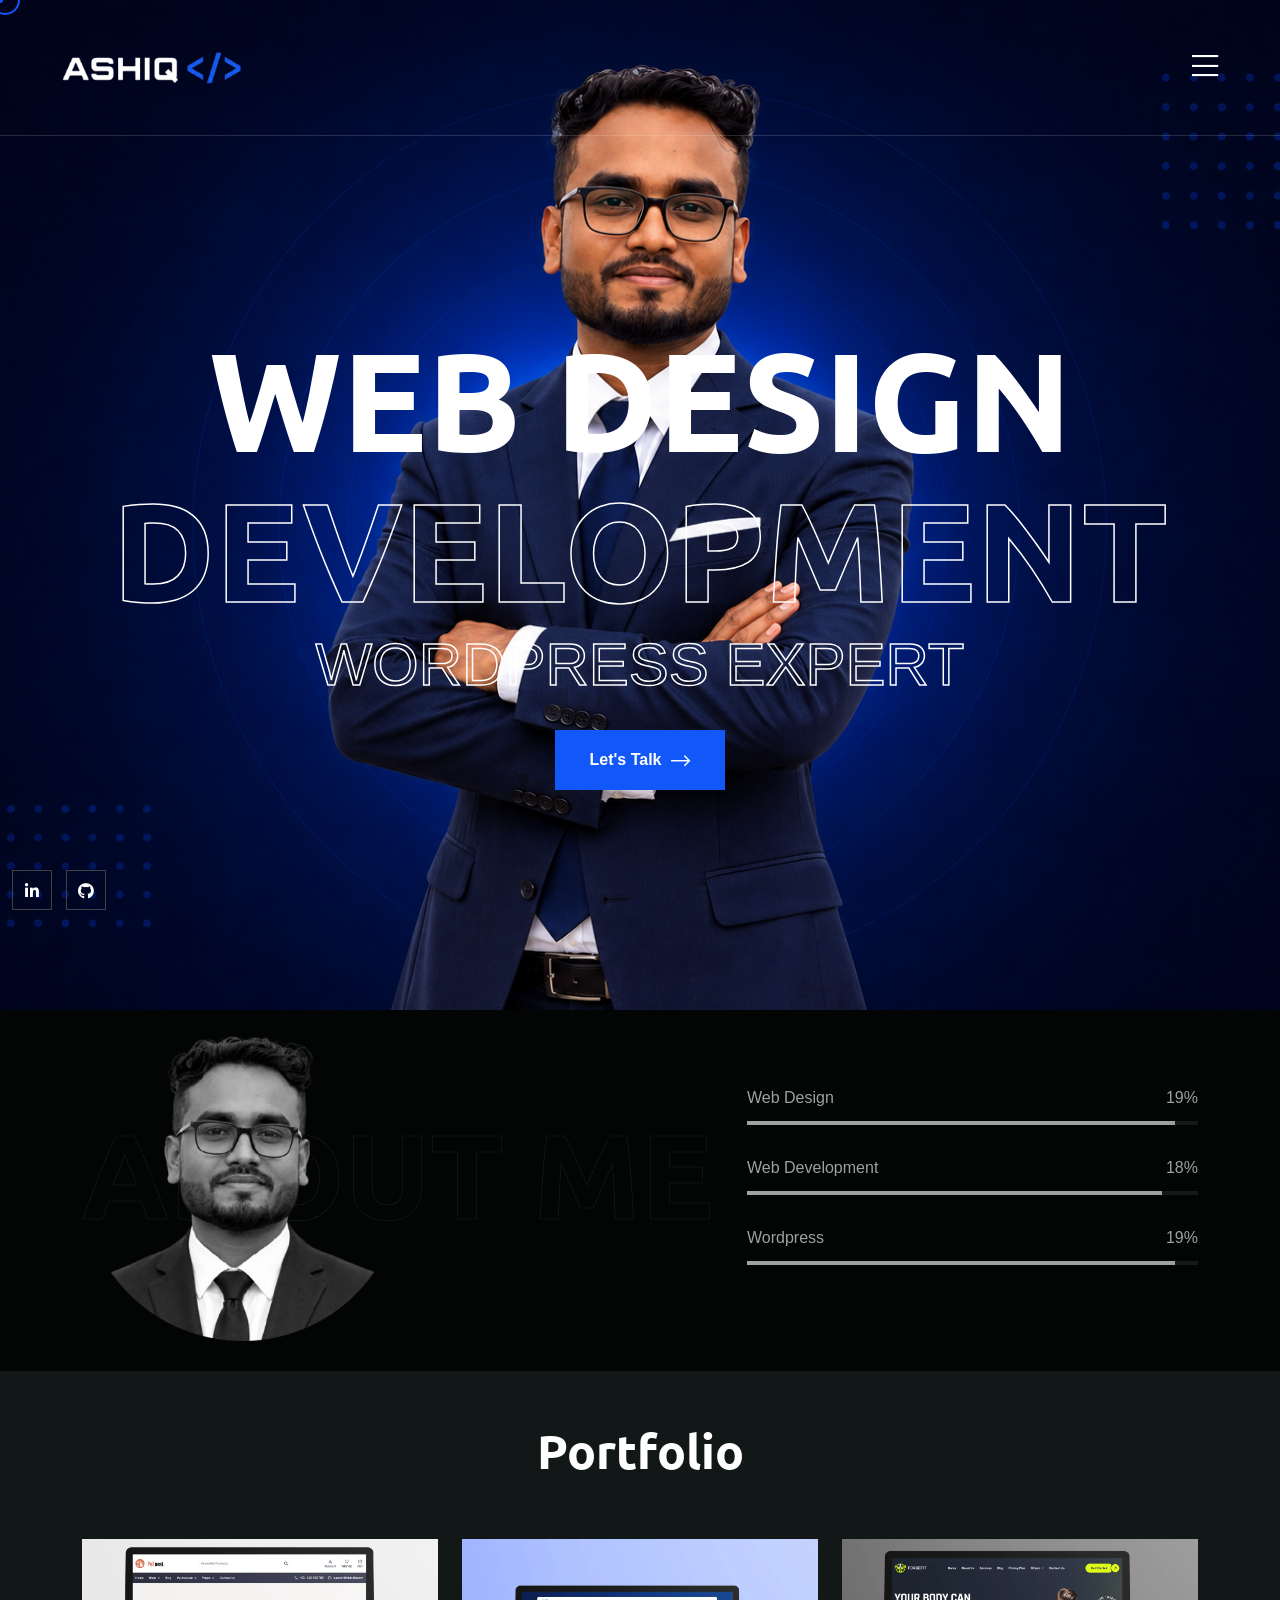
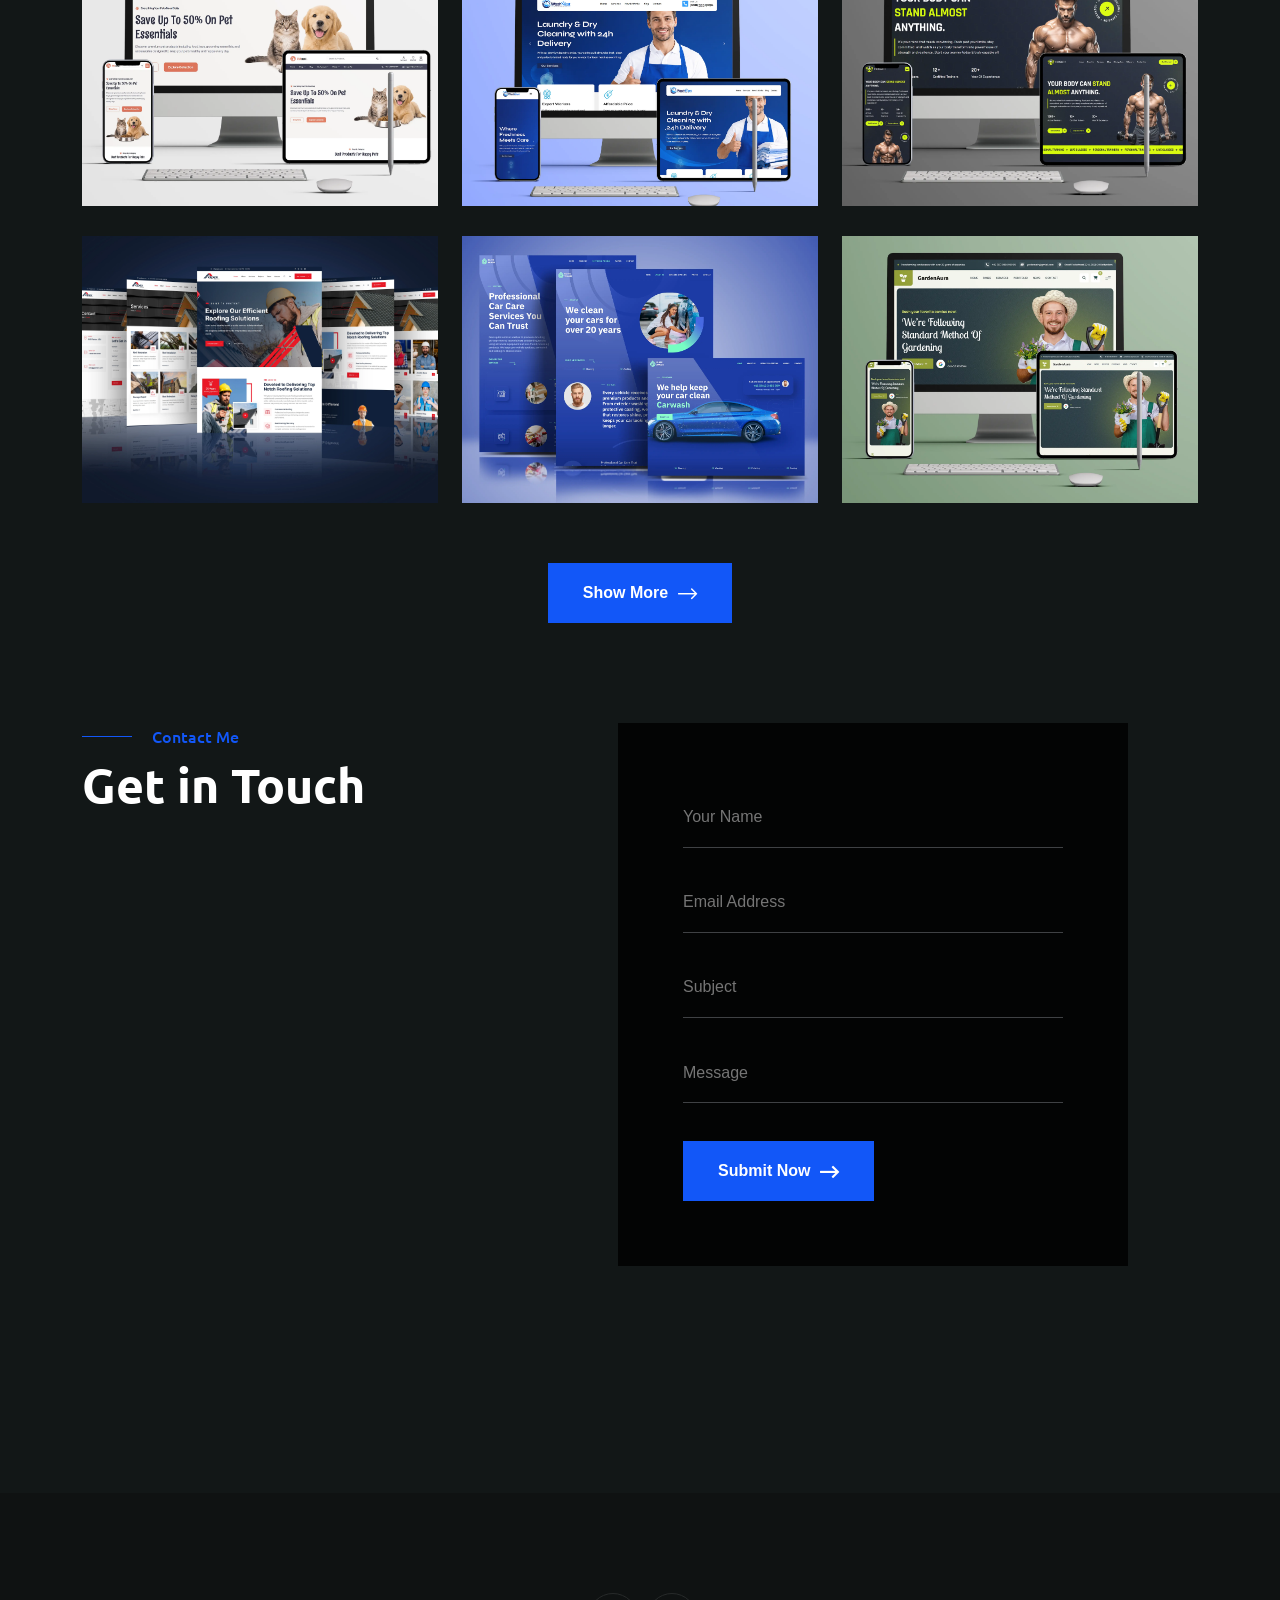
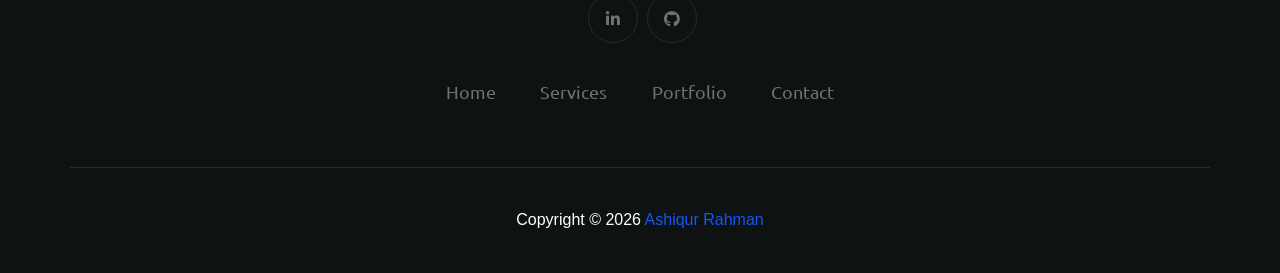
<file: index.html>
<!DOCTYPE html>
<html lang="en">
  <head>
    <!-- Start Meta -->
    <meta charset="UTF-8" />
    <meta http-equiv="X-UA-Compatible" content="IE=edge" />
    <meta name="description" content="Ashiqur Rahman - Portfolio" />
    <meta
      name="keywords"
      content="Ashiqur Rahman, Web Designer, Web Developer, Wordpress, Wordpress Developer, Creative, Digital, multipage, landing, freelancer"
    />
    <meta name="author" content="Ashiqur-Rahman" />
    <meta name="viewport" content="width=device-width, initial-scale=1" />
    <!-- Title of Site -->
    <title>Ashiqur Rahman - Portfolio</title>
    <!-- Favicons -->
    <link rel="icon" type="image/png" href="assets/img/favicon.png" />
    <!-- Bootstrap CSS -->
    <link rel="stylesheet" href="assets/css/bootstrap.min.css" />
    <!-- font awesome -->
    <link rel="stylesheet" href="assets/css/all.css" />
    <!-- Animate CSS -->
    <link rel="stylesheet" href="assets/css/animate.css" />
    <!-- Swiper -->
    <link rel="stylesheet" href="assets/css/swiper-bundle.min.css" />
    <!-- Magnific -->
    <link rel="stylesheet" href="assets/css/magnific-popup.css" />
    <!-- Mean menu -->
    <link rel="stylesheet" href="assets/css/meanmenu.min.css" />
    <!-- Custom CSS -->
    <link rel="stylesheet" href="assets/sass/style.css" />
  </head>

  <body class="custom__cursor">
    <div class="custom__cursor-one"></div>
    <div class="custom__cursor-two"></div>
    <!-- Preloader start -->
    <div class="theme-loader">
      <div class="spinner">
        <div class="double-bounce1"></div>
        <div class="double-bounce2"></div>
      </div>
    </div>
    <!-- Preloader end -->
    <!-- Header Area Start -->
    <div class="header__area three">
      <div class="container custom-container">
        <div class="header__area-box">
          <div class="header__area-box-logo">
            <a href="index.html">
              <img src="assets/img/logo-2.png" alt="" />
            </a>
          </div>
          <div class="header__area-box-sidebar d-block">
            <div class="header__area-box-sidebar-popup-icon">
              <a href="#"><i class="fal fa-bars"></i></a>
            </div>
          </div>
          <!-- sidebar Menu Start -->
          <div class="header__area-box-sidebar-popup">
            <div class="sidebar-close-btn">
              <a href="#"><i class="fal fa-times"></i></a>
            </div>
            <div class="header__area-box-sidebar-popup-logo">
              <a href="index.html">
                <img src="assets/img/logo-2.png" alt="" />
              </a>
            </div>
            <div class="header__area-box-sidebar-popup-menu">
              <ul>
                <li class="toggle-menu active">
                  <a href="index.html">Home</a>
                </li>
                <li><a href="about.html">About</a></li>
                <li><a href="services.html">Services</a></li>
                <li><a href="portfolio.html">Portfolio</a></li>
                <!-- <li><a href="blog.html">News</a></li> -->
                <li><a href="contact.html">Contact</a></li>
              </ul>
            </div>
            <div class="contact__info">
              <h4 class="mb-25">Contact Info</h4>
              <div class="contact__info-list">
                <a href="tel:+8801319420515"
                  ><i class="fal fa-phone-alt"></i>+880131-9420515</a
                >
                <a href="mailto:ashiqurdev85@gmail.com">
                      <i class="fal fa-envelope-open-text"></i> ashiqurdev85@gmail.com</a>
                <a href="#"
                  ><i class="fal fa-map-marker-alt"></i>Dhaka, Bangladesh</a
                >
              </div>
            </div>
          </div>
          <div class="sidebar-overlay"></div>
          <!-- sidebar Menu Start -->
        </div>
      </div>
    </div>
    <!-- Header Area End -->
    <!-- Banner Area Start -->
    <div class="banner__area-three" data-background="assets/img/banner-3.jpg">
      <div class="container">
        <div class="row">
          <div class="col-xl-12">
            <div class="banner__area-three-content">
  <h1>
    Web Design
    <span>Development</span>
</h1>

<p class="hero-expert">WordPress Expert</p>
              <a style="margin-top: 30px;" class="theme-btn-1" href="contact.html"
                >Let's Talk <i class="fal fa-long-arrow-right"></i
              ></a>
            </div>
          </div>
        </div>
      </div>
      <div class="banner__area-three-bottom">
        <div class="container custom-container">
          <div class="banner__area-three-bottom-icon">
            <ul>
              <li>
                <a href="https://www.linkedin.com/in/ashiqur-rahman-webdev/" target="_blank">
                  <i class="fab fa-linkedin-in"></i>
                </a>
              </li>

              <li>
                <a href="https://github.com/webDeveloperAshiq" target="_blank">
                  <i class="fab fa-github"></i>
                </a>
              </li>
            </ul>
          </div>
        </div>
      </div>
    </div>
    <!-- Banner Area End -->
    <!-- Skill Area Start -->
    <div class="skill__area-two">
      <div class="container">
        <div class="row align-items-center">
          <div class="col-xl-7 col-lg-7 lg-mb-30">
            <div class="skill__area-two-left">
              <span>About Me</span> <img style="width: 50%;" src="assets/img/skills.png" alt="" />
            </div>
          </div>
          <div class="col-xl-5 col-lg-5">
            <div class="skill__area-two-right">
              <div class="skill__area-two-right-skill">
                <div class="skill__area-two-right-skill-item">
                  <div class="skill__area-two-right-skill-item-content">
                    <h6>Web Design</h6>
                    <span class="skill__area-two-right-skill-item-count">
                      <span class="counter">95</span>%</span
                    >
                  </div>
                  <div class="skill__area-two-right-skill-item-inner">
                    <div
                      class="skill__area-two-right-skill-item-bar"
                      data-width="95"
                    ></div>
                  </div>
                </div>
              </div>
              <div class="skill__area-two-right-skill mt-30">
                <div class="skill__area-two-right-skill-item">
                  <div class="skill__area-two-right-skill-item-content">
                    <h6>Web Development</h6>
                    <span class="skill__area-two-right-skill-item-count">
                      <span class="counter">92</span>%</span
                    >
                  </div>
                  <div class="skill__area-two-right-skill-item-inner">
                    <div
                      class="skill__area-two-right-skill-item-bar"
                      data-width="92"
                    ></div>
                  </div>
                </div>
              </div>
              <div class="skill__area-two-right-skill mt-30">
                <div class="skill__area-two-right-skill-item">
                  <div class="skill__area-two-right-skill-item-content">
                    <h6>Wordpress</h6>
                    <span class="skill__area-two-right-skill-item-count">
                      <span class="counter">95</span>%</span
                    >
                  </div>
                  <div class="skill__area-two-right-skill-item-inner">
                    <div
                      class="skill__area-two-right-skill-item-bar"
                      data-width="95"
                    ></div>
                  </div>
                </div>
              </div>
            </div>
          </div>
        </div>
      </div>
    </div>
    <!-- Skill Area End -->
    <!-- Portfolio Area Start -->
    <div class="portfolio__area-two section-padding">
      <div class="container">
        <div class="row">
          <div class="col-xl-12 mb-60">
            <div class="portfolio__area-two-title">
              <h2>Portfolio</h2>
            </div>
          </div>
        </div>
        <div class="row portfolio__area-two-active">
<!-- Portfolio-1 Start -->
          <div class="col-xl-4 col-lg-4 col-md-6 portfolio-item webapplication mb-30">
            <div class="portfolio__area-two-item">
              <img class="img__full"
                  src="assets/img/portfolio-main/petmart.png"
                  alt="Web Application">
              <div class="portfolio-overlay">
                  <div class="portfolio-overlay-content">
                      <div class="portfolio-buttons">
                          <a href="petnest.html" class="portfolio-btn">
                              Details
                          </a>
                          <a href="https://webdeveloperashiq.github.io/petnest/"
                             target="_blank"
                             rel="noopener noreferrer"
                             class="portfolio-btn">
                              Live Preview
                          </a>
                      </div>
                  </div>
              </div>
          </div>
          </div>
<!-- Portfolio-1 End -->

<!-- Portfolio-2 Start -->
          <div class="col-xl-4 col-lg-4 col-md-6 portfolio-item webapplication mb-30">
            <div class="portfolio__area-two-item">
              <img class="img__full"
                  src="assets/img/portfolio-main/washnest.png"
                  alt="Web Application">
              <div class="portfolio-overlay">
                  <div class="portfolio-overlay-content">
                      <div class="portfolio-buttons">
                          <a href="washnest.html" class="portfolio-btn">
                              Details
                          </a>
                          <a href="https://webdeveloperashiq.github.io/WashNestLaundryservice/"
                             target="_blank"
                             rel="noopener noreferrer"
                             class="portfolio-btn">
                              Live Preview
                          </a>
                      </div>
                  </div>
              </div>
          </div>
          </div>
<!-- Portfolio-2 End -->

<!-- Portfolio-3 Start -->
          <div class="col-xl-4 col-lg-4 col-md-6 portfolio-item webapplication mb-30">
            <div class="portfolio__area-two-item">
              <img class="img__full"
                  src="assets/img/portfolio-main/forgefit.png"
                  alt="Web Application">
              <div class="portfolio-overlay">
                  <div class="portfolio-overlay-content">
                      <div class="portfolio-buttons">
                          <a href="forgefit.html" class="portfolio-btn">
                              Details
                          </a>
                          <a href="https://webdeveloperashiq.github.io/ForgeFit/"
                             target="_blank"
                             rel="noopener noreferrer"
                             class="portfolio-btn">
                              Live Preview
                          </a>
                      </div>
                  </div>
              </div>
          </div>
          </div>
<!-- Portfolio-3 End -->

<!-- Portfolio-4 Start -->
          <div class="col-xl-4 col-lg-4 col-md-6 portfolio-item webapplication mb-30">
            <div class="portfolio__area-two-item">
              <img class="img__full"
                  src="assets/img/portfolio-main/apexroofing.png"
                  alt="Web Application">
              <div class="portfolio-overlay">
                  <div class="portfolio-overlay-content">
                      <div class="portfolio-buttons">
                          <a href="apex-roofing.html" class="portfolio-btn">
                              Details
                          </a>
                          <a href="https://webdeveloperashiq.github.io/ApexRoofingService/index.html"
                             target="_blank"
                             rel="noopener noreferrer"
                             class="portfolio-btn">
                              Live Preview
                          </a>
                      </div>
                  </div>
              </div>
          </div>
          </div>
<!-- Portfolio-4 End -->

<!-- Portfolio-5 Start -->
          <div class="col-xl-4 col-lg-4 col-md-6 portfolio-item webapplication mb-30">
            <div class="portfolio__area-two-item">
              <img class="img__full"
                  src="assets/img/portfolio-main/elitewash.png"
                  alt="Web Application">
              <div class="portfolio-overlay">
                  <div class="portfolio-overlay-content">
                      <div class="portfolio-buttons">
                          <a href="elitewash.html" class="portfolio-btn">
                              Details
                          </a>
                          <a href="https://webdeveloperashiq.github.io/carwash3/"
                             target="_blank"
                             rel="noopener noreferrer"
                             class="portfolio-btn">
                              Live Preview
                          </a>
                      </div>
                  </div>
              </div>
          </div>
          </div>
<!-- Portfolio-5 End -->

<!-- Portfolio-6 Start -->
          <div class="col-xl-4 col-lg-4 col-md-6 portfolio-item webapplication mb-30">
            <div class="portfolio__area-two-item">
              <img class="img__full"
                  src="assets/img/portfolio-main/gardenaura.png"
                  alt="Web Application">
              <div class="portfolio-overlay">
                  <div class="portfolio-overlay-content">
                      <div class="portfolio-buttons">
                          <a href="gardenaura.html" class="portfolio-btn">
                              Details
                          </a>
                          <a href="https://webdeveloperashiq.github.io/gardenAura-gardening-service/index.html"
                             target="_blank"
                             rel="noopener noreferrer"
                             class="portfolio-btn">
                              Live Preview
                          </a>
                      </div>
                  </div>
              </div>
          </div>
          </div>
<!-- Portfolio-6 End -->
<div class="portfolio-show-more">
             <a class="theme-btn-1" href="portfolio.html">
                Show More <i class="fal fa-long-arrow-right"></i>
              </a>
           </div>
        </div>
      </div>
    </div>

          <!-- 
      
        </div>
      </div>
    </div> -->
    <!-- Portfolio Area End -->



    <!-- Sponsors Area Start -->
   <!--  <div class="sponsors__area">
      <div class="container">
        <div class="row">
          <div class="col-xl-6"></div>
          <div class="col-xl-6">
            <div class="swiper sponsors-slider">
              <div class="swiper-wrapper">
                <div class="sponsors__area-brand swiper-slide">
                  <a href="#"><img src="assets/img/brand-1.png" alt="" /></a>
                </div>
                <div class="sponsors__area-brand swiper-slide">
                  <a href="#"><img src="assets/img/brand-2.png" alt="" /></a>
                </div>
                <div class="sponsors__area-brand swiper-slide">
                  <a href="#"><img src="assets/img/brand-3.png" alt="" /></a>
                </div>
                <div class="sponsors__area-brand swiper-slide">
                  <a href="#"><img src="assets/img/brand-4.png" alt="" /></a>
                </div>
              </div>
            </div>
          </div>
        </div>
      </div>
    </div> -->
    <!-- Sponsors Area End -->
    <!-- Reviews Area Start -->
    <!-- <div class="reviews__area" data-background="assets/img/reviews.jpg">
      <div class="container">
        <div class="row">
          <div class="col-xl-6 col-lg-8">
            <div class="reviews__area-left">
              <div class="reviews__area-left-title">
                <h2>Client Reviews</h2>
              </div>
              <div class="swiper reviews">
                <div class="swiper-wrapper">
                  <div class="reviews__area-left-item swiper-slide">
                    <p>
                      "Ashiq delivered an outstanding WordPress website that exceeded our expectations. The design is clean, modern, and fully responsive across all devices. Communication was excellent throughout the project, and every requested revision was completed quickly. I highly recommend him to anyone looking for a reliable and skilled WordPress developer."
                    </p>
                    <div class="reviews__area-left-item-client">
                      <div class="reviews__area-left-item-client-avatar">
                        <img src="assets/img/avatar/client.jpg" alt="" />
                      </div>
                      <div class="reviews__area-left-item-client-content">
                        <h5>Daniel Carter</h5>
                        <span>Founder, Carter Commerce 🇬🇧</span>
                      </div>
                    </div>
                  </div>
                  <div class="reviews__area-left-item swiper-slide">
                    <p>
                      "Working with Ashiq was a fantastic experience. He transformed our Figma design into a pixel-perfect WordPress website with impressive speed and attention to detail. The website loads fast, looks professional, and is very easy to manage. We'll definitely work with him again."
                    </p>
                    <div class="reviews__area-left-item-client">
                      <div class="reviews__area-left-item-client-avatar">
                        <img src="assets/img/avatar/client-1.jpg" alt="" />
                      </div>
                      <div class="reviews__area-left-item-client-content">
                        <h5>Sarah Williams</h5>
                        <span>Marketing Manager, NovaTech Solutions 🇨🇦</span>
                      </div>
                    </div>
                  </div>
                  <div class="reviews__area-left-item swiper-slide">
                    <p>
                      "Working with Ashiq was an excellent experience from start to finish. He built our WordPress website exactly to our requirements, delivering a clean, responsive, and fast-loading site. His communication was clear, deadlines were met, and every detail was handled with care. We’re extremely happy with the final result and would confidently recommend him for any WordPress project."
                    </p>
                    <div class="reviews__area-left-item-client">
                      <div class="reviews__area-left-item-client-avatar">
                        <img src="assets/img/avatar/client-2.jpg" alt="" />
                      </div>
                      <div class="reviews__area-left-item-client-content">
                        <h5>James Anderson</h5>
                        <span>Director, Anderson Digital Studio 🇦🇺</span>
                      </div>
                    </div>
                  </div>
                </div>
              </div>
              <div class="reviews__area-left-dots">
                <div class="reviews-pagination"></div>
              </div>
              <div class="reviews__area-left-quote">
                <img src="assets/img/icon/quote.png" alt="" />
              </div>
            </div>
          </div>
        </div>
      </div>
    </div> -->
    <!-- Reviews Area End -->
    <!-- Contact Area Start -->
    <div class="contact__area section-padding">
      <div class="container">
        <div class="row mb-60">
          <div class="col-xl-12">
            <div class="contact__area-title lg-t-center">
              <span class="subtitle">Contact Me</span>
              <h2>Get in Touch</h2>
            </div>
          </div>
        </div>
        <div class="row">
          <div class="col-xl-12">
            <div class="contact__area-bottom">
              <div class="contact__area-bottom-form">
                 <form id="contact-form" 
                      action="https://api.web3forms.com/submit" 
                      method="POST">
                  <!-- Web3Forms Access Key -->
                  <input
                    type="hidden"
                    name="access_key"
                    value="137bc694-3d95-448f-88bc-c1fafa0acda3"/>
                  <!-- Email Subject -->
                  <input
                    type="hidden"
                    name="subject"
                    value="New Message From Ashiq Portfolio"/>
                  <div class="row">
                    <!-- Name -->
                    <div class="col-sm-12 mb-25">
                      <div class="contact__area-bottom-form-item">
                        <input
                          type="text"
                          name="name"
                          placeholder="Your Name"
                          required
                          minlength="2"
                          maxlength="50"
                          autocomplete="name"
                        />
                      </div>
                    </div>
                    <!-- Email -->
                    <div class="col-sm-12 mb-25">
                      <div class="contact__area-bottom-form-item">
                        <input
                          type="email"
                          name="email"
                          placeholder="Email Address"
                          required
                          autocomplete="email"
                        />
                      </div>
                    </div>
                    <!-- Subject -->
                    <div class="col-sm-12 mb-25">
                      <div class="contact__area-bottom-form-item">
                        <input
                          type="text"
                          name="user_subject"
                          placeholder="Subject"
                          required
                          minlength="3"
                          maxlength="100"
                        />
                      </div>
                    </div>
                    <!-- Message -->
                    <div class="col-sm-12 mb-30">
                      <div class="contact__area-bottom-form-item">
                        <textarea
                          name="message"
                          rows="5"
                          placeholder="Message"
                          required
                          minlength="10"
                          maxlength="1000"
                        ></textarea>
                      </div>
                    </div>
                    <!-- Submit -->
                    <div class="col-sm-12">
                      <div class="contact__area-bottom-form-item">
                        <button class="theme-btn-1" type="submit">
                          Submit Now
                          <i class="far fa-long-arrow-right"></i>
                        </button>
                      </div>
                    </div>
                  </div>
                </form>
              </div>
              <div class="contact__area-bottom-map">
                <iframe src="https://www.google.com/maps/embed?pb=!1m18!1m12!1m3!1d3747017.370244542!2d87.70239785129296!3d23.489425343264124!2m3!1f0!2f0!3f0!3m2!1i1024!2i768!4f13.1!3m3!1m2!1s0x30adaaed80e18ba7%3A0xf2d28e0c4e1fc6b!2sBangladesh!5e0!3m2!1sen!2sbd!4v1783237589223!5m2!1sen!2sbd"loading="lazy"></iframe>
              </div>
            </div>
          </div>
        </div>
      </div>
    </div>
    <!-- Contact Area End -->
    <!-- Footer Area Start -->
    <div class="footer__area pt-60 pb-60">
      <div class="container">
        <div class="row align-items-center">
          <div class="col-xl-12">
            <div class="footer__area-widget t-center">
              <div class="footer__area-widget-about">
                <div class="footer__area-widget-about-social three">
                  <ul>
                    <li>
                      <a href="https://www.linkedin.com/in/ashiqur-rahman-webdev/" target="_blank">
                        <i class="fab fa-linkedin-in"></i>
                      </a>
                    </li>

                    <li>
                      <a href="https://github.com/webDeveloperAshiq" target="_blank">
                        <i class="fab fa-github"></i>
                      </a>
                    </li>
                </ul>
                </div>
                <div class="footer__area-widget-about-menu three">
                  <ul>
                    <li><a href="index.html">Home</a></li>
                    <li><a href="services.html">Services</a></li>
                    <!-- <li><a href="blog-standard.html">News</a></li> -->
                    <li><a href="portfolio-1.html">Portfolio</a></li>
                    <li><a href="contact.html">Contact</a></li>
                  </ul>
                </div>
              </div>
            </div>
          </div>
        </div>
      </div>
    </div>
    <!-- Footer Area End -->
    <!-- Copyright Area Start -->
    <div class="copyright__area">
      <div class="container">
        <div class="row align-items-center copyright__area-border">
          <div class="col-xl-12">
            <div class="copyright__area-left t-center">
              <p>
                Copyright © 2026<a href="index.html"> Ashiqur Rahman</a>
              </p>
            </div>
          </div>
        </div>
      </div>
    </div>
    <!-- Copyright Area End -->
    <!-- Scroll Btn Start -->
    <div class="scroll-up">
      <svg
        class="scroll-circle svg-content"
        width="100%"
        height="100%"
        viewBox="-1 -1 102 102"
      >
        <path d="M50,1 a49,49 0 0,1 0,98 a49,49 0 0,1 0,-98" />
      </svg>
    </div>
    <!-- Scroll Btn End -->
    <!-- Main JS -->
    <script src="assets/js/jquery-3.6.0.min.js"></script>
    <!-- Bootstrap JS -->
    <script src="assets/js/bootstrap.min.js"></script>
    <!-- Counter up -->
    <script src="assets/js/jquery.counterup.min.js"></script>
    <!-- Popper JS -->
    <script src="assets/js/popper.min.js"></script>
    <!-- Progressbar JS -->
    <script src="assets/js/progressbar.min.js"></script>
    <!-- Magnific JS -->
    <script src="assets/js/jquery.magnific-popup.min.js"></script>
    <!-- Swiper JS -->
    <script src="assets/js/swiper-bundle.min.js"></script>
    <!-- Waypoints JS -->
    <script src="assets/js/jquery.waypoints.min.js"></script>
    <!-- Isotope JS -->
    <script src="assets/js/isotope.pkgd.min.js"></script>
    <!-- Mean menu -->
    <script src="assets/js/jquery.meanmenu.min.js"></script>
    <!-- Custom JS -->
    <script src="assets/js/custom.js"></script>

    <!-- Messgase JS -->
    <script>
        document.addEventListener("DOMContentLoaded", function () {

            const form = document.getElementById("contact-form");
            const button = form.querySelector('button[type="submit"]');

            const messageBox = document.createElement("div");

            messageBox.id = "contact-form-message";
            messageBox.style.display = "none";
            messageBox.style.marginTop = "20px";
            messageBox.style.padding = "14px 18px";
            messageBox.style.fontSize = "16px";
            messageBox.style.border = "1px solid";

            form.appendChild(messageBox);

            form.addEventListener("submit", async function (e) {

                e.preventDefault();

                const originalButton = button.innerHTML;

                // Loading
                button.disabled = true;
                button.innerHTML =
                    'Sending... <i class="fal fa-spinner fa-spin"></i>';

                messageBox.style.display = "none";

                try {

                    const formData = new FormData(form);

                    // Web3Forms official JSON method
                    const object = Object.fromEntries(formData);
                    const json = JSON.stringify(object);

                    const response = await fetch(
                        "https://api.web3forms.com/submit",
                        {
                            method: "POST",

                            headers: {
                                "Content-Type": "application/json",
                                "Accept": "application/json"
                            },

                            body: json
                        }
                    );

                    const data = await response.json();

                    console.log("Web3Forms response:", data);

                    if (response.status === 200 && data.success) {

                        messageBox.style.display = "block";
                        messageBox.style.color = "#00c853";
                        messageBox.style.borderColor = "#00c853";

                        messageBox.innerHTML =
                            '<i class="fal fa-check-circle"></i> ' +
                            'Message sent successfully!';

                        form.reset();

                    } else {

                        messageBox.style.display = "block";
                        messageBox.style.color = "#ff4444";
                        messageBox.style.borderColor = "#ff4444";

                        messageBox.innerHTML =
                            '<i class="fal fa-times-circle"></i> ' +
                            (data.message || "Something went wrong.");

                        console.log("Web3Forms error:", data);
                    }

                } catch (error) {

                    console.error("Form error:", error);

                    messageBox.style.display = "block";
                    messageBox.style.color = "#ff4444";
                    messageBox.style.borderColor = "#ff4444";

                    messageBox.innerHTML =
                        '<i class="fal fa-times-circle"></i> ' +
                        'Unable to send your message. Please try again.';

                }

                // Button restore
                button.disabled = false;
                button.innerHTML = originalButton;
            });
        });
    </script>
  </body>
</html>
</file>
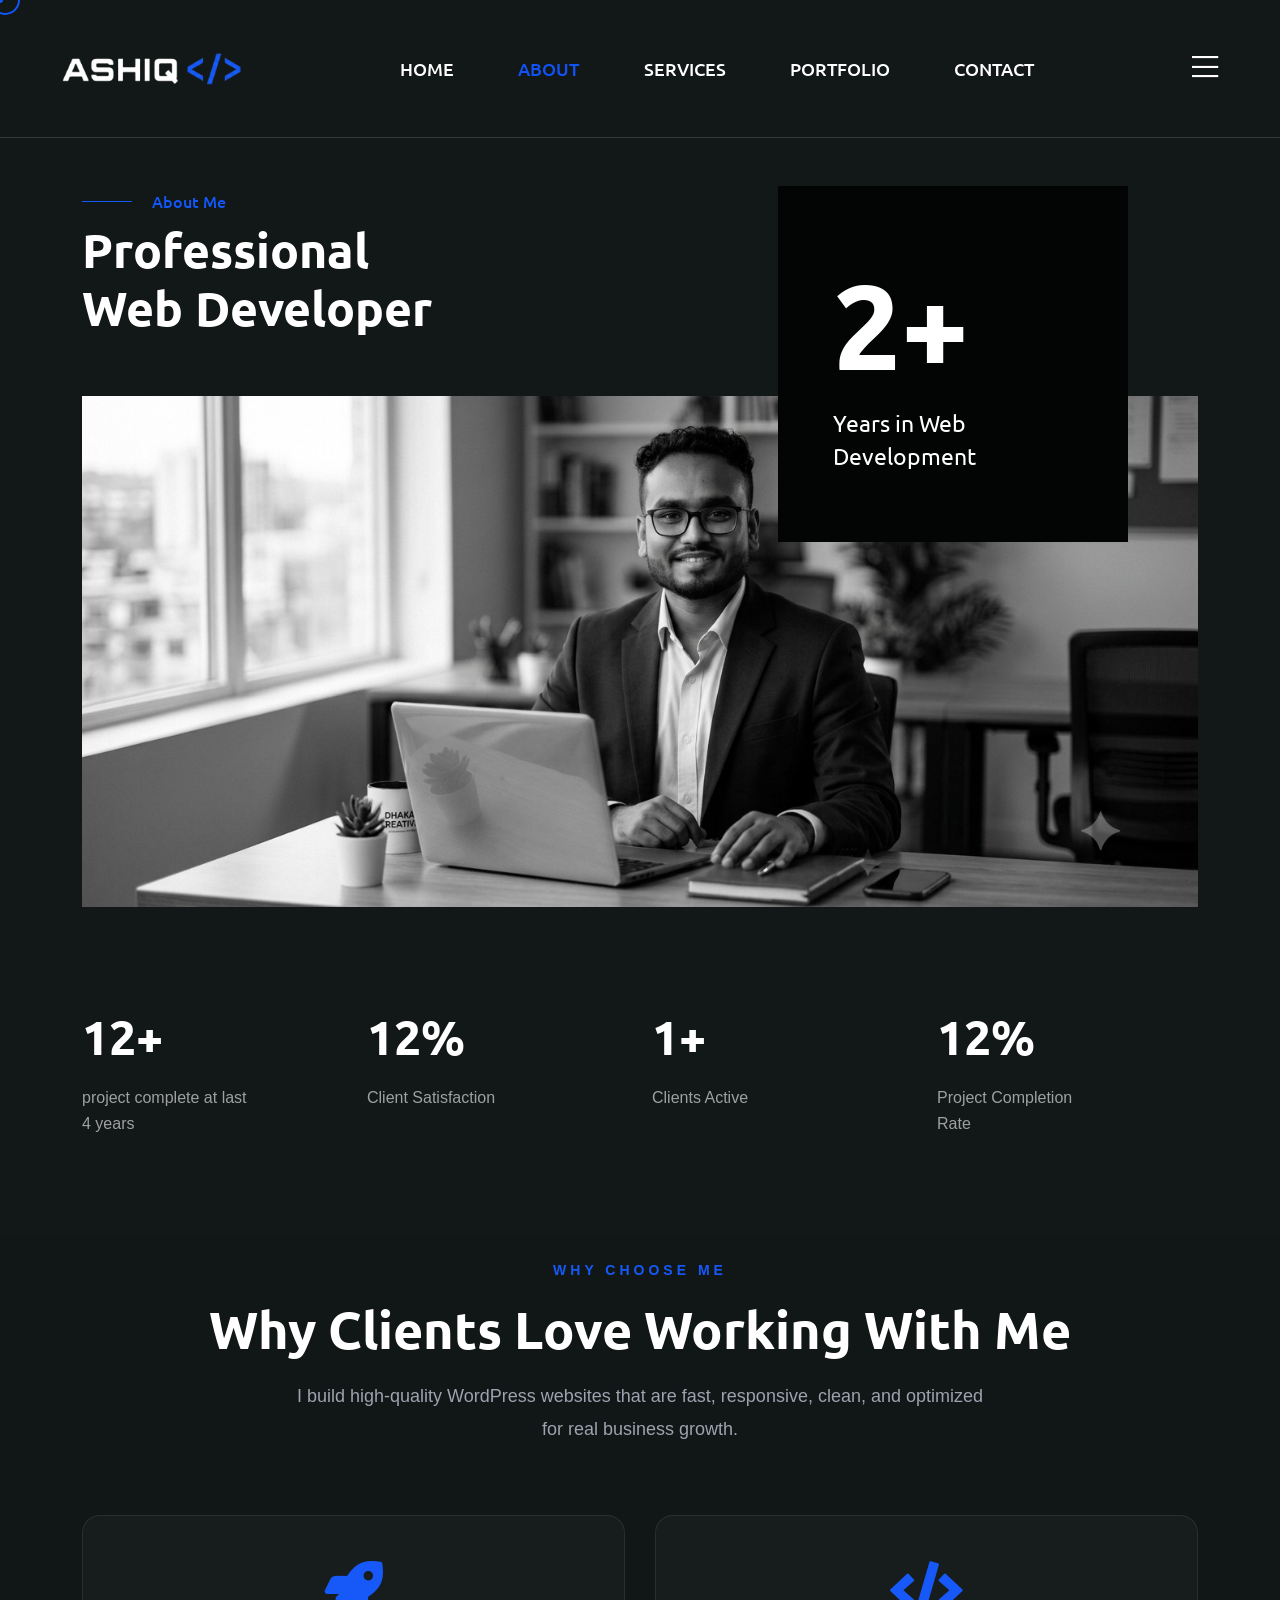
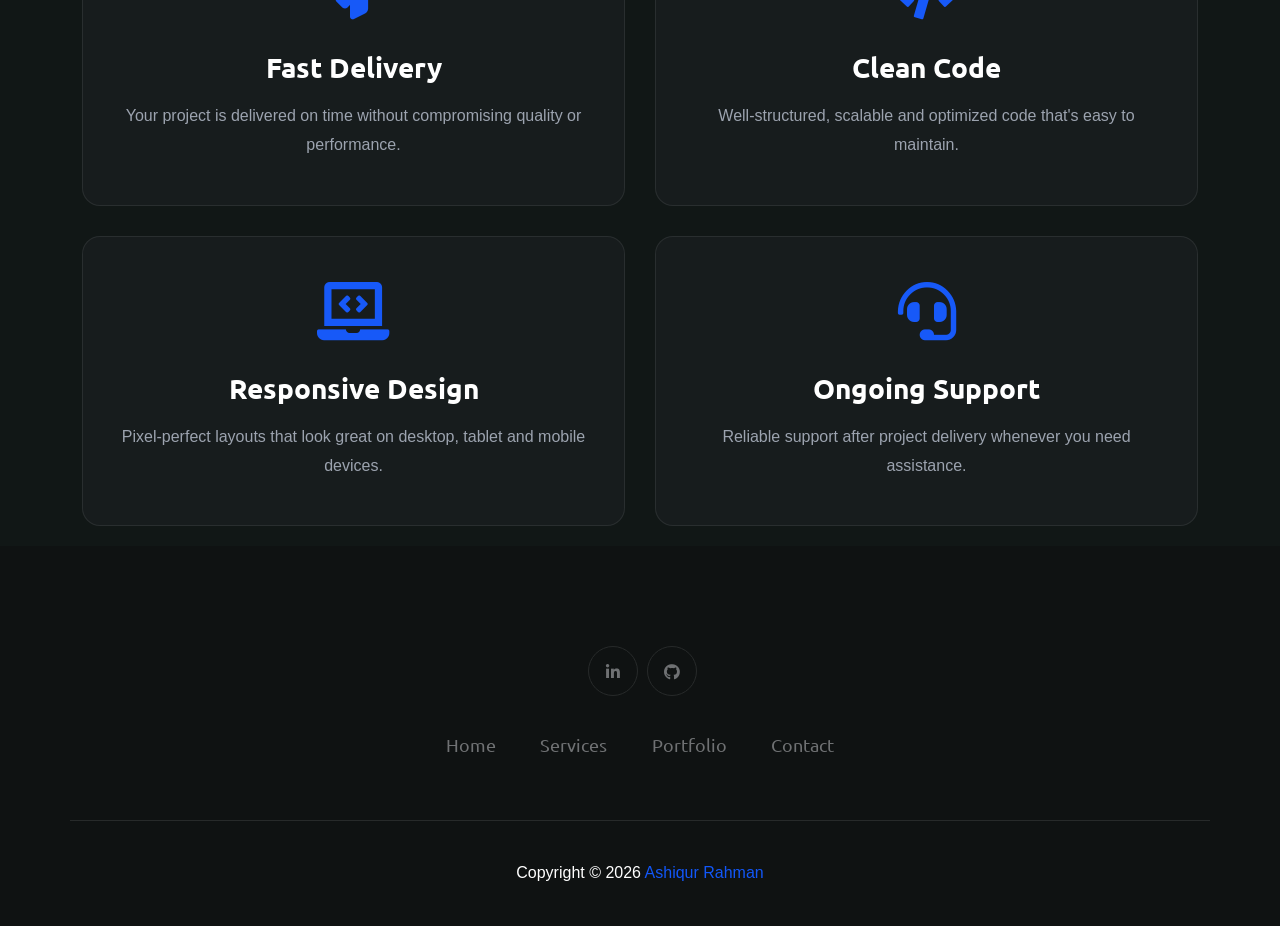
<file: about.html>
<!DOCTYPE html>
<html lang="en">
  <head>
    <!-- Start Meta -->
    <meta charset="UTF-8" />
    <meta http-equiv="X-UA-Compatible" content="IE=edge" />
    <meta name="description" content="Ashiqur-Rahman  - Portfolio HTML5 Template" />
    <meta
      name="keywords"
      content="Creative, Digital, multipage, landing, freelancer template"
    />
    <meta name="author" content="Ashiqur-Rahman" />
    <meta name="viewport" content="width=device-width, initial-scale=1" />
    <!-- Title of Site -->
    <title>Ashiqur Rahman - Portfolio</title>
    <!-- Favicons -->
    <link rel="icon" type="image/png" href="assets/img/favicon.png" />
    <!-- Bootstrap CSS -->
    <link rel="stylesheet" href="assets/css/bootstrap.min.css" />
    <!-- font awesome -->
    <link rel="stylesheet" href="assets/css/all.css" />
    <!-- Animate CSS -->
    <link rel="stylesheet" href="assets/css/animate.css" />
    <!-- Swiper -->
    <link rel="stylesheet" href="assets/css/swiper-bundle.min.css" />
    <!-- Magnific -->
    <link rel="stylesheet" href="assets/css/magnific-popup.css" />
    <!-- Mean menu -->
    <link rel="stylesheet" href="assets/css/meanmenu.min.css" />
    <!-- Custom CSS -->
    <link rel="stylesheet" href="assets/sass/style.css" />
  </head>

  <body class="custom__cursor">
    <div class="custom__cursor-one"></div>
    <div class="custom__cursor-two"></div>
    <!-- Preloader start -->
    <div class="theme-loader">
      <div class="spinner">
        <div class="double-bounce1"></div>
        <div class="double-bounce2"></div>
      </div>
    </div>
    <!-- Preloader end -->
    <!-- Header Area Start -->
    <div class="header__area all-page">
      <div class="container custom-container">
        <div class="header__area-box">
          <div class="header__area-box-logo two">
            <a href="index.html">
              <img src="assets/img/logo-2.png" alt="" />
            </a>
            <div class="responsive-menu"></div>
          </div>
          <div class="header__area-box-main-menu meanmenu-responsive">
            <ul id="mobilemenu">
              <li class="menu-item-has-children">
                <a href="index.html">Home</a>
              </li>
              <li class="active"><a href="about.html">About</a></li>
              <li><a href="services.html">Services</a></li>
              <li><a href="portfolio.html">Portfolio</a></li>
              <li><a href="contact.html">Contact</a></li>
            </ul>
          </div>
          <div class="header__area-box-sidebar">
            <div class="header__area-box-sidebar-popup-icon">
              <a href="#"><i class="fal fa-bars"></i></a>
            </div>
          </div>
          <!-- sidebar Menu Start -->
          <div class="header__area-box-sidebar-popup">
            <div class="sidebar-close-btn">
              <a href="#"><i class="fal fa-times"></i></a>
            </div>
            <div class="header__area-box-sidebar-popup-logo">
              <a href="index.html">
                <img src="assets/img/logo-2.png" alt="" />
              </a>
            </div>
            <div class="header__area-box-sidebar-popup-contact">
              <h4 class="mb-25">Contact Me</h4>
              <!-- Form start -->
              <form id="contact-form" 
                      action="https://api.web3forms.com/submit" 
                      method="POST">
                  <!-- Web3Forms Access Key -->
                  <input
                    type="hidden"
                    name="access_key"
                    value="137bc694-3d95-448f-88bc-c1fafa0acda3"/>
                  <!-- Email Subject -->
                  <input
                    type="hidden"
                    name="subject"
                    value="New Message From Ashiq Portfolio"/>

                <div class="row">

                  <div class="col-sm-12 mb-30">
                    <div
                      class="header__area-box-sidebar-popup-contact-form-item two"
                    >
                      <i class="far fa-user"></i>

                      <input
                        type="text"
                        name="name"
                        placeholder="Your Name"
                        required
                      />
                    </div>
                  </div>


                  <div class="col-sm-12 mb-30">
                    <div
                      class="header__area-box-sidebar-popup-contact-form-item two"
                    >
                      <i class="far fa-envelope-open"></i>

                      <input
                        type="email"
                        name="email"
                        placeholder="Email Address"
                        required
                      />
                    </div>
                  </div>


                  <div class="col-sm-12 mb-30">
                    <div
                      class="header__area-box-sidebar-popup-contact-form-item two"
                    >
                      <i class="fal fa-pen"></i>

                      <textarea
                        name="message"
                        rows="5"
                        placeholder="Message"
                        required
                      ></textarea>
                    </div>
                  </div>


                  <div class="col-sm-12">
                    <div
                      class="header__area-box-sidebar-popup-contact-form-item"
                    >
                      <button class="theme-btn-1" type="submit">
                        Submit Now
                        <i class="fal fa-long-arrow-right"></i>
                      </button>
                    </div>
                  </div>
                </div>
              </form>
  <!-- Form End -->
            </div>
          </div>
          <div class="sidebar-overlay"></div>
          <!-- sidebar Menu Start -->
        </div>
      </div>
    </div>
    <!-- Header Area End -->
    <!-- About Area Start -->
    <div class="about__page section-padding pb-100">
      <div class="container">
        <div class="row mb-60">
          <div class="col-xl-6 col-lg-8">
            <div class="about__page-title">
              <span class="subtitle">About Me</span>
              <h2>Professional <br> Web Developer</h2>
            </div>
          </div>
        </div>
        <div class="row mb-100">
          <div class="col-xl-12">
            <div class="about__page-area">
              <div class="about__page-area-experience">
                <h3><span class="counter">4</span>+</h3>
                <p>Years in Web Development</p>
              </div>
              <img src="assets/img/about.jpg" alt="" />
            </div>
          </div>
        </div>
        <div class="row">
          <div class="col-xl-3 col-lg-3 col-md-4 col-sm-6 lg-mb-30">
            <div class="about__page-area-item">
              <h2><span class="counter">100</span>+</h2>
              <p>project complete at last 4 years</p>
            </div>
          </div>
          <div class="col-xl-3 col-lg-3 col-md-4 col-sm-6 sm-mb-30">
            <div class="about__page-area-item">
              <h2><span class="counter">100</span>%</h2>
              <p>Client Satisfaction</p>
            </div>
          </div>
          <div class="col-xl-3 col-lg-3 col-md-4 col-sm-6 sm-mb-30">
            <div class="about__page-area-item">
              <h2><span class="counter">5</span>+</h2>
              <p>Clients Active</p>
            </div>
          </div>
          <div class="col-xl-3 col-lg-3 col-md-4 col-sm-6">
            <div class="about__page-area-item">
              <h2><span class="counter">100</span>%</h2>
              <p>Project Completion Rate</p>
            </div>
          </div>
        </div>
      </div>
    </div>
    <section class="why-choose-area">

    <div class="container">
        <div class="why-title text-center">
            <span>WHY CHOOSE ME</span>
            <h2>Why Clients Love Working With Me</h2>
            <p>
                I build high-quality WordPress websites that are fast, responsive,
                clean, and optimized for real business growth.
            </p>
        </div>

        <div class="why-grid">
            <div class="why-card">
                <i class="fas fa-rocket why-icon"></i>
                <h3>Fast Delivery</h3>
                <p>
                    Your project is delivered on time without compromising quality or performance.
                </p>
            </div>

            <div class="why-card">
                <i class="fas fa-code why-icon"></i>
                <h3>Clean Code</h3>
                <p>
                    Well-structured, scalable and optimized code that's easy to maintain.
                </p>
            </div>
            <div class="why-card">
                <i class="fas fa-laptop-code why-icon"></i>
                <h3>Responsive Design</h3>
                <p>
                    Pixel-perfect layouts that look great on desktop, tablet and mobile devices.
                </p>
            </div>

            <div class="why-card">
                <i class="fas fa-headset why-icon"></i>
                <h3>Ongoing Support</h3>
                <p>
                    Reliable support after project delivery whenever you need assistance.
                </p>

            </div>

        </div>

    </div>

</section>
    <!-- Team Area End -->
    <!-- Client Area Start -->
<!--     <div class="client__area">
      <div class="container">
        <div class="row mb-60">
          <div class="col-xl-12">
            <div class="client__area-title">
              <span class="subtitle-one">Trusted Clients</span>
              <h2>Companies I've Worked With</h2>
            </div>
          </div>
        </div>
        <div class="row">
          <div class="col-xl-3 col-lg-3 col-md-6 col-sm-6 mb-30">
            <div class="client__area-item">
              <img src="assets/img/brand/brand-1.png" alt="" />
            </div>
          </div>
          <div class="col-xl-3 col-lg-3 col-md-6 col-sm-6 sm-mb-30">
            <div class="client__area-item">
              <img src="assets/img/brand/brand-2.png" alt="" />
            </div>
          </div>
          <div class="col-xl-3 col-lg-3 col-md-6 col-sm-6 lg-mb-30">
            <div class="client__area-item">
              <img src="assets/img/brand/brand-3.png" alt="" />
            </div>
          </div>
          <div class="col-xl-3 col-lg-3 col-md-6 col-sm-6 sm-mb-30">
            <div class="client__area-item">
              <img src="assets/img/brand/brand-4.png" alt="" />
            </div>
          </div>
          <div class="col-xl-3 col-lg-3 col-md-6 col-sm-6 lg-mb-30">
            <div class="client__area-item">
              <img src="assets/img/brand/brand-5.png" alt="" />
            </div>
          </div>
          <div class="col-xl-3 col-lg-3 col-md-6 col-sm-6 sm-mb-30">
            <div class="client__area-item">
              <img src="assets/img/brand/brand-6.png" alt="" />
            </div>
          </div>
          <div class="col-xl-3 col-lg-3 col-md-6 col-sm-6 sm-mb-30">
            <div class="client__area-item">
              <img src="assets/img/brand/brand-7.png" alt="" />
            </div>
          </div>
          <div class="col-xl-3 col-lg-3 col-md-6 col-sm-6">
            <div class="client__area-item">
              <img src="assets/img/brand/brand-8.png" alt="" />
            </div>
          </div>
        </div>
      </div>
    </div> -->
    <!-- Client Area End -->
    <!-- Footer Area Start -->
    <div class="footer__area pt-60 pb-60">
      <div class="container">
        <div class="row align-items-center">
          <div class="col-xl-12">
            <div class="footer__area-widget t-center">
              <div class="footer__area-widget-about">
                <div class="footer__area-widget-about-social three">
                  <ul>
                    <li>
                      <a href="https://www.linkedin.com/in/ashiqur-rahman-webdev/" target="_blank">
                        <i class="fab fa-linkedin-in"></i>
                      </a>
                    </li>

                    <li>
                      <a href="https://github.com/webDeveloperAshiq" target="_blank">
                        <i class="fab fa-github"></i>
                      </a>
                    </li>
                </ul>
                </div>
                <div class="footer__area-widget-about-menu three">
                  <ul>
                    <li><a href="index.html">Home</a></li>
                    <li><a href="services.html">Services</a></li>
                    <!-- <li><a href="blog-standard.html">News</a></li> -->
                    <li><a href="portfolio-1.html">Portfolio</a></li>
                    <li><a href="contact.html">Contact</a></li>
                  </ul>
                </div>
              </div>
            </div>
          </div>
        </div>
      </div>
    </div>
    <!-- Footer Area End -->
    <!-- Copyright Area Start -->
    <div class="copyright__area">
      <div class="container">
        <div class="row align-items-center copyright__area-border">
          <div class="col-xl-12">
            <div class="copyright__area-left t-center">
              <p>
                Copyright © 2026<a href="index.html"> Ashiqur Rahman</a>
              </p>
            </div>
          </div>
        </div>
      </div>
    </div>
    <!-- Copyright Area End -->
    <!-- Scroll Btn Start -->
    <div class="scroll-up">
      <svg
        class="scroll-circle svg-content"
        width="100%"
        height="100%"
        viewBox="-1 -1 102 102"
      >
        <path d="M50,1 a49,49 0 0,1 0,98 a49,49 0 0,1 0,-98" />
      </svg>
    </div>
    <!-- Scroll Btn End -->
    <!-- Main JS -->
    <script src="assets/js/jquery-3.6.0.min.js"></script>
    <!-- Bootstrap JS -->
    <script src="assets/js/bootstrap.min.js"></script>
    <!-- Counter up -->
    <script src="assets/js/jquery.counterup.min.js"></script>
    <!-- Popper JS -->
    <script src="assets/js/popper.min.js"></script>
    <!-- Progressbar JS -->
    <script src="assets/js/progressbar.min.js"></script>
    <!-- Magnific JS -->
    <script src="assets/js/jquery.magnific-popup.min.js"></script>
    <!-- Swiper JS -->
    <script src="assets/js/swiper-bundle.min.js"></script>
    <!-- Waypoints JS -->
    <script src="assets/js/jquery.waypoints.min.js"></script>
    <!-- Isotope JS -->
    <script src="assets/js/isotope.pkgd.min.js"></script>
    <!-- Mean menu -->
    <script src="assets/js/jquery.meanmenu.min.js"></script>
    <!-- Custom JS -->
    <script src="assets/js/custom.js"></script>



    <!-- Messgase JS -->
    <script>
        document.addEventListener("DOMContentLoaded", function () {

            const form = document.getElementById("contact-form");
            const button = form.querySelector('button[type="submit"]');

            const messageBox = document.createElement("div");

            messageBox.id = "contact-form-message";
            messageBox.style.display = "none";
            messageBox.style.marginTop = "20px";
            messageBox.style.padding = "14px 18px";
            messageBox.style.fontSize = "16px";
            messageBox.style.border = "1px solid";

            form.appendChild(messageBox);

            form.addEventListener("submit", async function (e) {

                e.preventDefault();

                const originalButton = button.innerHTML;

                // Loading
                button.disabled = true;
                button.innerHTML =
                    'Sending... <i class="fal fa-spinner fa-spin"></i>';

                messageBox.style.display = "none";

                try {

                    const formData = new FormData(form);

                    // Web3Forms official JSON method
                    const object = Object.fromEntries(formData);
                    const json = JSON.stringify(object);

                    const response = await fetch(
                        "https://api.web3forms.com/submit",
                        {
                            method: "POST",

                            headers: {
                                "Content-Type": "application/json",
                                "Accept": "application/json"
                            },

                            body: json
                        }
                    );

                    const data = await response.json();

                    console.log("Web3Forms response:", data);

                    if (response.status === 200 && data.success) {

                        messageBox.style.display = "block";
                        messageBox.style.color = "#00c853";
                        messageBox.style.borderColor = "#00c853";

                        messageBox.innerHTML =
                            '<i class="fal fa-check-circle"></i> ' +
                            'Message sent successfully!';

                        form.reset();

                    } else {

                        messageBox.style.display = "block";
                        messageBox.style.color = "#ff4444";
                        messageBox.style.borderColor = "#ff4444";

                        messageBox.innerHTML =
                            '<i class="fal fa-times-circle"></i> ' +
                            (data.message || "Something went wrong.");

                        console.log("Web3Forms error:", data);
                    }

                } catch (error) {

                    console.error("Form error:", error);

                    messageBox.style.display = "block";
                    messageBox.style.color = "#ff4444";
                    messageBox.style.borderColor = "#ff4444";

                    messageBox.innerHTML =
                        '<i class="fal fa-times-circle"></i> ' +
                        'Unable to send your message. Please try again.';

                }

                // Button restore
                button.disabled = false;
                button.innerHTML = originalButton;
            });
        });
    </script>
  </body>
</html>
</file>
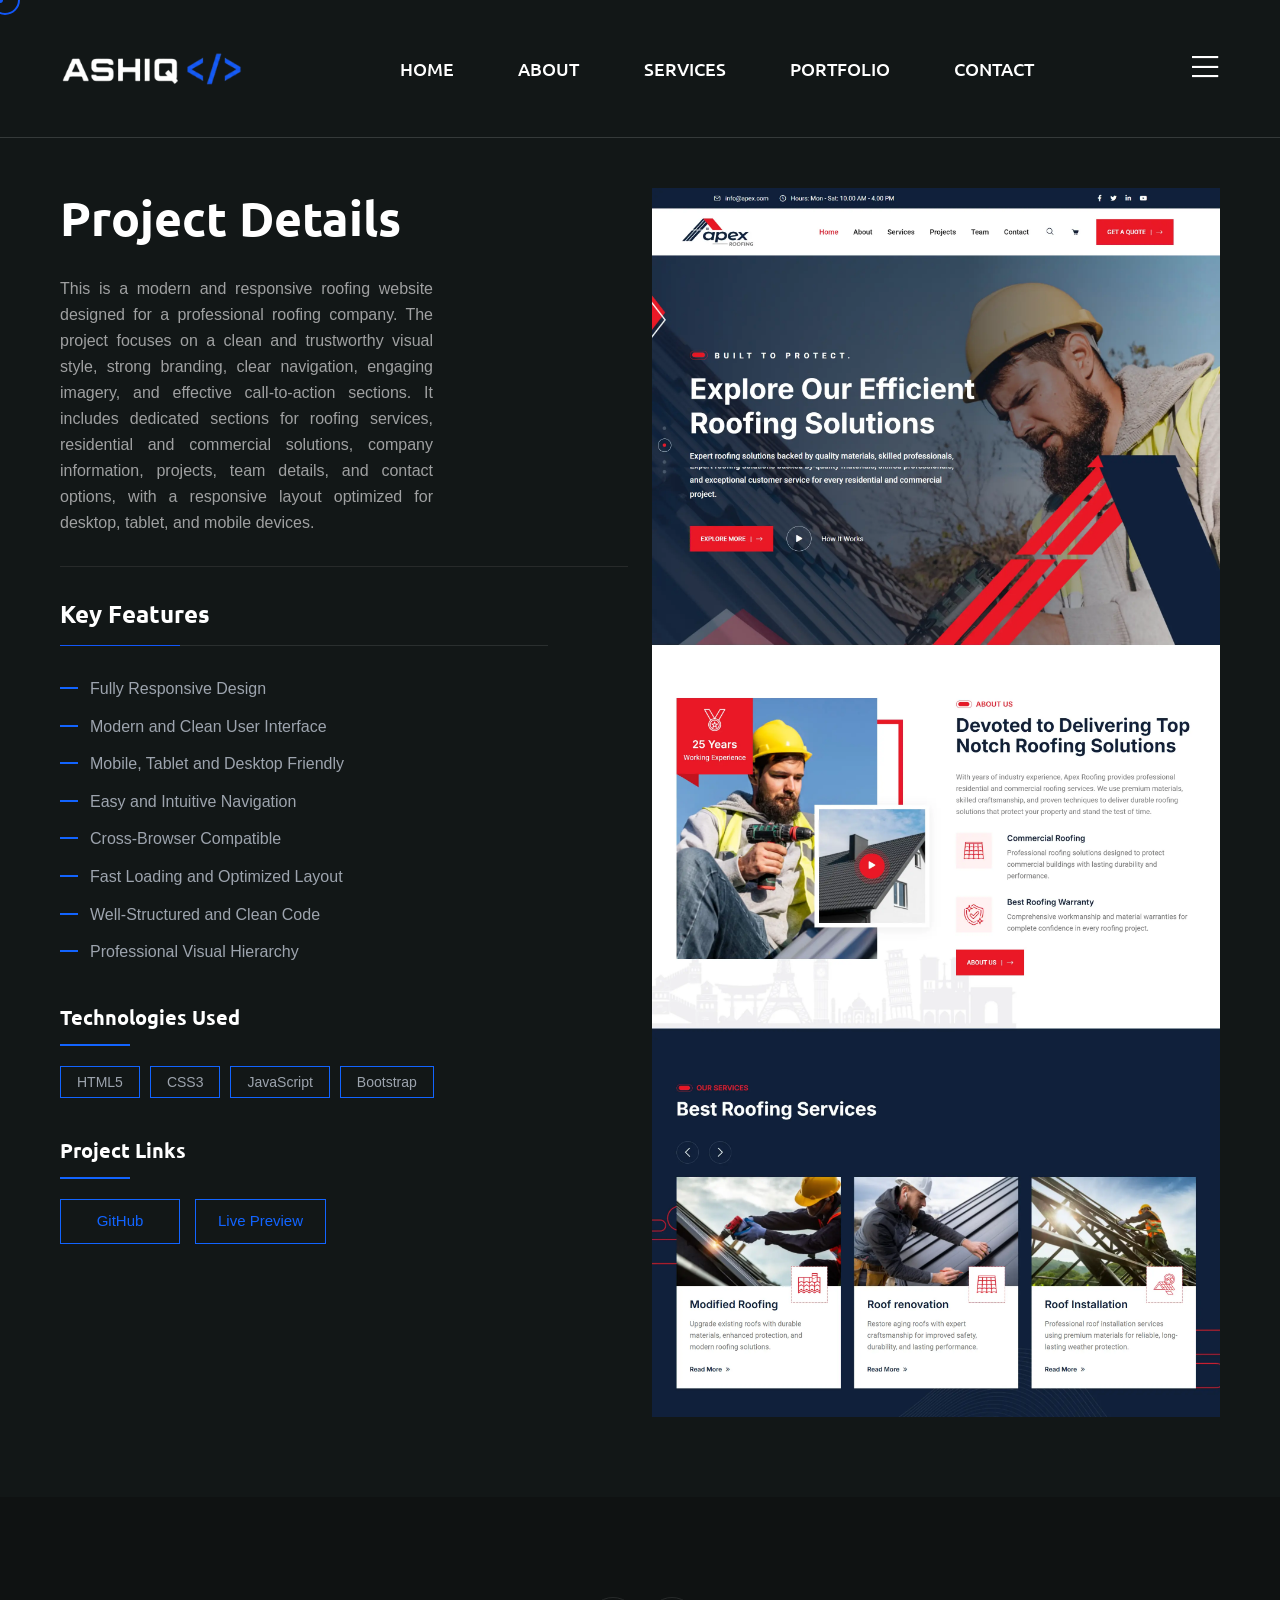
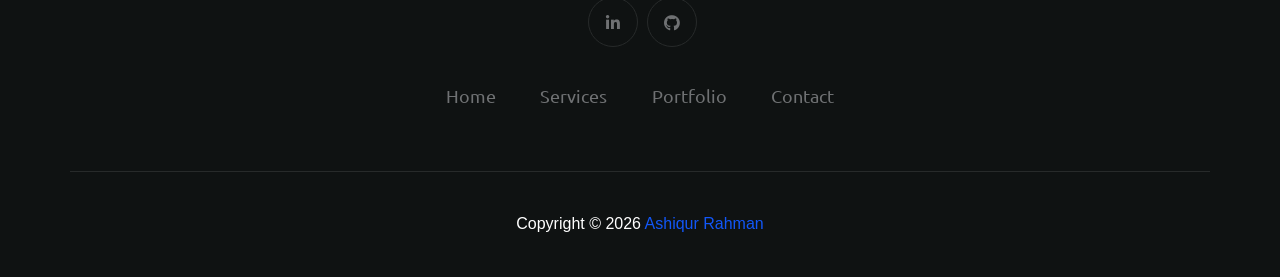
<file: apex-roofing.html>
<!DOCTYPE html>
<html lang="en">
  <head>
    <!-- Start Meta -->
    <meta charset="UTF-8" />
    <meta http-equiv="X-UA-Compatible" content="IE=edge" />
    <meta name="description" content="Ashiqur Rahman - Portfolio" />
    <meta
      name="keywords"
      content="Ashiqur Rahman, Web Designer, Web Developer, Wordpress, Wordpress Developer, Creative, Digital, multipage, landing, freelancer"
    />
    <meta name="author" content="Ashiqur-Rahman" />
    <meta name="viewport" content="width=device-width, initial-scale=1" />
    <!-- Title of Site -->
    <title>Ashiqur Rahman - Portfolio</title>
    <!-- Favicons -->
    <link rel="icon" type="image/png" href="assets/img/favicon.png" />
    <!-- Bootstrap CSS -->
    <link rel="stylesheet" href="assets/css/bootstrap.min.css" />
    <!-- font awesome -->
    <link rel="stylesheet" href="assets/css/all.css" />
    <!-- Animate CSS -->
    <link rel="stylesheet" href="assets/css/animate.css" />
    <!-- Swiper -->
    <link rel="stylesheet" href="assets/css/swiper-bundle.min.css" />
    <!-- Magnific -->
    <link rel="stylesheet" href="assets/css/magnific-popup.css" />
    <!-- Mean menu -->
    <link rel="stylesheet" href="assets/css/meanmenu.min.css" />
    <!-- Custom CSS -->
    <link rel="stylesheet" href="assets/sass/style.css" />
  </head>

  <body class="custom__cursor">
    <div class="custom__cursor-one"></div>
    <div class="custom__cursor-two"></div>
    <!-- Preloader start -->
    <div class="theme-loader">
      <div class="spinner">
        <div class="double-bounce1"></div>
        <div class="double-bounce2"></div>
      </div>
    </div>
    <!-- Preloader end -->
    <!-- Header Area Start -->
    <div class="header__area all-page">
      <div class="container custom-container">
        <div class="header__area-box">
          <div class="header__area-box-logo two">
            <a href="index.html">
              <img src="assets/img/logo-2.png" alt="" />
            </a>
            <div class="responsive-menu"></div>
          </div>
          <div class="header__area-box-main-menu meanmenu-responsive">
            <ul id="mobilemenu">
                <li class="menu-item-has-children">
                <a href="index.html">Home</a></li>
                <li><a href="about.html">About</a></li>
                <li><a href="services.html">Services</a></li>
                <li class="menu-item-has-children"><a href="portfolio.html">Portfolio</a></li>
                <li><a href="contact.html">Contact</a></li>
            </ul>
          </div>
          <div class="header__area-box-sidebar">
            <div class="header__area-box-sidebar-popup-icon">
              <a href="#"><i class="fal fa-bars"></i></a>
            </div>
          </div>
          <!-- sidebar Menu Start -->
          <div class="header__area-box-sidebar-popup">
            <div class="sidebar-close-btn">
              <a href="#"><i class="fal fa-times"></i></a>
            </div>
            <div class="header__area-box-sidebar-popup-logo">
              <a href="index.html">
                <img src="assets/img/logo-2.png" alt="" />
              </a>
            </div>
            <div class="header__area-box-sidebar-popup-contact">
              <h4 class="mb-25">Contact Me</h4>
   <!-- Form start -->
              <form id="contact-form" 
                      action="https://api.web3forms.com/submit" 
                      method="POST">
                  <!-- Web3Forms Access Key -->
                  <input
                    type="hidden"
                    name="access_key"
                    value="137bc694-3d95-448f-88bc-c1fafa0acda3"/>
                  <!-- Email Subject -->
                  <input
                    type="hidden"
                    name="subject"
                    value="New Message From Ashiq Portfolio"/>

                <div class="row">

                  <div class="col-sm-12 mb-30">
                    <div
                      class="header__area-box-sidebar-popup-contact-form-item two"
                    >
                      <i class="far fa-user"></i>

                      <input
                        type="text"
                        name="name"
                        placeholder="Your Name"
                        required
                      />
                    </div>
                  </div>


                  <div class="col-sm-12 mb-30">
                    <div
                      class="header__area-box-sidebar-popup-contact-form-item two"
                    >
                      <i class="far fa-envelope-open"></i>

                      <input
                        type="email"
                        name="email"
                        placeholder="Email Address"
                        required
                      />
                    </div>
                  </div>


                  <div class="col-sm-12 mb-30">
                    <div
                      class="header__area-box-sidebar-popup-contact-form-item two"
                    >
                      <i class="fal fa-pen"></i>

                      <textarea
                        name="message"
                        rows="5"
                        placeholder="Message"
                        required
                      ></textarea>
                    </div>
                  </div>


                  <div class="col-sm-12">
                    <div
                      class="header__area-box-sidebar-popup-contact-form-item"
                    >
                      <button class="theme-btn-1" type="submit">
                        Submit Now
                        <i class="fal fa-long-arrow-right"></i>
                      </button>
                    </div>
                  </div>
                </div>
              </form>
  <!-- Form End -->

            </div>
          </div>
          <div class="sidebar-overlay"></div>
          <!-- sidebar Menu Start -->
        </div>
      </div>
    </div>
    <!-- Header Area End -->
    <!-- Portfolio Details Start -->
    <div class="portfolio__details-two section-padding">
      <div class="container-fluit">
        <div class="row">
          <div class="col-xl-6 col-lg-6 lg-mb-30 project-left">
            <div class="portfolio__details-two-left">
              <div class="portfolio__details-two-left-content">
                <h2 class="mb-30">Project Details</h2>
                <p class="mb-20">
                  This is a modern and responsive roofing website designed for a professional roofing company. The project focuses on a clean and trustworthy visual style, strong branding, clear navigation, engaging imagery, and effective call-to-action sections. It includes dedicated sections for roofing services, residential and commercial solutions, company information, projects, team details, and contact options, with a responsive layout optimized for desktop, tablet, and mobile devices.
                </p>
              </div>
              <div class="all__sidebar">
                <div class="all__sidebar-item details one">
                    <h4>Key Features</h4>

                    <div class="project-features">
                        <ul>
                            <li>Fully Responsive Design</li>
                            <li>Modern and Clean User Interface</li>
                            <li>Mobile, Tablet and Desktop Friendly</li>
                            <li>Easy and Intuitive Navigation</li>
                            <li>Cross-Browser Compatible</li>
                            <li>Fast Loading and Optimized Layout</li>
                            <li>Well-Structured and Clean Code</li>
                            <li>Professional Visual Hierarchy</li>
                        </ul>
                    </div>
                </div>
                <div class="technology-used">
                      <h4>Technologies Used</h4>
                      <div class="technology-list">
                          <span>HTML5</span>
                          <span>CSS3</span>
                          <span>JavaScript</span>
                          <span>Bootstrap</span>
                      </div>
                  </div>
                  <div class="project-links-section">
                    <h4>Project Links</h4>
                    <div class="project-links">
                        <a href="https://github.com/webDeveloperAshiq/ApexRoofingService" class="project-btn" target="_blank">
                            GitHub
                        </a>
                        <a href="https://webdeveloperashiq.github.io/ApexRoofingService/index.html" class="project-btn" target="_blank">
                            Live Preview
                        </a>
                    </div>
                </div>
              </div>
            </div>
          </div>
          <div class="col-xl-6 col-lg-6 project-right">
            <div class="row mb-30">
              <div class="col-sm-6 sm-mb-30">
                <!-- Portfolio Image -->
                <img
                  class="img__full"
                  src="assets/img/portfolio/apex-roofing-home.png"
                  alt=""
                />
              </div>
            </div>
          </div>
        </div>
      </div>
    </div>
    <!-- Portfolio Details End -->
    <!-- Footer Area Start -->
     <div class="footer__area pt-60 pb-60">
      <div class="container">
        <div class="row align-items-center">
          <div class="col-xl-12">
            <div class="footer__area-widget t-center">
              <div class="footer__area-widget-about">
                <div class="footer__area-widget-about-social three">
                  <ul>
                    <li>
                      <a href="https://www.linkedin.com/in/ashiqur-rahman-webdev/" target="_blank">
                        <i class="fab fa-linkedin-in"></i>
                      </a>
                    </li>

                    <li>
                      <a href="https://github.com/webDeveloperAshiq" target="_blank">
                        <i class="fab fa-github"></i>
                      </a>
                    </li>
                </ul>
                </div>
                <div class="footer__area-widget-about-menu three">
                  <ul>
                    <li><a href="index.html">Home</a></li>
                    <li><a href="services.html">Services</a></li>
                    <!-- <li><a href="blog-standard.html">News</a></li> -->
                    <li><a href="portfolio-1.html">Portfolio</a></li>
                    <li><a href="contact.html">Contact</a></li>
                  </ul>
                </div>
              </div>
            </div>
          </div>
        </div>
      </div>
    </div>
    <!-- Footer Area End -->
    <!-- Copyright Area Start -->
    <div class="copyright__area">
      <div class="container">
        <div class="row align-items-center copyright__area-border">
          <div class="col-xl-12">
            <div class="copyright__area-left t-center">
              <p>
                Copyright © 2026<a href="index.html"> Ashiqur Rahman</a>
              </p>
            </div>
          </div>
        </div>
      </div>
    </div>
    <!-- Copyright Area End -->
    <!-- Scroll Btn Start -->
    <div class="scroll-up">
      <svg
        class="scroll-circle svg-content"
        width="100%"
        height="100%"
        viewBox="-1 -1 102 102"
      >
        <path d="M50,1 a49,49 0 0,1 0,98 a49,49 0 0,1 0,-98" />
      </svg>
    </div>
    <!-- Scroll Btn End -->
    <!-- Main JS -->
    <script src="assets/js/jquery-3.6.0.min.js"></script>
    <!-- Bootstrap JS -->
    <script src="assets/js/bootstrap.min.js"></script>
    <!-- Counter up -->
    <script src="assets/js/jquery.counterup.min.js"></script>
    <!-- Popper JS -->
    <script src="assets/js/popper.min.js"></script>
    <!-- Progressbar JS -->
    <script src="assets/js/progressbar.min.js"></script>
    <!-- Magnific JS -->
    <script src="assets/js/jquery.magnific-popup.min.js"></script>
    <!-- Swiper JS -->
    <script src="assets/js/swiper-bundle.min.js"></script>
    <!-- Waypoints JS -->
    <script src="assets/js/jquery.waypoints.min.js"></script>
    <!-- Isotope JS -->
    <script src="assets/js/isotope.pkgd.min.js"></script>
    <!-- Mean menu -->
    <script src="assets/js/jquery.meanmenu.min.js"></script>
    <!-- Custom JS -->
    <script src="assets/js/custom.js"></script>




    <!-- Messgase JS -->
      



<script>
document.addEventListener("DOMContentLoaded", function () {

    const form = document.getElementById("contact-form");
    const button = form.querySelector('button[type="submit"]');

    // Form-এর নিচে message box তৈরি হবে
    const messageBox = document.createElement("div");

    messageBox.id = "contact-form-message";
    messageBox.style.display = "none";
    messageBox.style.marginTop = "20px";
    messageBox.style.padding = "14px 18px";
    messageBox.style.fontSize = "16px";
    messageBox.style.border = "1px solid";

    form.appendChild(messageBox);


    form.addEventListener("submit", async function (e) {

        e.preventDefault();

        const originalButton = button.innerHTML;

        // Loading
        button.disabled = true;
        button.innerHTML =
            'Sending... <i class="fal fa-spinner fa-spin"></i>';

        messageBox.style.display = "none";


        try {

            const formData = new FormData(form);

            // Web3Forms official JSON method
            const object = Object.fromEntries(formData);
            const json = JSON.stringify(object);


            const response = await fetch(
                "https://api.web3forms.com/submit",
                {
                    method: "POST",

                    headers: {
                        "Content-Type": "application/json",
                        "Accept": "application/json"
                    },

                    body: json
                }
            );


            const data = await response.json();


            console.log("Web3Forms response:", data);


            if (response.status === 200 && data.success) {

                messageBox.style.display = "block";
                messageBox.style.color = "#00c853";
                messageBox.style.borderColor = "#00c853";

                messageBox.innerHTML =
                    '<i class="fal fa-check-circle"></i> ' +
                    'Message sent successfully!';

                form.reset();

            } else {

                messageBox.style.display = "block";
                messageBox.style.color = "#ff4444";
                messageBox.style.borderColor = "#ff4444";

                messageBox.innerHTML =
                    '<i class="fal fa-times-circle"></i> ' +
                    (data.message || "Something went wrong.");

                console.log("Web3Forms error:", data);
            }


        } catch (error) {

            console.error("Form error:", error);

            messageBox.style.display = "block";
            messageBox.style.color = "#ff4444";
            messageBox.style.borderColor = "#ff4444";

            messageBox.innerHTML =
                '<i class="fal fa-times-circle"></i> ' +
                'Unable to send your message. Please try again.';

        }


        // Button restore
        button.disabled = false;
        button.innerHTML = originalButton;

    });

});
</script>





  </body>
</html>
</file>
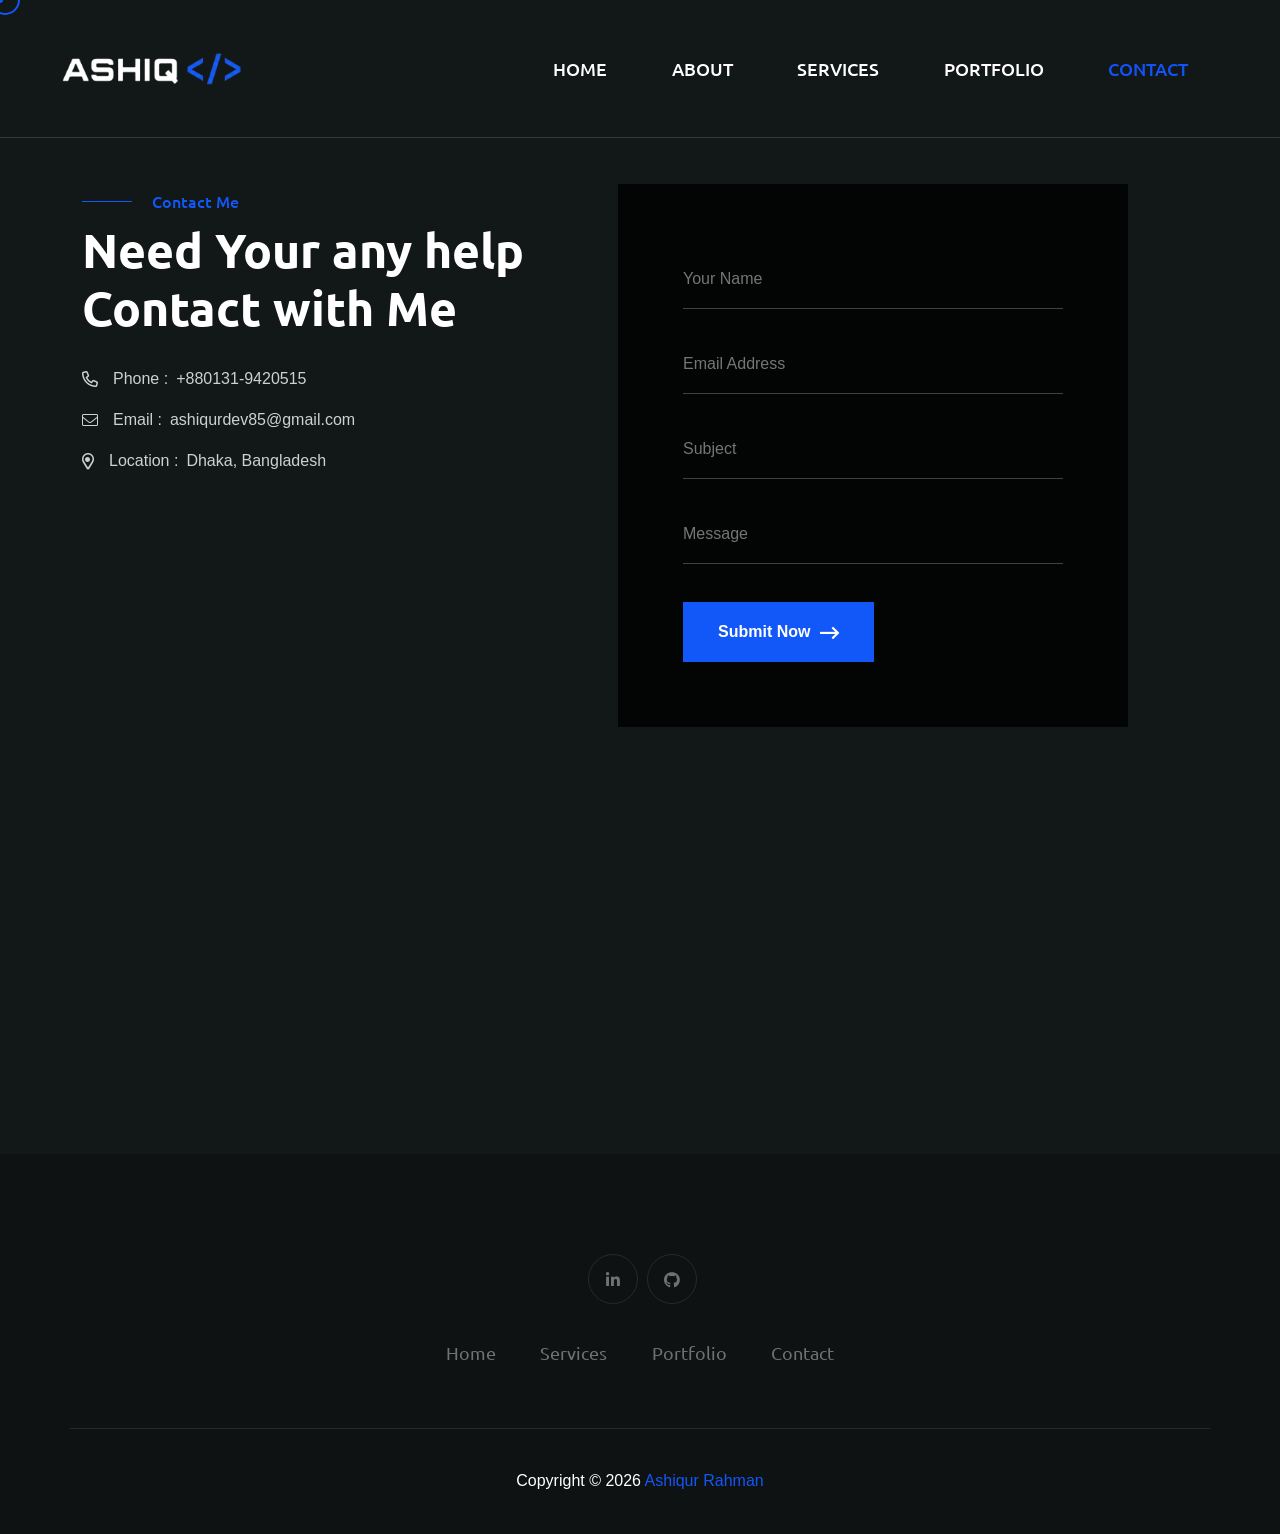
<file: contact.html>
<!DOCTYPE html>
<html lang="en">
  <head>
    <!-- Start Meta -->
    <meta charset="UTF-8" />
    <meta http-equiv="X-UA-Compatible" content="IE=edge" />
    <meta name="description" content="Ashiqur Rahman - Portfolio HTML5" />
    <meta
      name="keywords"
      content="Web developer, Web Designer, Wordpress, Creative, Digital, multipage, landing, freelancer"
    />
    <meta name="author" content="Ashiqur-Rahman" />
    <meta name="viewport" content="width=device-width, initial-scale=1" />
    <!-- Title of Site -->
    <title>Ashiqur Rahman - Portfolio</title>
    <!-- Favicons -->
    <link rel="icon" type="image/png" href="assets/img/favicon.png" />
    <!-- Bootstrap CSS -->
    <link rel="stylesheet" href="assets/css/bootstrap.min.css" />
    <!-- font awesome -->
    <link rel="stylesheet" href="assets/css/all.css" />
    <!-- Animate CSS -->
    <link rel="stylesheet" href="assets/css/animate.css" />
    <!-- Swiper -->
    <link rel="stylesheet" href="assets/css/swiper-bundle.min.css" />
    <!-- Magnific -->
    <link rel="stylesheet" href="assets/css/magnific-popup.css" />
    <!-- Mean menu -->
    <link rel="stylesheet" href="assets/css/meanmenu.min.css" />
    <!-- Custom CSS -->
    <link rel="stylesheet" href="assets/sass/style.css" />
  </head>

  <body class="custom__cursor">
    <div class="custom__cursor-one"></div>
    <div class="custom__cursor-two"></div>
    <!-- Preloader start -->
    <div class="theme-loader">
      <div class="spinner">
        <div class="double-bounce1"></div>
        <div class="double-bounce2"></div>
      </div>
    </div>
    <!-- Preloader end -->
    <!-- Header Area Start -->
    <div class="header__area all-page">
      <div class="container custom-container">
        <div class="header__area-box">
          <div class="header__area-box-logo two">
            <a href="index.html">
              <img src="assets/img/logo-2.png" alt="" />
            </a>
            <div class="responsive-menu"></div>
          </div>
          <div class="header__area-box-main-menu meanmenu-responsive">
            <ul id="mobilemenu">
              <li class="menu-item-has-children">
                <a href="index.html">Home</a></li>
              <li><a href="about.html">About</a></li>
              <li><a href="services.html">Services</a></li>
              <li><a href="portfolio.html">Portfolio</a></li>
              <li class="active"><a href="contact.html">Contact</a></li>
            </ul>
          </div>
        </div>
      </div>
    </div>
    <!-- Header Area End -->
    <!-- Contact Area Start -->
    <div class="contact__area section-padding">
      <div class="container">
        <div class="row mb-60">
          <div class="col-xl-5 col-lg-6">
            <div class="contact__area-title">
              <span class="subtitle">Contact Me</span>
              <h2>Need Your any help Contact with Me</h2>
            </div>
            <div class="contact__area-info">
              <div class="contact__area-info-item">
                <div class="contact__area-info-item-icon">
                  <i class="far fa-phone-alt"></i>
                  <span>Phone :</span>
                </div>
                <div class="contact__area-info-item-content">
                  <a href="tel:+8801319420515">+880131-9420515</a>
                </div>
              </div>
              <div class="contact__area-info-item">
                <div class="contact__area-info-item-icon">
                  <i class="fal fa-envelope"></i>
                  <span>Email :</span>
                </div>
                <div class="contact__area-info-item-content">
                  <a href="mailto:ashiqurdev85@gmail.com">
                      ashiqurdev85@gmail.com
                  </a>
              </div>
              </div>
              <div class="contact__area-info-item">
                <div class="contact__area-info-item-icon">
                  <i class="far fa-map-marker-alt"></i>
                  <span>Location :</span>
                </div>
                <div class="contact__area-info-item-content">
                  <a href="#">Dhaka, Bangladesh</a>
                </div>
              </div>
            </div>
          </div>
        </div>
        <div class="row">
          <div class="col-xl-12">
            <div class="contact__area-bottom">
              <div class="contact__area-bottom-form page">
                <form id="contact-form" 
                      action="https://api.web3forms.com/submit" 
                      method="POST">
                  <!-- Web3Forms Access Key -->
                  <input
                    type="hidden"
                    name="access_key"
                    value="137bc694-3d95-448f-88bc-c1fafa0acda3"/>
                  <!-- Email Subject -->
                  <input
                    type="hidden"
                    name="subject"
                    value="New Message From Ashiq Portfolio"/>
                  <div class="row">
                    <!-- Name -->
                    <div class="col-sm-12 mb-25">
                      <div class="contact__area-bottom-form-item">
                        <input
                          type="text"
                          name="name"
                          placeholder="Your Name"
                          required
                          minlength="2"
                          maxlength="50"
                          autocomplete="name"
                        />
                      </div>
                    </div>
                    <!-- Email -->
                    <div class="col-sm-12 mb-25">
                      <div class="contact__area-bottom-form-item">
                        <input
                          type="email"
                          name="email"
                          placeholder="Email Address"
                          required
                          autocomplete="email"
                        />
                      </div>
                    </div>
                    <!-- Subject -->
                    <div class="col-sm-12 mb-25">
                      <div class="contact__area-bottom-form-item">
                        <input
                          type="text"
                          name="user_subject"
                          placeholder="Subject"
                          required
                          minlength="3"
                          maxlength="100"
                        />
                      </div>
                    </div>
                    <!-- Message -->
                    <div class="col-sm-12 mb-30">
                      <div class="contact__area-bottom-form-item">
                        <textarea
                          name="message"
                          rows="5"
                          placeholder="Message"
                          required
                          minlength="10"
                          maxlength="1000"
                        ></textarea>
                      </div>
                    </div>
                    <!-- Submit -->
                    <div class="col-sm-12">
                      <div class="contact__area-bottom-form-item">
                        <button class="theme-btn-1" type="submit">
                          Submit Now
                          <i class="far fa-long-arrow-right"></i>
                        </button>
                      </div>
                    </div>
                  </div>
                </form>
              </div>
              <div class="contact__area-bottom-map">
              
                <iframe src="https://www.google.com/maps/embed?pb=!1m18!1m12!1m3!1d3747017.370244542!2d87.70239785129296!3d23.489425343264124!2m3!1f0!2f0!3f0!3m2!1i1024!2i768!4f13.1!3m3!1m2!1s0x30adaaed80e18ba7%3A0xf2d28e0c4e1fc6b!2sBangladesh!5e0!3m2!1sen!2sbd!4v1783237589223!5m2!1sen!2sbd"loading="lazy"></iframe>

              </div>
            </div>
          </div>
        </div>
      </div>
    </div>
    <!-- Contact Area End -->
    <!-- Footer Area Start -->
     <div class="footer__area pt-60 pb-60">
      <div class="container">
        <div class="row align-items-center">
          <div class="col-xl-12">
            <div class="footer__area-widget t-center">
              <div class="footer__area-widget-about">
                <div class="footer__area-widget-about-social three">
                  <ul>
                    <li>
                      <a href="https://www.linkedin.com/in/ashiqur-rahman-webdev/" target="_blank">
                        <i class="fab fa-linkedin-in"></i>
                      </a>
                    </li>

                    <li>
                      <a href="https://github.com/webDeveloperAshiq" target="_blank">
                        <i class="fab fa-github"></i>
                      </a>
                    </li>
                </ul>
                </div>
                <div class="footer__area-widget-about-menu three">
                  <ul>
                    <li><a href="index.html">Home</a></li>
                    <li><a href="services.html">Services</a></li>
                    <!-- <li><a href="blog-standard.html">News</a></li> -->
                    <li><a href="portfolio-1.html">Portfolio</a></li>
                    <li><a href="contact.html">Contact</a></li>
                  </ul>
                </div>
              </div>
            </div>
          </div>
        </div>
      </div>
    </div>
    <!-- Footer Area End -->
    <!-- Copyright Area Start -->
    <div class="copyright__area">
      <div class="container">
        <div class="row align-items-center copyright__area-border">
          <div class="col-xl-12">
            <div class="copyright__area-left t-center">
              <p>
                Copyright © 2026<a href="index.html"> Ashiqur Rahman</a>
              </p>
            </div>
          </div>
        </div>
      </div>
    </div>
    <!-- Copyright Area End -->
    <!-- Scroll Btn Start -->
    <div class="scroll-up">
      <svg
        class="scroll-circle svg-content"
        width="100%"
        height="100%"
        viewBox="-1 -1 102 102"
      >
        <path d="M50,1 a49,49 0 0,1 0,98 a49,49 0 0,1 0,-98" />
      </svg>
    </div>
    <!-- Scroll Btn End -->
    <!-- Main JS -->
    <script src="assets/js/jquery-3.6.0.min.js"></script>
    <!-- Bootstrap JS -->
    <script src="assets/js/bootstrap.min.js"></script>
    <!-- Counter up -->
    <script src="assets/js/jquery.counterup.min.js"></script>
    <!-- Popper JS -->
    <script src="assets/js/popper.min.js"></script>
    <!-- Progressbar JS -->
    <script src="assets/js/progressbar.min.js"></script>
    <!-- Magnific JS -->
    <script src="assets/js/jquery.magnific-popup.min.js"></script>
    <!-- Swiper JS -->
    <script src="assets/js/swiper-bundle.min.js"></script>
    <!-- Waypoints JS -->
    <script src="assets/js/jquery.waypoints.min.js"></script>
    <!-- Isotope JS -->
    <script src="assets/js/isotope.pkgd.min.js"></script>
    <!-- Mean menu -->
    <script src="assets/js/jquery.meanmenu.min.js"></script>
    <!-- Custom JS -->
    <script src="assets/js/custom.js"></script>

    <!-- Messgase JS -->
    <script>
        document.addEventListener("DOMContentLoaded", function () {

            const form = document.getElementById("contact-form");
            const button = form.querySelector('button[type="submit"]');

            const messageBox = document.createElement("div");

            messageBox.id = "contact-form-message";
            messageBox.style.display = "none";
            messageBox.style.marginTop = "20px";
            messageBox.style.padding = "14px 18px";
            messageBox.style.fontSize = "16px";
            messageBox.style.border = "1px solid";

            form.appendChild(messageBox);

            form.addEventListener("submit", async function (e) {

                e.preventDefault();

                const originalButton = button.innerHTML;

                // Loading
                button.disabled = true;
                button.innerHTML =
                    'Sending... <i class="fal fa-spinner fa-spin"></i>';

                messageBox.style.display = "none";

                try {

                    const formData = new FormData(form);

                    // Web3Forms official JSON method
                    const object = Object.fromEntries(formData);
                    const json = JSON.stringify(object);

                    const response = await fetch(
                        "https://api.web3forms.com/submit",
                        {
                            method: "POST",

                            headers: {
                                "Content-Type": "application/json",
                                "Accept": "application/json"
                            },

                            body: json
                        }
                    );

                    const data = await response.json();

                    console.log("Web3Forms response:", data);

                    if (response.status === 200 && data.success) {

                        messageBox.style.display = "block";
                        messageBox.style.color = "#00c853";
                        messageBox.style.borderColor = "#00c853";

                        messageBox.innerHTML =
                            '<i class="fal fa-check-circle"></i> ' +
                            'Message sent successfully!';

                        form.reset();

                    } else {

                        messageBox.style.display = "block";
                        messageBox.style.color = "#ff4444";
                        messageBox.style.borderColor = "#ff4444";

                        messageBox.innerHTML =
                            '<i class="fal fa-times-circle"></i> ' +
                            (data.message || "Something went wrong.");

                        console.log("Web3Forms error:", data);
                    }

                } catch (error) {

                    console.error("Form error:", error);

                    messageBox.style.display = "block";
                    messageBox.style.color = "#ff4444";
                    messageBox.style.borderColor = "#ff4444";

                    messageBox.innerHTML =
                        '<i class="fal fa-times-circle"></i> ' +
                        'Unable to send your message. Please try again.';

                }

                // Button restore
                button.disabled = false;
                button.innerHTML = originalButton;
            });
        });
    </script>
  </body>
</html>
</file>
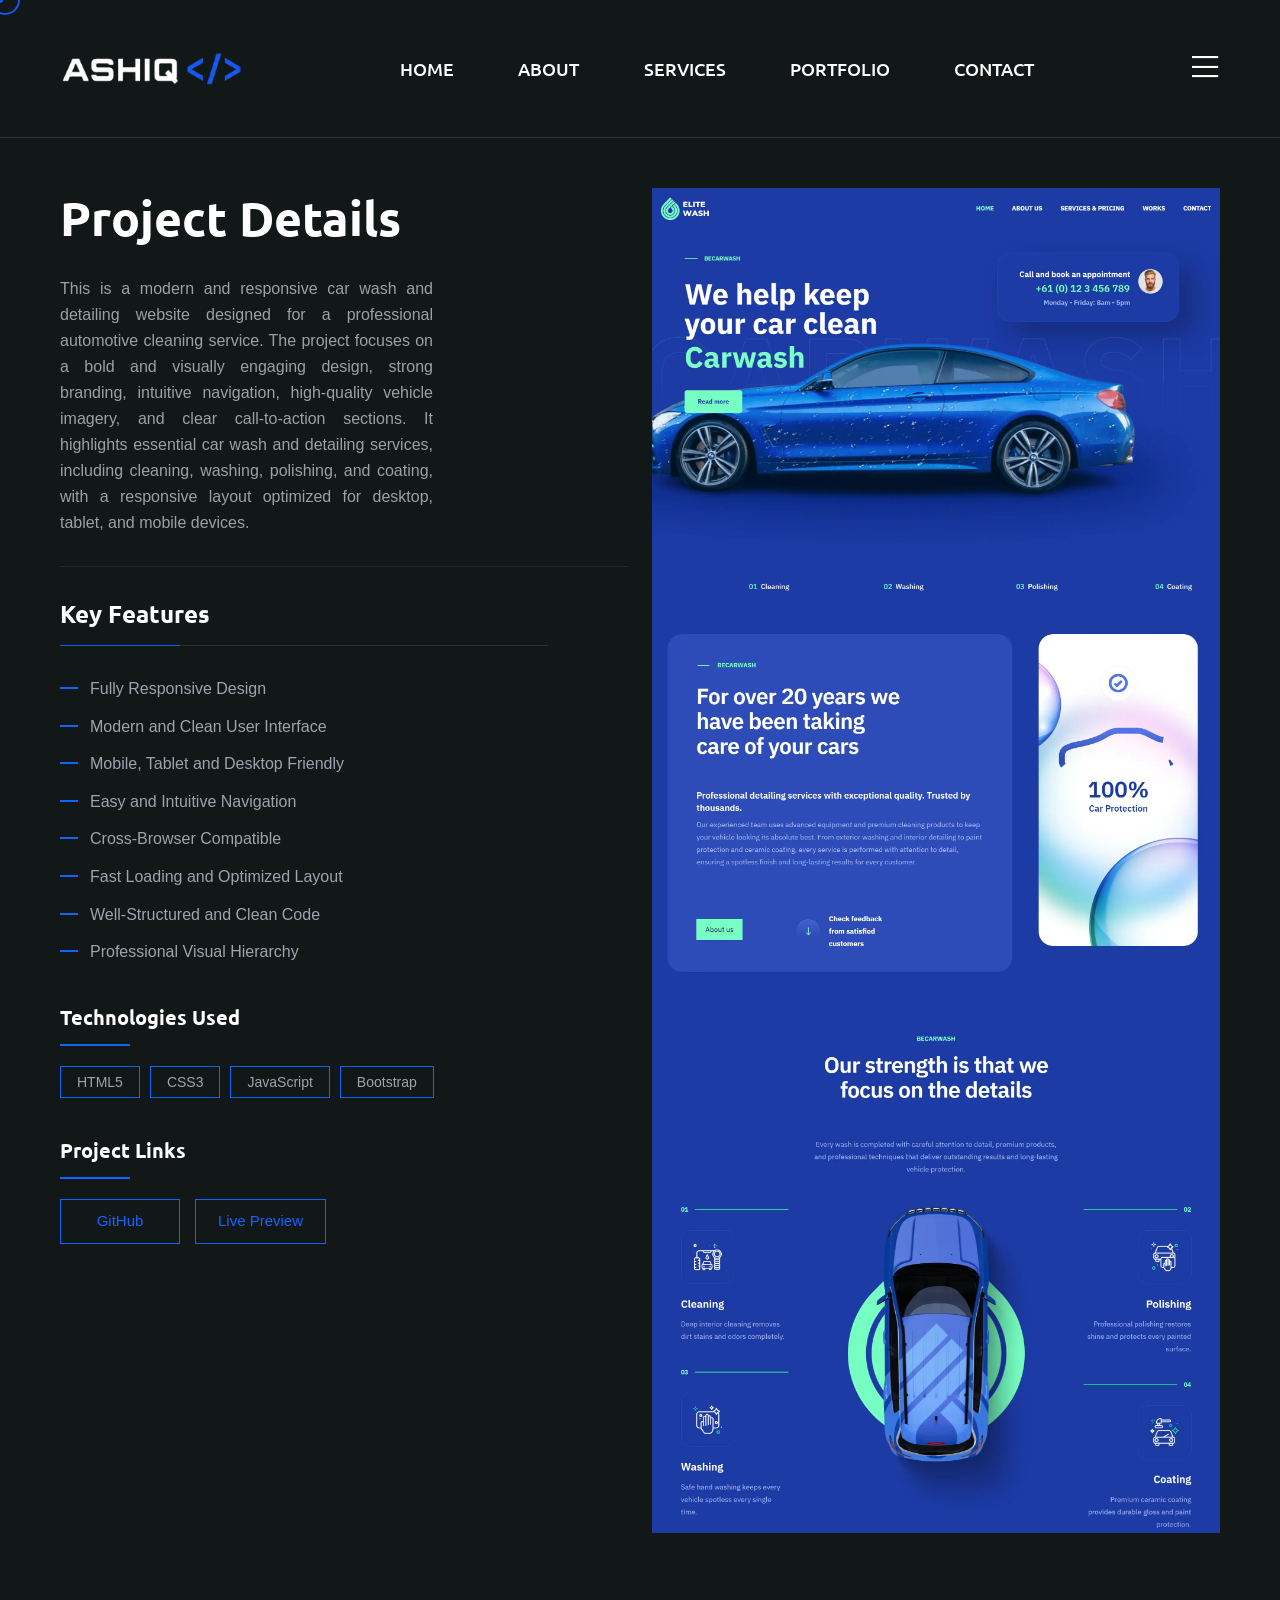
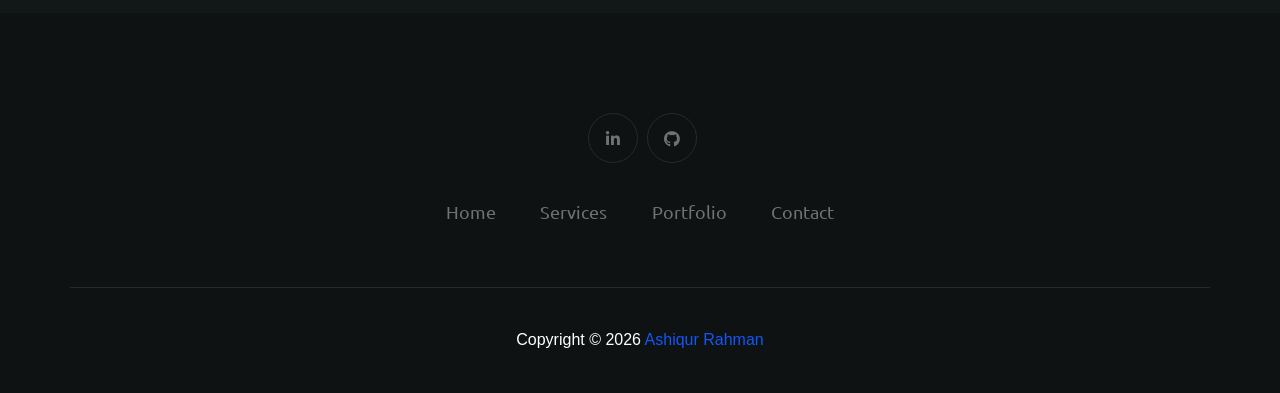
<file: elitewash.html>
<!DOCTYPE html>
<html lang="en">
  <head>
    <!-- Start Meta -->
    <meta charset="UTF-8" />
    <meta http-equiv="X-UA-Compatible" content="IE=edge" />
    <meta name="description" content="Ashiqur Rahman - Portfolio" />
    <meta
      name="keywords"
      content="Ashiqur Rahman, Web Designer, Web Developer, Wordpress, Wordpress Developer, Creative, Digital, multipage, landing, freelancer"
    />
    <meta name="author" content="Ashiqur-Rahman" />
    <meta name="viewport" content="width=device-width, initial-scale=1" />
    <!-- Title of Site -->
    <title>Ashiqur Rahman - Portfolio</title>
    <!-- Favicons -->
    <link rel="icon" type="image/png" href="assets/img/favicon.png" />
    <!-- Bootstrap CSS -->
    <link rel="stylesheet" href="assets/css/bootstrap.min.css" />
    <!-- font awesome -->
    <link rel="stylesheet" href="assets/css/all.css" />
    <!-- Animate CSS -->
    <link rel="stylesheet" href="assets/css/animate.css" />
    <!-- Swiper -->
    <link rel="stylesheet" href="assets/css/swiper-bundle.min.css" />
    <!-- Magnific -->
    <link rel="stylesheet" href="assets/css/magnific-popup.css" />
    <!-- Mean menu -->
    <link rel="stylesheet" href="assets/css/meanmenu.min.css" />
    <!-- Custom CSS -->
    <link rel="stylesheet" href="assets/sass/style.css" />
  </head>

  <body class="custom__cursor">
    <div class="custom__cursor-one"></div>
    <div class="custom__cursor-two"></div>
    <!-- Preloader start -->
    <div class="theme-loader">
      <div class="spinner">
        <div class="double-bounce1"></div>
        <div class="double-bounce2"></div>
      </div>
    </div>
    <!-- Preloader end -->
    <!-- Header Area Start -->
    <div class="header__area all-page">
      <div class="container custom-container">
        <div class="header__area-box">
          <div class="header__area-box-logo two">
            <a href="index.html">
              <img src="assets/img/logo-2.png" alt="" />
            </a>
            <div class="responsive-menu"></div>
          </div>
          <div class="header__area-box-main-menu meanmenu-responsive">
            <ul id="mobilemenu">
                <li class="menu-item-has-children">
                <a href="index.html">Home</a></li>
                <li><a href="about.html">About</a></li>
                <li><a href="services.html">Services</a></li>
                <li class="menu-item-has-children"><a href="portfolio.html">Portfolio</a></li>
                <li><a href="contact.html">Contact</a></li>
            </ul>
          </div>
          <div class="header__area-box-sidebar">
            <div class="header__area-box-sidebar-popup-icon">
              <a href="#"><i class="fal fa-bars"></i></a>
            </div>
          </div>
          <!-- sidebar Menu Start -->
          <div class="header__area-box-sidebar-popup">
            <div class="sidebar-close-btn">
              <a href="#"><i class="fal fa-times"></i></a>
            </div>
            <div class="header__area-box-sidebar-popup-logo">
              <a href="index.html">
                <img src="assets/img/logo-2.png" alt="" />
              </a>
            </div>
            <div class="header__area-box-sidebar-popup-contact">
              <h4 class="mb-25">Contact Me</h4>
   <!-- Form start -->
              <form id="contact-form" 
                      action="https://api.web3forms.com/submit" 
                      method="POST">
                  <!-- Web3Forms Access Key -->
                  <input
                    type="hidden"
                    name="access_key"
                    value="137bc694-3d95-448f-88bc-c1fafa0acda3"/>
                  <!-- Email Subject -->
                  <input
                    type="hidden"
                    name="subject"
                    value="New Message From Ashiq Portfolio"/>

                <div class="row">

                  <div class="col-sm-12 mb-30">
                    <div
                      class="header__area-box-sidebar-popup-contact-form-item two"
                    >
                      <i class="far fa-user"></i>

                      <input
                        type="text"
                        name="name"
                        placeholder="Your Name"
                        required
                      />
                    </div>
                  </div>


                  <div class="col-sm-12 mb-30">
                    <div
                      class="header__area-box-sidebar-popup-contact-form-item two"
                    >
                      <i class="far fa-envelope-open"></i>

                      <input
                        type="email"
                        name="email"
                        placeholder="Email Address"
                        required
                      />
                    </div>
                  </div>


                  <div class="col-sm-12 mb-30">
                    <div
                      class="header__area-box-sidebar-popup-contact-form-item two"
                    >
                      <i class="fal fa-pen"></i>

                      <textarea
                        name="message"
                        rows="5"
                        placeholder="Message"
                        required
                      ></textarea>
                    </div>
                  </div>


                  <div class="col-sm-12">
                    <div
                      class="header__area-box-sidebar-popup-contact-form-item"
                    >
                      <button class="theme-btn-1" type="submit">
                        Submit Now
                        <i class="fal fa-long-arrow-right"></i>
                      </button>
                    </div>
                  </div>
                </div>
              </form>
  <!-- Form End -->

            </div>
          </div>
          <div class="sidebar-overlay"></div>
          <!-- sidebar Menu Start -->
        </div>
      </div>
    </div>
    <!-- Header Area End -->
    <!-- Portfolio Details Start -->
    <div class="portfolio__details-two section-padding">
      <div class="container-fluit">
        <div class="row">
          <div class="col-xl-6 col-lg-6 lg-mb-30 project-left">
            <div class="portfolio__details-two-left">
              <div class="portfolio__details-two-left-content">
                <h2 class="mb-30">Project Details</h2>
                <p class="mb-20">
                  This is a modern and responsive car wash and detailing website designed for a professional automotive cleaning service. The project focuses on a bold and visually engaging design, strong branding, intuitive navigation, high-quality vehicle imagery, and clear call-to-action sections. It highlights essential car wash and detailing services, including cleaning, washing, polishing, and coating, with a responsive layout optimized for desktop, tablet, and mobile devices.
                </p>
              </div>
              <div class="all__sidebar">
                <div class="all__sidebar-item details one">
                    <h4>Key Features</h4>

                    <div class="project-features">
                        <ul>
                            <li>Fully Responsive Design</li>
                            <li>Modern and Clean User Interface</li>
                            <li>Mobile, Tablet and Desktop Friendly</li>
                            <li>Easy and Intuitive Navigation</li>
                            <li>Cross-Browser Compatible</li>
                            <li>Fast Loading and Optimized Layout</li>
                            <li>Well-Structured and Clean Code</li>
                            <li>Professional Visual Hierarchy</li>
                        </ul>
                    </div>
                </div>
                <div class="technology-used">
                      <h4>Technologies Used</h4>
                      <div class="technology-list">
                          <span>HTML5</span>
                          <span>CSS3</span>
                          <span>JavaScript</span>
                          <span>Bootstrap</span>
                      </div>
                  </div>
                  <div class="project-links-section">
                    <h4>Project Links</h4>
                    <div class="project-links">
                        <a href="https://github.com/webDeveloperAshiq/carwash3" class="project-btn" target="_blank">
                            GitHub
                        </a>
                        <a href="https://webdeveloperashiq.github.io/carwash3/" class="project-btn" target="_blank">
                            Live Preview
                        </a>
                    </div>
                </div>
              </div>
            </div>
          </div>
          <div class="col-xl-6 col-lg-6 project-right">
            <div class="row mb-30">
              <div class="col-sm-6 sm-mb-30">
                <!-- Portfolio Image -->
                <img
                  class="img__full"
                  src="assets/img/portfolio/elitewash-home.png"
                  alt=""
                />
              </div>
            </div>
          </div>
        </div>
      </div>
    </div>
    <!-- Portfolio Details End -->
    <!-- Footer Area Start -->
     <div class="footer__area pt-60 pb-60">
      <div class="container">
        <div class="row align-items-center">
          <div class="col-xl-12">
            <div class="footer__area-widget t-center">
              <div class="footer__area-widget-about">
                <div class="footer__area-widget-about-social three">
                  <ul>
                    <li>
                      <a href="https://www.linkedin.com/in/ashiqur-rahman-webdev/" target="_blank">
                        <i class="fab fa-linkedin-in"></i>
                      </a>
                    </li>

                    <li>
                      <a href="https://github.com/webDeveloperAshiq" target="_blank">
                        <i class="fab fa-github"></i>
                      </a>
                    </li>
                </ul>
                </div>
                <div class="footer__area-widget-about-menu three">
                  <ul>
                    <li><a href="index.html">Home</a></li>
                    <li><a href="services.html">Services</a></li>
                    <!-- <li><a href="blog-standard.html">News</a></li> -->
                    <li><a href="portfolio-1.html">Portfolio</a></li>
                    <li><a href="contact.html">Contact</a></li>
                  </ul>
                </div>
              </div>
            </div>
          </div>
        </div>
      </div>
    </div>
    <!-- Footer Area End -->
    <!-- Copyright Area Start -->
    <div class="copyright__area">
      <div class="container">
        <div class="row align-items-center copyright__area-border">
          <div class="col-xl-12">
            <div class="copyright__area-left t-center">
              <p>
                Copyright © 2026<a href="index.html"> Ashiqur Rahman</a>
              </p>
            </div>
          </div>
        </div>
      </div>
    </div>
    <!-- Copyright Area End -->
    <!-- Scroll Btn Start -->
    <div class="scroll-up">
      <svg
        class="scroll-circle svg-content"
        width="100%"
        height="100%"
        viewBox="-1 -1 102 102"
      >
        <path d="M50,1 a49,49 0 0,1 0,98 a49,49 0 0,1 0,-98" />
      </svg>
    </div>
    <!-- Scroll Btn End -->
    <!-- Main JS -->
    <script src="assets/js/jquery-3.6.0.min.js"></script>
    <!-- Bootstrap JS -->
    <script src="assets/js/bootstrap.min.js"></script>
    <!-- Counter up -->
    <script src="assets/js/jquery.counterup.min.js"></script>
    <!-- Popper JS -->
    <script src="assets/js/popper.min.js"></script>
    <!-- Progressbar JS -->
    <script src="assets/js/progressbar.min.js"></script>
    <!-- Magnific JS -->
    <script src="assets/js/jquery.magnific-popup.min.js"></script>
    <!-- Swiper JS -->
    <script src="assets/js/swiper-bundle.min.js"></script>
    <!-- Waypoints JS -->
    <script src="assets/js/jquery.waypoints.min.js"></script>
    <!-- Isotope JS -->
    <script src="assets/js/isotope.pkgd.min.js"></script>
    <!-- Mean menu -->
    <script src="assets/js/jquery.meanmenu.min.js"></script>
    <!-- Custom JS -->
    <script src="assets/js/custom.js"></script>




    <!-- Messgase JS -->
      



<script>
document.addEventListener("DOMContentLoaded", function () {

    const form = document.getElementById("contact-form");
    const button = form.querySelector('button[type="submit"]');

    // Form-এর নিচে message box তৈরি হবে
    const messageBox = document.createElement("div");

    messageBox.id = "contact-form-message";
    messageBox.style.display = "none";
    messageBox.style.marginTop = "20px";
    messageBox.style.padding = "14px 18px";
    messageBox.style.fontSize = "16px";
    messageBox.style.border = "1px solid";

    form.appendChild(messageBox);


    form.addEventListener("submit", async function (e) {

        e.preventDefault();

        const originalButton = button.innerHTML;

        // Loading
        button.disabled = true;
        button.innerHTML =
            'Sending... <i class="fal fa-spinner fa-spin"></i>';

        messageBox.style.display = "none";


        try {

            const formData = new FormData(form);

            // Web3Forms official JSON method
            const object = Object.fromEntries(formData);
            const json = JSON.stringify(object);


            const response = await fetch(
                "https://api.web3forms.com/submit",
                {
                    method: "POST",

                    headers: {
                        "Content-Type": "application/json",
                        "Accept": "application/json"
                    },

                    body: json
                }
            );


            const data = await response.json();


            console.log("Web3Forms response:", data);


            if (response.status === 200 && data.success) {

                messageBox.style.display = "block";
                messageBox.style.color = "#00c853";
                messageBox.style.borderColor = "#00c853";

                messageBox.innerHTML =
                    '<i class="fal fa-check-circle"></i> ' +
                    'Message sent successfully!';

                form.reset();

            } else {

                messageBox.style.display = "block";
                messageBox.style.color = "#ff4444";
                messageBox.style.borderColor = "#ff4444";

                messageBox.innerHTML =
                    '<i class="fal fa-times-circle"></i> ' +
                    (data.message || "Something went wrong.");

                console.log("Web3Forms error:", data);
            }


        } catch (error) {

            console.error("Form error:", error);

            messageBox.style.display = "block";
            messageBox.style.color = "#ff4444";
            messageBox.style.borderColor = "#ff4444";

            messageBox.innerHTML =
                '<i class="fal fa-times-circle"></i> ' +
                'Unable to send your message. Please try again.';

        }


        // Button restore
        button.disabled = false;
        button.innerHTML = originalButton;

    });

});
</script>





  </body>
</html>
</file>
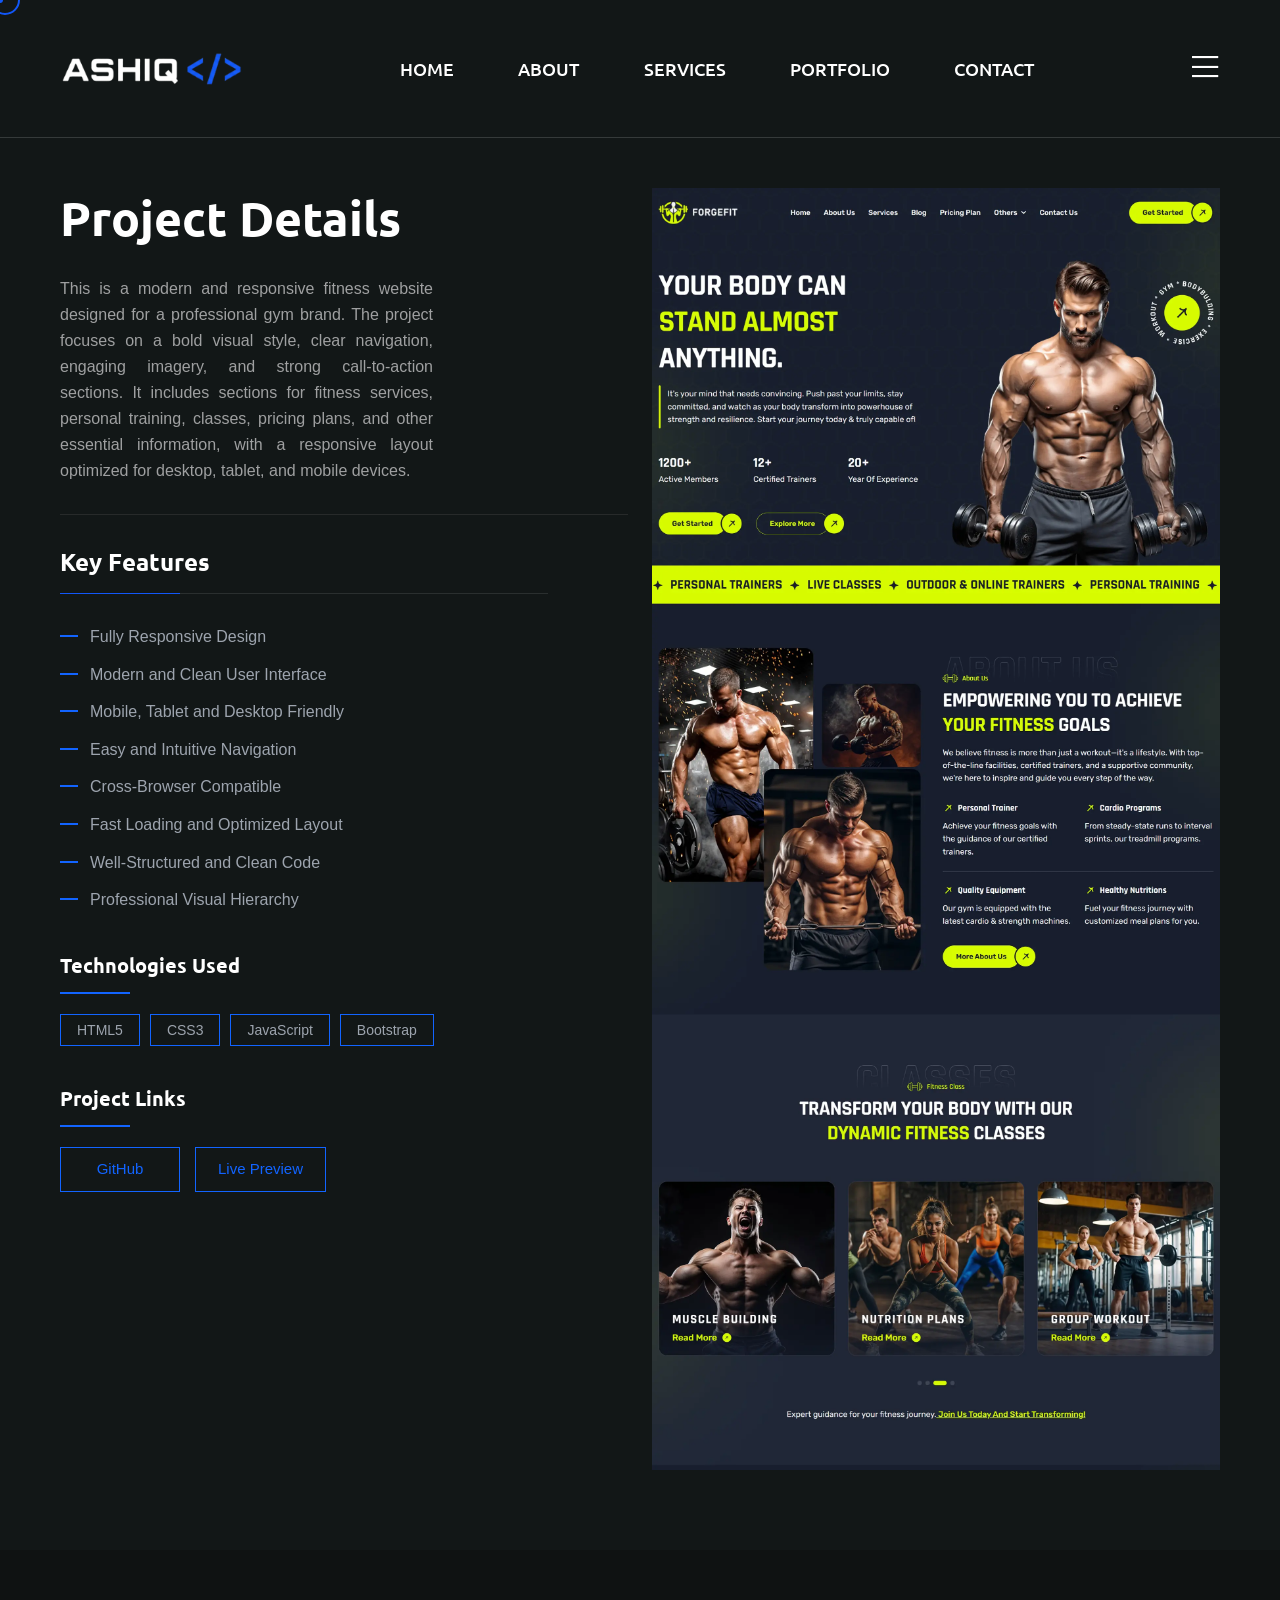
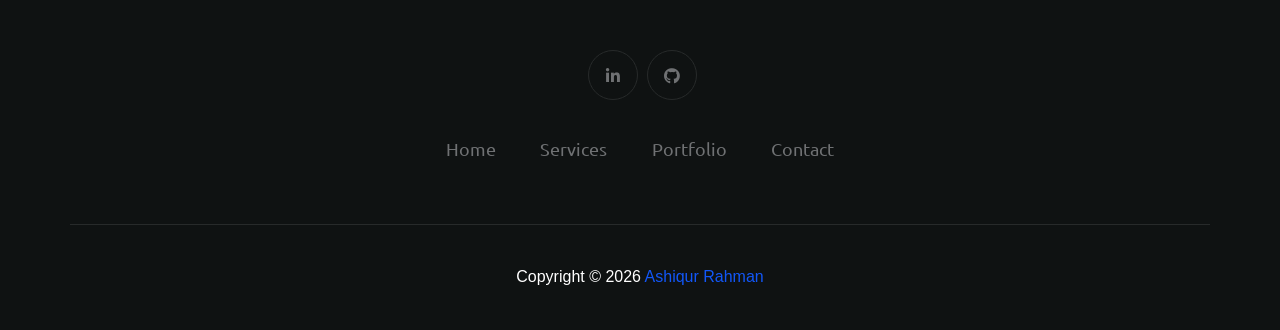
<file: forgefit.html>
<!DOCTYPE html>
<html lang="en">
  <head>
    <!-- Start Meta -->
    <meta charset="UTF-8" />
    <meta http-equiv="X-UA-Compatible" content="IE=edge" />
    <meta name="description" content="Ashiqur Rahman - Portfolio" />
    <meta
      name="keywords"
      content="Ashiqur Rahman, Web Designer, Web Developer, Wordpress, Wordpress Developer, Creative, Digital, multipage, landing, freelancer"
    />
    <meta name="author" content="Ashiqur-Rahman" />
    <meta name="viewport" content="width=device-width, initial-scale=1" />
    <!-- Title of Site -->
    <title>Ashiqur Rahman - Portfolio</title>
    <!-- Favicons -->
    <link rel="icon" type="image/png" href="assets/img/favicon.png" />
    <!-- Bootstrap CSS -->
    <link rel="stylesheet" href="assets/css/bootstrap.min.css" />
    <!-- font awesome -->
    <link rel="stylesheet" href="assets/css/all.css" />
    <!-- Animate CSS -->
    <link rel="stylesheet" href="assets/css/animate.css" />
    <!-- Swiper -->
    <link rel="stylesheet" href="assets/css/swiper-bundle.min.css" />
    <!-- Magnific -->
    <link rel="stylesheet" href="assets/css/magnific-popup.css" />
    <!-- Mean menu -->
    <link rel="stylesheet" href="assets/css/meanmenu.min.css" />
    <!-- Custom CSS -->
    <link rel="stylesheet" href="assets/sass/style.css" />
  </head>

  <body class="custom__cursor">
    <div class="custom__cursor-one"></div>
    <div class="custom__cursor-two"></div>
    <!-- Preloader start -->
    <div class="theme-loader">
      <div class="spinner">
        <div class="double-bounce1"></div>
        <div class="double-bounce2"></div>
      </div>
    </div>
    <!-- Preloader end -->
    <!-- Header Area Start -->
    <div class="header__area all-page">
      <div class="container custom-container">
        <div class="header__area-box">
          <div class="header__area-box-logo two">
            <a href="index.html">
              <img src="assets/img/logo-2.png" alt="" />
            </a>
            <div class="responsive-menu"></div>
          </div>
          <div class="header__area-box-main-menu meanmenu-responsive">
            <ul id="mobilemenu">
                <li class="menu-item-has-children">
                <a href="index.html">Home</a></li>
                <li><a href="about.html">About</a></li>
                <li><a href="services.html">Services</a></li>
                <li class="menu-item-has-children"><a href="portfolio.html">Portfolio</a></li>
                <li><a href="contact.html">Contact</a></li>
            </ul>
          </div>
          <div class="header__area-box-sidebar">
            <div class="header__area-box-sidebar-popup-icon">
              <a href="#"><i class="fal fa-bars"></i></a>
            </div>
          </div>
          <!-- sidebar Menu Start -->
          <div class="header__area-box-sidebar-popup">
            <div class="sidebar-close-btn">
              <a href="#"><i class="fal fa-times"></i></a>
            </div>
            <div class="header__area-box-sidebar-popup-logo">
              <a href="index.html">
                <img src="assets/img/logo-2.png" alt="" />
              </a>
            </div>
            <div class="header__area-box-sidebar-popup-contact">
              <h4 class="mb-25">Contact Me</h4>
   <!-- Form start -->
              <form id="contact-form" 
                      action="https://api.web3forms.com/submit" 
                      method="POST">
                  <!-- Web3Forms Access Key -->
                  <input
                    type="hidden"
                    name="access_key"
                    value="137bc694-3d95-448f-88bc-c1fafa0acda3"/>
                  <!-- Email Subject -->
                  <input
                    type="hidden"
                    name="subject"
                    value="New Message From Ashiq Portfolio"/>

                <div class="row">

                  <div class="col-sm-12 mb-30">
                    <div
                      class="header__area-box-sidebar-popup-contact-form-item two"
                    >
                      <i class="far fa-user"></i>

                      <input
                        type="text"
                        name="name"
                        placeholder="Your Name"
                        required
                      />
                    </div>
                  </div>


                  <div class="col-sm-12 mb-30">
                    <div
                      class="header__area-box-sidebar-popup-contact-form-item two"
                    >
                      <i class="far fa-envelope-open"></i>

                      <input
                        type="email"
                        name="email"
                        placeholder="Email Address"
                        required
                      />
                    </div>
                  </div>


                  <div class="col-sm-12 mb-30">
                    <div
                      class="header__area-box-sidebar-popup-contact-form-item two"
                    >
                      <i class="fal fa-pen"></i>

                      <textarea
                        name="message"
                        rows="5"
                        placeholder="Message"
                        required
                      ></textarea>
                    </div>
                  </div>


                  <div class="col-sm-12">
                    <div
                      class="header__area-box-sidebar-popup-contact-form-item"
                    >
                      <button class="theme-btn-1" type="submit">
                        Submit Now
                        <i class="fal fa-long-arrow-right"></i>
                      </button>
                    </div>
                  </div>
                </div>
              </form>
  <!-- Form End -->

            </div>
          </div>
          <div class="sidebar-overlay"></div>
          <!-- sidebar Menu Start -->
        </div>
      </div>
    </div>
    <!-- Header Area End -->
    <!-- Portfolio Details Start -->
    <div class="portfolio__details-two section-padding">
      <div class="container-fluit">
        <div class="row">
          <div class="col-xl-6 col-lg-6 lg-mb-30 project-left">
            <div class="portfolio__details-two-left">
              <div class="portfolio__details-two-left-content">
                <h2 class="mb-30">Project Details</h2>
                <p class="mb-20">
                  This is a modern and responsive fitness website designed for a professional gym brand. The project focuses on a bold visual style, clear navigation, engaging imagery, and strong call-to-action sections. It includes sections for fitness services, personal training, classes, pricing plans, and other essential information, with a responsive layout optimized for desktop, tablet, and mobile devices.
                </p>
              </div>
              <div class="all__sidebar">
                <div class="all__sidebar-item details one">
                    <h4>Key Features</h4>

                    <div class="project-features">
                        <ul>
                            <li>Fully Responsive Design</li>
                            <li>Modern and Clean User Interface</li>
                            <li>Mobile, Tablet and Desktop Friendly</li>
                            <li>Easy and Intuitive Navigation</li>
                            <li>Cross-Browser Compatible</li>
                            <li>Fast Loading and Optimized Layout</li>
                            <li>Well-Structured and Clean Code</li>
                            <li>Professional Visual Hierarchy</li>
                        </ul>
                    </div>
                </div>
                <div class="technology-used">
                      <h4>Technologies Used</h4>
                      <div class="technology-list">
                          <span>HTML5</span>
                          <span>CSS3</span>
                          <span>JavaScript</span>
                          <span>Bootstrap</span>
                      </div>
                  </div>
                  <div class="project-links-section">
                    <h4>Project Links</h4>
                    <div class="project-links">
                        <a href="https://github.com/webDeveloperAshiq/ForgeFit" class="project-btn" target="_blank">
                            GitHub
                        </a>
                        <a href="https://webdeveloperashiq.github.io/ForgeFit/" class="project-btn" target="_blank">
                            Live Preview
                        </a>
                    </div>
                </div>
              </div>
            </div>
          </div>
          <div class="col-xl-6 col-lg-6 project-right">
            <div class="row mb-30">
              <div class="col-sm-6 sm-mb-30">
                <img
                  class="img__full"
                  src="assets/img/portfolio/forge-fit-homepage.png"
                  alt=""
                />
              </div>
            </div>
          </div>
        </div>
      </div>
    </div>
    <!-- Portfolio Details End -->
    <!-- Footer Area Start -->
     <div class="footer__area pt-60 pb-60">
      <div class="container">
        <div class="row align-items-center">
          <div class="col-xl-12">
            <div class="footer__area-widget t-center">
              <div class="footer__area-widget-about">
                <div class="footer__area-widget-about-social three">
                  <ul>
                    <li>
                      <a href="https://www.linkedin.com/in/ashiqur-rahman-webdev/" target="_blank">
                        <i class="fab fa-linkedin-in"></i>
                      </a>
                    </li>

                    <li>
                      <a href="https://github.com/webDeveloperAshiq" target="_blank">
                        <i class="fab fa-github"></i>
                      </a>
                    </li>
                </ul>
                </div>
                <div class="footer__area-widget-about-menu three">
                  <ul>
                    <li><a href="index.html">Home</a></li>
                    <li><a href="services.html">Services</a></li>
                    <!-- <li><a href="blog-standard.html">News</a></li> -->
                    <li><a href="portfolio-1.html">Portfolio</a></li>
                    <li><a href="contact.html">Contact</a></li>
                  </ul>
                </div>
              </div>
            </div>
          </div>
        </div>
      </div>
    </div>
    <!-- Footer Area End -->
    <!-- Copyright Area Start -->
    <div class="copyright__area">
      <div class="container">
        <div class="row align-items-center copyright__area-border">
          <div class="col-xl-12">
            <div class="copyright__area-left t-center">
              <p>
                Copyright © 2026<a href="index.html"> Ashiqur Rahman</a>
              </p>
            </div>
          </div>
        </div>
      </div>
    </div>
    <!-- Copyright Area End -->
    <!-- Scroll Btn Start -->
    <div class="scroll-up">
      <svg
        class="scroll-circle svg-content"
        width="100%"
        height="100%"
        viewBox="-1 -1 102 102"
      >
        <path d="M50,1 a49,49 0 0,1 0,98 a49,49 0 0,1 0,-98" />
      </svg>
    </div>
    <!-- Scroll Btn End -->
    <!-- Main JS -->
    <script src="assets/js/jquery-3.6.0.min.js"></script>
    <!-- Bootstrap JS -->
    <script src="assets/js/bootstrap.min.js"></script>
    <!-- Counter up -->
    <script src="assets/js/jquery.counterup.min.js"></script>
    <!-- Popper JS -->
    <script src="assets/js/popper.min.js"></script>
    <!-- Progressbar JS -->
    <script src="assets/js/progressbar.min.js"></script>
    <!-- Magnific JS -->
    <script src="assets/js/jquery.magnific-popup.min.js"></script>
    <!-- Swiper JS -->
    <script src="assets/js/swiper-bundle.min.js"></script>
    <!-- Waypoints JS -->
    <script src="assets/js/jquery.waypoints.min.js"></script>
    <!-- Isotope JS -->
    <script src="assets/js/isotope.pkgd.min.js"></script>
    <!-- Mean menu -->
    <script src="assets/js/jquery.meanmenu.min.js"></script>
    <!-- Custom JS -->
    <script src="assets/js/custom.js"></script>




    <!-- Messgase JS -->
      



<script>
document.addEventListener("DOMContentLoaded", function () {

    const form = document.getElementById("contact-form");
    const button = form.querySelector('button[type="submit"]');

    // Form-এর নিচে message box তৈরি হবে
    const messageBox = document.createElement("div");

    messageBox.id = "contact-form-message";
    messageBox.style.display = "none";
    messageBox.style.marginTop = "20px";
    messageBox.style.padding = "14px 18px";
    messageBox.style.fontSize = "16px";
    messageBox.style.border = "1px solid";

    form.appendChild(messageBox);


    form.addEventListener("submit", async function (e) {

        e.preventDefault();

        const originalButton = button.innerHTML;

        // Loading
        button.disabled = true;
        button.innerHTML =
            'Sending... <i class="fal fa-spinner fa-spin"></i>';

        messageBox.style.display = "none";


        try {

            const formData = new FormData(form);

            // Web3Forms official JSON method
            const object = Object.fromEntries(formData);
            const json = JSON.stringify(object);


            const response = await fetch(
                "https://api.web3forms.com/submit",
                {
                    method: "POST",

                    headers: {
                        "Content-Type": "application/json",
                        "Accept": "application/json"
                    },

                    body: json
                }
            );


            const data = await response.json();


            console.log("Web3Forms response:", data);


            if (response.status === 200 && data.success) {

                messageBox.style.display = "block";
                messageBox.style.color = "#00c853";
                messageBox.style.borderColor = "#00c853";

                messageBox.innerHTML =
                    '<i class="fal fa-check-circle"></i> ' +
                    'Message sent successfully!';

                form.reset();

            } else {

                messageBox.style.display = "block";
                messageBox.style.color = "#ff4444";
                messageBox.style.borderColor = "#ff4444";

                messageBox.innerHTML =
                    '<i class="fal fa-times-circle"></i> ' +
                    (data.message || "Something went wrong.");

                console.log("Web3Forms error:", data);
            }


        } catch (error) {

            console.error("Form error:", error);

            messageBox.style.display = "block";
            messageBox.style.color = "#ff4444";
            messageBox.style.borderColor = "#ff4444";

            messageBox.innerHTML =
                '<i class="fal fa-times-circle"></i> ' +
                'Unable to send your message. Please try again.';

        }


        // Button restore
        button.disabled = false;
        button.innerHTML = originalButton;

    });

});
</script>





  </body>
</html>
</file>
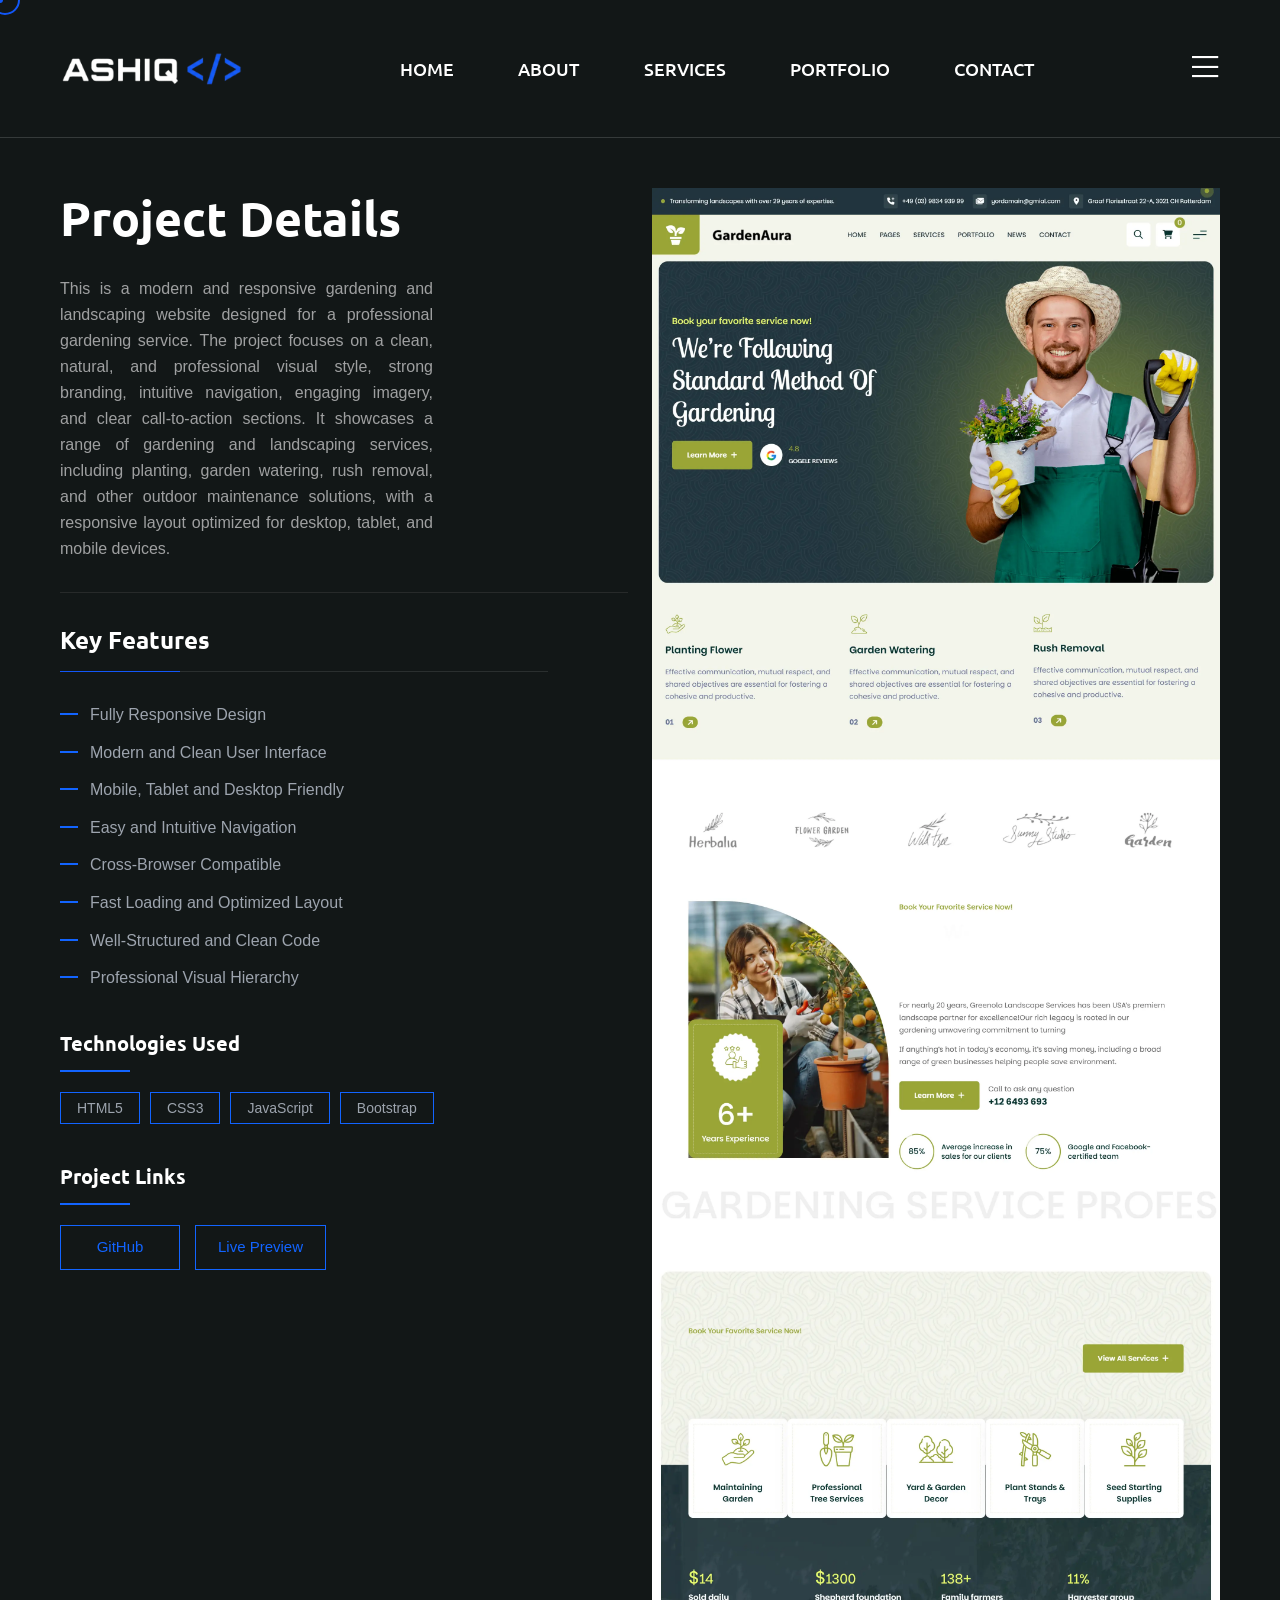
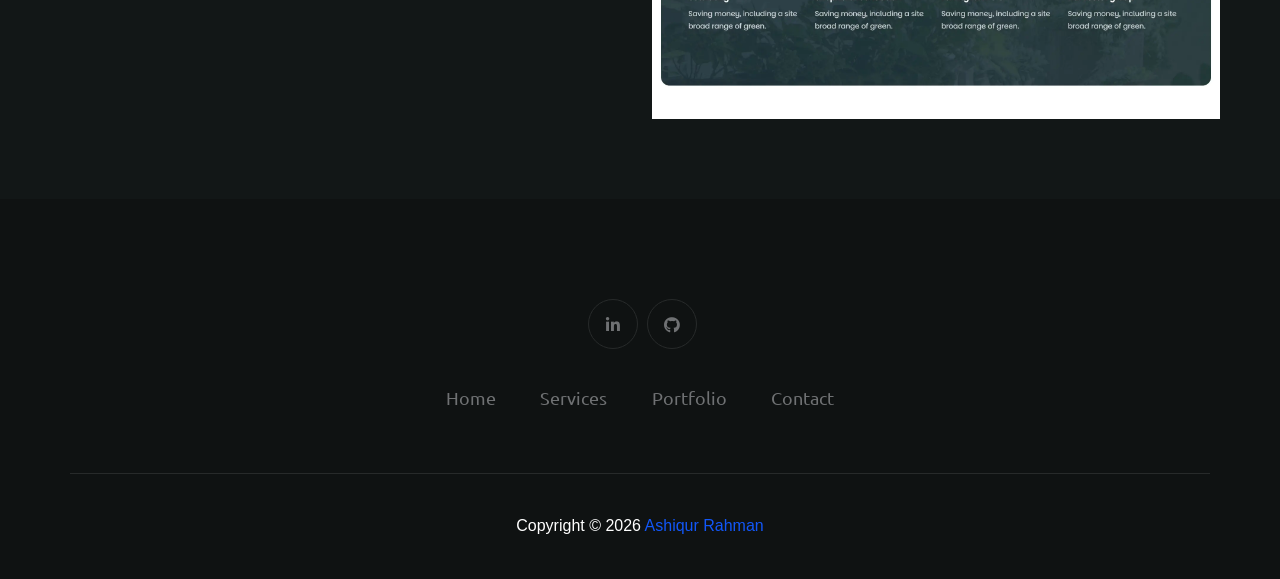
<file: gardenaura.html>
<!DOCTYPE html>
<html lang="en">
  <head>
    <!-- Start Meta -->
    <meta charset="UTF-8" />
    <meta http-equiv="X-UA-Compatible" content="IE=edge" />
    <meta name="description" content="Ashiqur Rahman - Portfolio" />
    <meta
      name="keywords"
      content="Ashiqur Rahman, Web Designer, Web Developer, Wordpress, Wordpress Developer, Creative, Digital, multipage, landing, freelancer"
    />
    <meta name="author" content="Ashiqur-Rahman" />
    <meta name="viewport" content="width=device-width, initial-scale=1" />
    <!-- Title of Site -->
    <title>Ashiqur Rahman - Portfolio</title>
    <!-- Favicons -->
    <link rel="icon" type="image/png" href="assets/img/favicon.png" />
    <!-- Bootstrap CSS -->
    <link rel="stylesheet" href="assets/css/bootstrap.min.css" />
    <!-- font awesome -->
    <link rel="stylesheet" href="assets/css/all.css" />
    <!-- Animate CSS -->
    <link rel="stylesheet" href="assets/css/animate.css" />
    <!-- Swiper -->
    <link rel="stylesheet" href="assets/css/swiper-bundle.min.css" />
    <!-- Magnific -->
    <link rel="stylesheet" href="assets/css/magnific-popup.css" />
    <!-- Mean menu -->
    <link rel="stylesheet" href="assets/css/meanmenu.min.css" />
    <!-- Custom CSS -->
    <link rel="stylesheet" href="assets/sass/style.css" />
  </head>

  <body class="custom__cursor">
    <div class="custom__cursor-one"></div>
    <div class="custom__cursor-two"></div>
    <!-- Preloader start -->
    <div class="theme-loader">
      <div class="spinner">
        <div class="double-bounce1"></div>
        <div class="double-bounce2"></div>
      </div>
    </div>
    <!-- Preloader end -->
    <!-- Header Area Start -->
    <div class="header__area all-page">
      <div class="container custom-container">
        <div class="header__area-box">
          <div class="header__area-box-logo two">
            <a href="index.html">
              <img src="assets/img/logo-2.png" alt="" />
            </a>
            <div class="responsive-menu"></div>
          </div>
          <div class="header__area-box-main-menu meanmenu-responsive">
            <ul id="mobilemenu">
                <li class="menu-item-has-children">
                <a href="index.html">Home</a></li>
                <li><a href="about.html">About</a></li>
                <li><a href="services.html">Services</a></li>
                <li class="menu-item-has-children"><a href="portfolio.html">Portfolio</a></li>
                <li><a href="contact.html">Contact</a></li>
            </ul>
          </div>
          <div class="header__area-box-sidebar">
            <div class="header__area-box-sidebar-popup-icon">
              <a href="#"><i class="fal fa-bars"></i></a>
            </div>
          </div>
          <!-- sidebar Menu Start -->
          <div class="header__area-box-sidebar-popup">
            <div class="sidebar-close-btn">
              <a href="#"><i class="fal fa-times"></i></a>
            </div>
            <div class="header__area-box-sidebar-popup-logo">
              <a href="index.html">
                <img src="assets/img/logo-2.png" alt="" />
              </a>
            </div>
            <div class="header__area-box-sidebar-popup-contact">
              <h4 class="mb-25">Contact Me</h4>
   <!-- Form start -->
              <form id="contact-form" 
                      action="https://api.web3forms.com/submit" 
                      method="POST">
                  <!-- Web3Forms Access Key -->
                  <input
                    type="hidden"
                    name="access_key"
                    value="137bc694-3d95-448f-88bc-c1fafa0acda3"/>
                  <!-- Email Subject -->
                  <input
                    type="hidden"
                    name="subject"
                    value="New Message From Ashiq Portfolio"/>

                <div class="row">

                  <div class="col-sm-12 mb-30">
                    <div
                      class="header__area-box-sidebar-popup-contact-form-item two"
                    >
                      <i class="far fa-user"></i>

                      <input
                        type="text"
                        name="name"
                        placeholder="Your Name"
                        required
                      />
                    </div>
                  </div>


                  <div class="col-sm-12 mb-30">
                    <div
                      class="header__area-box-sidebar-popup-contact-form-item two"
                    >
                      <i class="far fa-envelope-open"></i>

                      <input
                        type="email"
                        name="email"
                        placeholder="Email Address"
                        required
                      />
                    </div>
                  </div>


                  <div class="col-sm-12 mb-30">
                    <div
                      class="header__area-box-sidebar-popup-contact-form-item two"
                    >
                      <i class="fal fa-pen"></i>

                      <textarea
                        name="message"
                        rows="5"
                        placeholder="Message"
                        required
                      ></textarea>
                    </div>
                  </div>


                  <div class="col-sm-12">
                    <div
                      class="header__area-box-sidebar-popup-contact-form-item"
                    >
                      <button class="theme-btn-1" type="submit">
                        Submit Now
                        <i class="fal fa-long-arrow-right"></i>
                      </button>
                    </div>
                  </div>
                </div>
              </form>
  <!-- Form End -->

            </div>
          </div>
          <div class="sidebar-overlay"></div>
          <!-- sidebar Menu Start -->
        </div>
      </div>
    </div>
    <!-- Header Area End -->
    <!-- Portfolio Details Start -->
    <div class="portfolio__details-two section-padding">
      <div class="container-fluit">
        <div class="row">
          <div class="col-xl-6 col-lg-6 lg-mb-30 project-left">
            <div class="portfolio__details-two-left">
              <div class="portfolio__details-two-left-content">
                <h2 class="mb-30">Project Details</h2>
                <p class="mb-20">
                  This is a modern and responsive gardening and landscaping website designed for a professional gardening service. The project focuses on a clean, natural, and professional visual style, strong branding, intuitive navigation, engaging imagery, and clear call-to-action sections. It showcases a range of gardening and landscaping services, including planting, garden watering, rush removal, and other outdoor maintenance solutions, with a responsive layout optimized for desktop, tablet, and mobile devices.
                </p>
              </div>
              <div class="all__sidebar">
                <div class="all__sidebar-item details one">
                    <h4>Key Features</h4>

                    <div class="project-features">
                        <ul>
                            <li>Fully Responsive Design</li>
                            <li>Modern and Clean User Interface</li>
                            <li>Mobile, Tablet and Desktop Friendly</li>
                            <li>Easy and Intuitive Navigation</li>
                            <li>Cross-Browser Compatible</li>
                            <li>Fast Loading and Optimized Layout</li>
                            <li>Well-Structured and Clean Code</li>
                            <li>Professional Visual Hierarchy</li>
                        </ul>
                    </div>
                </div>
                <div class="technology-used">
                      <h4>Technologies Used</h4>
                      <div class="technology-list">
                          <span>HTML5</span>
                          <span>CSS3</span>
                          <span>JavaScript</span>
                          <span>Bootstrap</span>
                      </div>
                  </div>
                  <div class="project-links-section">
                    <h4>Project Links</h4>
                    <div class="project-links">
                        <a href="https://github.com/webDeveloperAshiq/gardenAura-gardening-service" class="project-btn" target="_blank">
                            GitHub
                        </a>
                        <a href="https://webdeveloperashiq.github.io/gardenAura-gardening-service/index.html" class="project-btn" target="_blank">
                            Live Preview
                        </a>
                    </div>
                </div>
              </div>
            </div>
          </div>
          <div class="col-xl-6 col-lg-6 project-right">
            <div class="row mb-30">
              <div class="col-sm-6 sm-mb-30">
                <!-- Portfolio Image -->
                <img
                  class="img__full"
                  src="assets/img/portfolio/gardenAura-home.png"
                  alt=""
                />
              </div>
            </div>
          </div>
        </div>
      </div>
    </div>
    <!-- Portfolio Details End -->
    <!-- Footer Area Start -->
     <div class="footer__area pt-60 pb-60">
      <div class="container">
        <div class="row align-items-center">
          <div class="col-xl-12">
            <div class="footer__area-widget t-center">
              <div class="footer__area-widget-about">
                <div class="footer__area-widget-about-social three">
                  <ul>
                    <li>
                      <a href="https://www.linkedin.com/in/ashiqur-rahman-webdev/" target="_blank">
                        <i class="fab fa-linkedin-in"></i>
                      </a>
                    </li>

                    <li>
                      <a href="https://github.com/webDeveloperAshiq" target="_blank">
                        <i class="fab fa-github"></i>
                      </a>
                    </li>
                </ul>
                </div>
                <div class="footer__area-widget-about-menu three">
                  <ul>
                    <li><a href="index.html">Home</a></li>
                    <li><a href="services.html">Services</a></li>
                    <!-- <li><a href="blog-standard.html">News</a></li> -->
                    <li><a href="portfolio-1.html">Portfolio</a></li>
                    <li><a href="contact.html">Contact</a></li>
                  </ul>
                </div>
              </div>
            </div>
          </div>
        </div>
      </div>
    </div>
    <!-- Footer Area End -->
    <!-- Copyright Area Start -->
    <div class="copyright__area">
      <div class="container">
        <div class="row align-items-center copyright__area-border">
          <div class="col-xl-12">
            <div class="copyright__area-left t-center">
              <p>
                Copyright © 2026<a href="index.html"> Ashiqur Rahman</a>
              </p>
            </div>
          </div>
        </div>
      </div>
    </div>
    <!-- Copyright Area End -->
    <!-- Scroll Btn Start -->
    <div class="scroll-up">
      <svg
        class="scroll-circle svg-content"
        width="100%"
        height="100%"
        viewBox="-1 -1 102 102"
      >
        <path d="M50,1 a49,49 0 0,1 0,98 a49,49 0 0,1 0,-98" />
      </svg>
    </div>
    <!-- Scroll Btn End -->
    <!-- Main JS -->
    <script src="assets/js/jquery-3.6.0.min.js"></script>
    <!-- Bootstrap JS -->
    <script src="assets/js/bootstrap.min.js"></script>
    <!-- Counter up -->
    <script src="assets/js/jquery.counterup.min.js"></script>
    <!-- Popper JS -->
    <script src="assets/js/popper.min.js"></script>
    <!-- Progressbar JS -->
    <script src="assets/js/progressbar.min.js"></script>
    <!-- Magnific JS -->
    <script src="assets/js/jquery.magnific-popup.min.js"></script>
    <!-- Swiper JS -->
    <script src="assets/js/swiper-bundle.min.js"></script>
    <!-- Waypoints JS -->
    <script src="assets/js/jquery.waypoints.min.js"></script>
    <!-- Isotope JS -->
    <script src="assets/js/isotope.pkgd.min.js"></script>
    <!-- Mean menu -->
    <script src="assets/js/jquery.meanmenu.min.js"></script>
    <!-- Custom JS -->
    <script src="assets/js/custom.js"></script>




    <!-- Messgase JS -->
      



<script>
document.addEventListener("DOMContentLoaded", function () {

    const form = document.getElementById("contact-form");
    const button = form.querySelector('button[type="submit"]');

    // Form-এর নিচে message box তৈরি হবে
    const messageBox = document.createElement("div");

    messageBox.id = "contact-form-message";
    messageBox.style.display = "none";
    messageBox.style.marginTop = "20px";
    messageBox.style.padding = "14px 18px";
    messageBox.style.fontSize = "16px";
    messageBox.style.border = "1px solid";

    form.appendChild(messageBox);


    form.addEventListener("submit", async function (e) {

        e.preventDefault();

        const originalButton = button.innerHTML;

        // Loading
        button.disabled = true;
        button.innerHTML =
            'Sending... <i class="fal fa-spinner fa-spin"></i>';

        messageBox.style.display = "none";


        try {

            const formData = new FormData(form);

            // Web3Forms official JSON method
            const object = Object.fromEntries(formData);
            const json = JSON.stringify(object);


            const response = await fetch(
                "https://api.web3forms.com/submit",
                {
                    method: "POST",

                    headers: {
                        "Content-Type": "application/json",
                        "Accept": "application/json"
                    },

                    body: json
                }
            );


            const data = await response.json();


            console.log("Web3Forms response:", data);


            if (response.status === 200 && data.success) {

                messageBox.style.display = "block";
                messageBox.style.color = "#00c853";
                messageBox.style.borderColor = "#00c853";

                messageBox.innerHTML =
                    '<i class="fal fa-check-circle"></i> ' +
                    'Message sent successfully!';

                form.reset();

            } else {

                messageBox.style.display = "block";
                messageBox.style.color = "#ff4444";
                messageBox.style.borderColor = "#ff4444";

                messageBox.innerHTML =
                    '<i class="fal fa-times-circle"></i> ' +
                    (data.message || "Something went wrong.");

                console.log("Web3Forms error:", data);
            }


        } catch (error) {

            console.error("Form error:", error);

            messageBox.style.display = "block";
            messageBox.style.color = "#ff4444";
            messageBox.style.borderColor = "#ff4444";

            messageBox.innerHTML =
                '<i class="fal fa-times-circle"></i> ' +
                'Unable to send your message. Please try again.';

        }


        // Button restore
        button.disabled = false;
        button.innerHTML = originalButton;

    });

});
</script>





  </body>
</html>
</file>
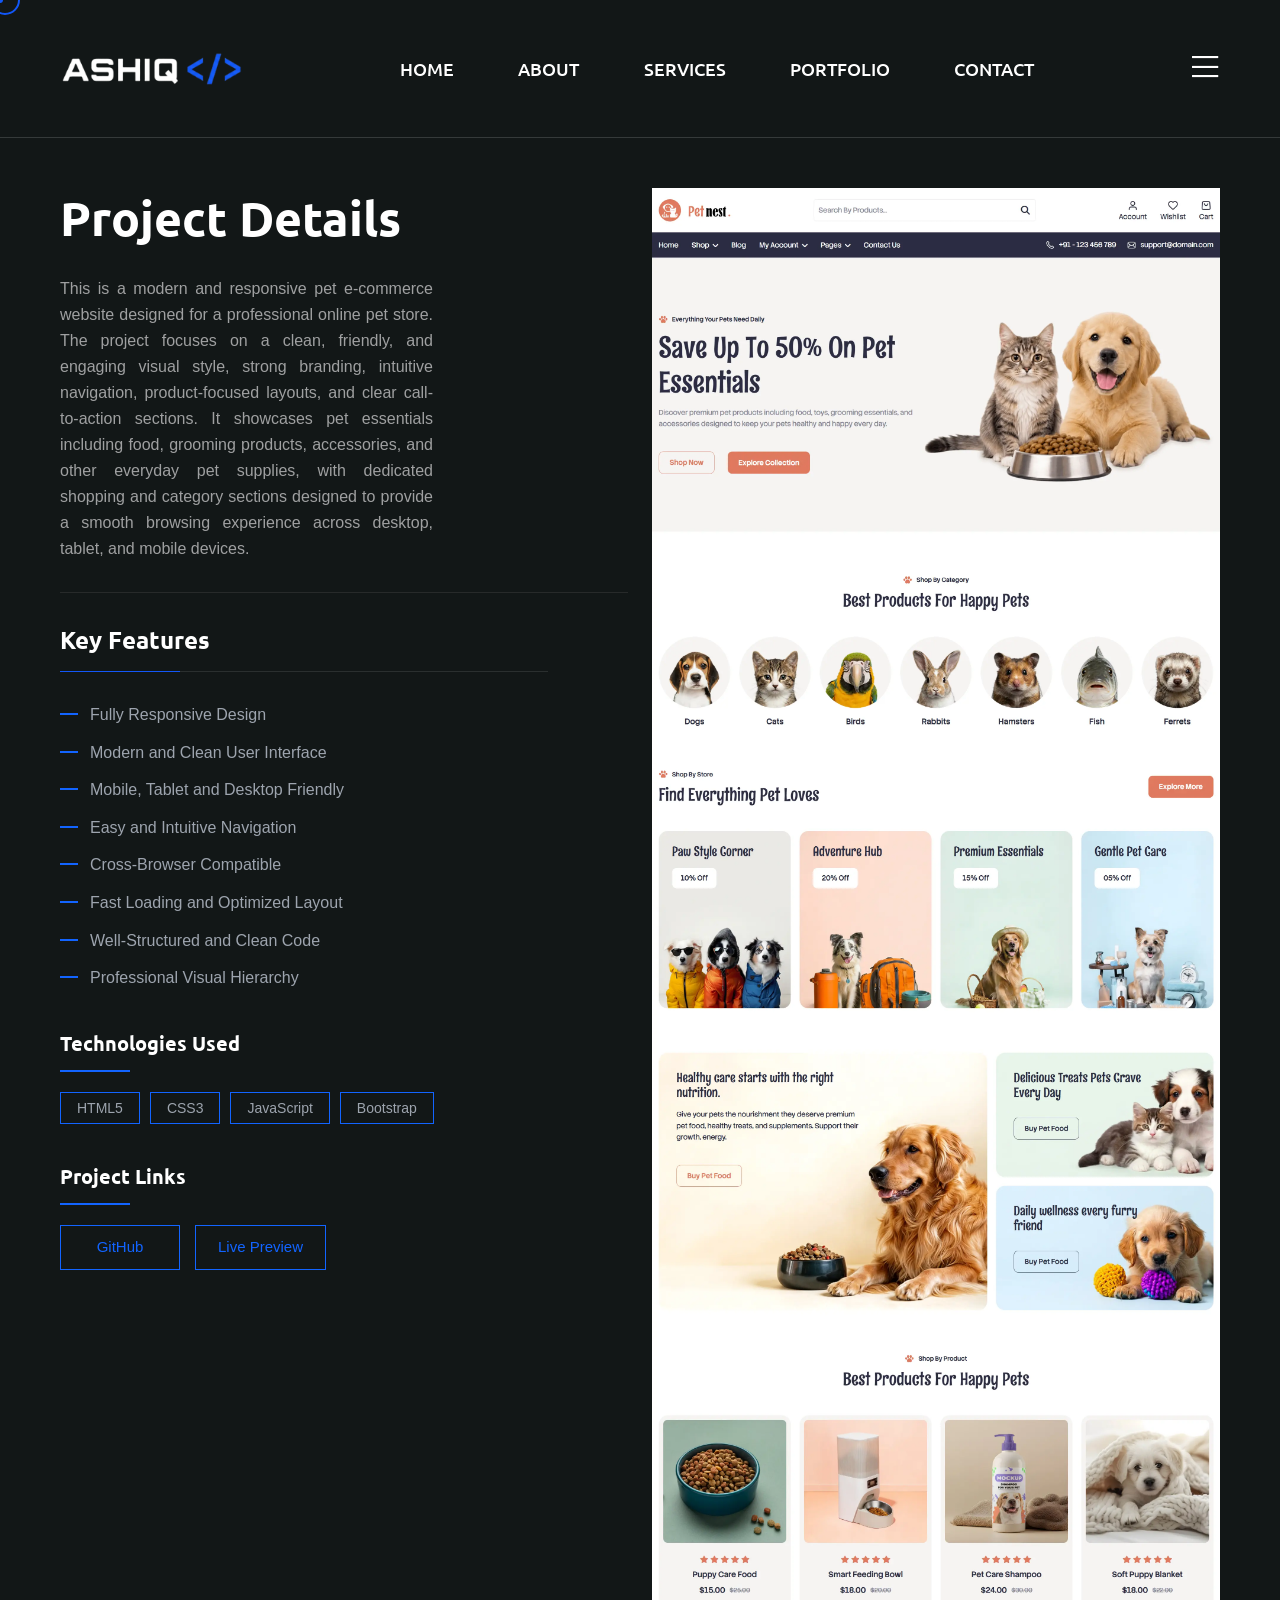
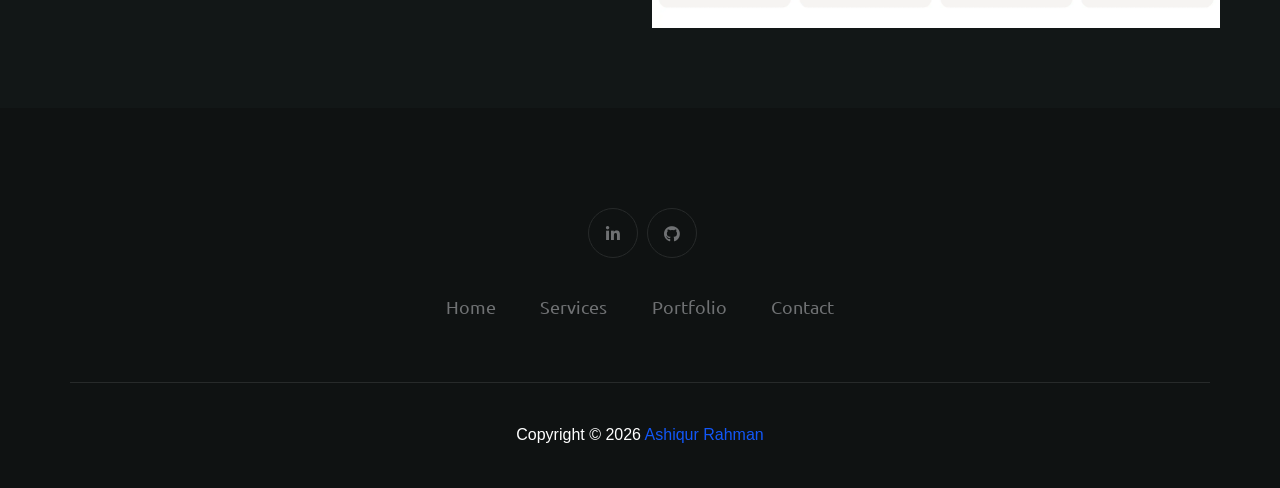
<file: petnest.html>
<!DOCTYPE html>
<html lang="en">
  <head>
    <!-- Start Meta -->
    <meta charset="UTF-8" />
    <meta http-equiv="X-UA-Compatible" content="IE=edge" />
    <meta name="description" content="Ashiqur Rahman - Portfolio" />
    <meta
      name="keywords"
      content="Ashiqur Rahman, Web Designer, Web Developer, Wordpress, Wordpress Developer, Creative, Digital, multipage, landing, freelancer"
    />
    <meta name="author" content="Ashiqur-Rahman" />
    <meta name="viewport" content="width=device-width, initial-scale=1" />
    <!-- Title of Site -->
    <title>Ashiqur Rahman - Portfolio</title>
    <!-- Favicons -->
    <link rel="icon" type="image/png" href="assets/img/favicon.png" />
    <!-- Bootstrap CSS -->
    <link rel="stylesheet" href="assets/css/bootstrap.min.css" />
    <!-- font awesome -->
    <link rel="stylesheet" href="assets/css/all.css" />
    <!-- Animate CSS -->
    <link rel="stylesheet" href="assets/css/animate.css" />
    <!-- Swiper -->
    <link rel="stylesheet" href="assets/css/swiper-bundle.min.css" />
    <!-- Magnific -->
    <link rel="stylesheet" href="assets/css/magnific-popup.css" />
    <!-- Mean menu -->
    <link rel="stylesheet" href="assets/css/meanmenu.min.css" />
    <!-- Custom CSS -->
    <link rel="stylesheet" href="assets/sass/style.css" />
  </head>

  <body class="custom__cursor">
    <div class="custom__cursor-one"></div>
    <div class="custom__cursor-two"></div>
    <!-- Preloader start -->
    <div class="theme-loader">
      <div class="spinner">
        <div class="double-bounce1"></div>
        <div class="double-bounce2"></div>
      </div>
    </div>
    <!-- Preloader end -->
    <!-- Header Area Start -->
    <div class="header__area all-page">
      <div class="container custom-container">
        <div class="header__area-box">
          <div class="header__area-box-logo two">
            <a href="index.html">
              <img src="assets/img/logo-2.png" alt="" />
            </a>
            <div class="responsive-menu"></div>
          </div>
          <div class="header__area-box-main-menu meanmenu-responsive">
            <ul id="mobilemenu">
                <li class="menu-item-has-children">
                <a href="index.html">Home</a></li>
                <li><a href="about.html">About</a></li>
                <li><a href="services.html">Services</a></li>
                <li class="menu-item-has-children"><a href="portfolio.html">Portfolio</a></li>
                <li><a href="contact.html">Contact</a></li>
            </ul>
          </div>
          <div class="header__area-box-sidebar">
            <div class="header__area-box-sidebar-popup-icon">
              <a href="#"><i class="fal fa-bars"></i></a>
            </div>
          </div>
          <!-- sidebar Menu Start -->
          <div class="header__area-box-sidebar-popup">
            <div class="sidebar-close-btn">
              <a href="#"><i class="fal fa-times"></i></a>
            </div>
            <div class="header__area-box-sidebar-popup-logo">
              <a href="index.html">
                <img src="assets/img/logo-2.png" alt="" />
              </a>
            </div>
            <div class="header__area-box-sidebar-popup-contact">
              <h4 class="mb-25">Contact Me</h4>
   <!-- Form start -->
              <form id="contact-form" 
                      action="https://api.web3forms.com/submit" 
                      method="POST">
                  <!-- Web3Forms Access Key -->
                  <input
                    type="hidden"
                    name="access_key"
                    value="137bc694-3d95-448f-88bc-c1fafa0acda3"/>
                  <!-- Email Subject -->
                  <input
                    type="hidden"
                    name="subject"
                    value="New Message From Ashiq Portfolio"/>

                <div class="row">

                  <div class="col-sm-12 mb-30">
                    <div
                      class="header__area-box-sidebar-popup-contact-form-item two"
                    >
                      <i class="far fa-user"></i>

                      <input
                        type="text"
                        name="name"
                        placeholder="Your Name"
                        required
                      />
                    </div>
                  </div>


                  <div class="col-sm-12 mb-30">
                    <div
                      class="header__area-box-sidebar-popup-contact-form-item two"
                    >
                      <i class="far fa-envelope-open"></i>

                      <input
                        type="email"
                        name="email"
                        placeholder="Email Address"
                        required
                      />
                    </div>
                  </div>


                  <div class="col-sm-12 mb-30">
                    <div
                      class="header__area-box-sidebar-popup-contact-form-item two"
                    >
                      <i class="fal fa-pen"></i>

                      <textarea
                        name="message"
                        rows="5"
                        placeholder="Message"
                        required
                      ></textarea>
                    </div>
                  </div>


                  <div class="col-sm-12">
                    <div
                      class="header__area-box-sidebar-popup-contact-form-item"
                    >
                      <button class="theme-btn-1" type="submit">
                        Submit Now
                        <i class="fal fa-long-arrow-right"></i>
                      </button>
                    </div>
                  </div>
                </div>
              </form>
  <!-- Form End -->

            </div>
          </div>
          <div class="sidebar-overlay"></div>
          <!-- sidebar Menu Start -->
        </div>
      </div>
    </div>
    <!-- Header Area End -->
    <!-- Portfolio Details Start -->
    <div class="portfolio__details-two section-padding">
      <div class="container-fluit">
        <div class="row">
          <div class="col-xl-6 col-lg-6 lg-mb-30 project-left">
            <div class="portfolio__details-two-left">
              <div class="portfolio__details-two-left-content">
                <h2 class="mb-30">Project Details</h2>
                <p class="mb-20">
                  This is a modern and responsive pet e-commerce website designed for a professional online pet store. The project focuses on a clean, friendly, and engaging visual style, strong branding, intuitive navigation, product-focused layouts, and clear call-to-action sections. It showcases pet essentials including food, grooming products, accessories, and other everyday pet supplies, with dedicated shopping and category sections designed to provide a smooth browsing experience across desktop, tablet, and mobile devices.
                </p>
              </div>
              <div class="all__sidebar">
                <div class="all__sidebar-item details one">
                    <h4>Key Features</h4>

                    <div class="project-features">
                        <ul>
                            <li>Fully Responsive Design</li>
                            <li>Modern and Clean User Interface</li>
                            <li>Mobile, Tablet and Desktop Friendly</li>
                            <li>Easy and Intuitive Navigation</li>
                            <li>Cross-Browser Compatible</li>
                            <li>Fast Loading and Optimized Layout</li>
                            <li>Well-Structured and Clean Code</li>
                            <li>Professional Visual Hierarchy</li>
                        </ul>
                    </div>
                </div>
                <div class="technology-used">
                      <h4>Technologies Used</h4>
                      <div class="technology-list">
                          <span>HTML5</span>
                          <span>CSS3</span>
                          <span>JavaScript</span>
                          <span>Bootstrap</span>
                      </div>
                  </div>
                  <div class="project-links-section">
                    <h4>Project Links</h4>
                    <div class="project-links">
                        <a href="https://github.com/webDeveloperAshiq/petnest" class="project-btn" target="_blank">
                            GitHub
                        </a>
                        <a href="https://webdeveloperashiq.github.io/petnest/" class="project-btn" target="_blank">
                            Live Preview
                        </a>
                    </div>
                </div>
              </div>
            </div>
          </div>
          <div class="col-xl-6 col-lg-6 project-right">
            <div class="row mb-30">
              <div class="col-sm-6 sm-mb-30">
                <!-- Portfolio Image -->
                <img
                  class="img__full"
                  src="assets/img/portfolio/petnest-home.png"
                  alt=""
                />
              </div>
            </div>
          </div>
        </div>
      </div>
    </div>
    <!-- Portfolio Details End -->
    <!-- Footer Area Start -->
     <div class="footer__area pt-60 pb-60">
      <div class="container">
        <div class="row align-items-center">
          <div class="col-xl-12">
            <div class="footer__area-widget t-center">
              <div class="footer__area-widget-about">
                <div class="footer__area-widget-about-social three">
                  <ul>
                    <li>
                      <a href="https://www.linkedin.com/in/ashiqur-rahman-webdev/" target="_blank">
                        <i class="fab fa-linkedin-in"></i>
                      </a>
                    </li>

                    <li>
                      <a href="https://github.com/webDeveloperAshiq" target="_blank">
                        <i class="fab fa-github"></i>
                      </a>
                    </li>
                </ul>
                </div>
                <div class="footer__area-widget-about-menu three">
                  <ul>
                    <li><a href="index.html">Home</a></li>
                    <li><a href="services.html">Services</a></li>
                    <!-- <li><a href="blog-standard.html">News</a></li> -->
                    <li><a href="portfolio-1.html">Portfolio</a></li>
                    <li><a href="contact.html">Contact</a></li>
                  </ul>
                </div>
              </div>
            </div>
          </div>
        </div>
      </div>
    </div>
    <!-- Footer Area End -->
    <!-- Copyright Area Start -->
    <div class="copyright__area">
      <div class="container">
        <div class="row align-items-center copyright__area-border">
          <div class="col-xl-12">
            <div class="copyright__area-left t-center">
              <p>
                Copyright © 2026<a href="index.html"> Ashiqur Rahman</a>
              </p>
            </div>
          </div>
        </div>
      </div>
    </div>
    <!-- Copyright Area End -->
    <!-- Scroll Btn Start -->
    <div class="scroll-up">
      <svg
        class="scroll-circle svg-content"
        width="100%"
        height="100%"
        viewBox="-1 -1 102 102"
      >
        <path d="M50,1 a49,49 0 0,1 0,98 a49,49 0 0,1 0,-98" />
      </svg>
    </div>
    <!-- Scroll Btn End -->
    <!-- Main JS -->
    <script src="assets/js/jquery-3.6.0.min.js"></script>
    <!-- Bootstrap JS -->
    <script src="assets/js/bootstrap.min.js"></script>
    <!-- Counter up -->
    <script src="assets/js/jquery.counterup.min.js"></script>
    <!-- Popper JS -->
    <script src="assets/js/popper.min.js"></script>
    <!-- Progressbar JS -->
    <script src="assets/js/progressbar.min.js"></script>
    <!-- Magnific JS -->
    <script src="assets/js/jquery.magnific-popup.min.js"></script>
    <!-- Swiper JS -->
    <script src="assets/js/swiper-bundle.min.js"></script>
    <!-- Waypoints JS -->
    <script src="assets/js/jquery.waypoints.min.js"></script>
    <!-- Isotope JS -->
    <script src="assets/js/isotope.pkgd.min.js"></script>
    <!-- Mean menu -->
    <script src="assets/js/jquery.meanmenu.min.js"></script>
    <!-- Custom JS -->
    <script src="assets/js/custom.js"></script>




    <!-- Messgase JS -->
      



<script>
document.addEventListener("DOMContentLoaded", function () {

    const form = document.getElementById("contact-form");
    const button = form.querySelector('button[type="submit"]');

    // Form-এর নিচে message box তৈরি হবে
    const messageBox = document.createElement("div");

    messageBox.id = "contact-form-message";
    messageBox.style.display = "none";
    messageBox.style.marginTop = "20px";
    messageBox.style.padding = "14px 18px";
    messageBox.style.fontSize = "16px";
    messageBox.style.border = "1px solid";

    form.appendChild(messageBox);


    form.addEventListener("submit", async function (e) {

        e.preventDefault();

        const originalButton = button.innerHTML;

        // Loading
        button.disabled = true;
        button.innerHTML =
            'Sending... <i class="fal fa-spinner fa-spin"></i>';

        messageBox.style.display = "none";


        try {

            const formData = new FormData(form);

            // Web3Forms official JSON method
            const object = Object.fromEntries(formData);
            const json = JSON.stringify(object);


            const response = await fetch(
                "https://api.web3forms.com/submit",
                {
                    method: "POST",

                    headers: {
                        "Content-Type": "application/json",
                        "Accept": "application/json"
                    },

                    body: json
                }
            );


            const data = await response.json();


            console.log("Web3Forms response:", data);


            if (response.status === 200 && data.success) {

                messageBox.style.display = "block";
                messageBox.style.color = "#00c853";
                messageBox.style.borderColor = "#00c853";

                messageBox.innerHTML =
                    '<i class="fal fa-check-circle"></i> ' +
                    'Message sent successfully!';

                form.reset();

            } else {

                messageBox.style.display = "block";
                messageBox.style.color = "#ff4444";
                messageBox.style.borderColor = "#ff4444";

                messageBox.innerHTML =
                    '<i class="fal fa-times-circle"></i> ' +
                    (data.message || "Something went wrong.");

                console.log("Web3Forms error:", data);
            }


        } catch (error) {

            console.error("Form error:", error);

            messageBox.style.display = "block";
            messageBox.style.color = "#ff4444";
            messageBox.style.borderColor = "#ff4444";

            messageBox.innerHTML =
                '<i class="fal fa-times-circle"></i> ' +
                'Unable to send your message. Please try again.';

        }


        // Button restore
        button.disabled = false;
        button.innerHTML = originalButton;

    });

});
</script>





  </body>
</html>
</file>
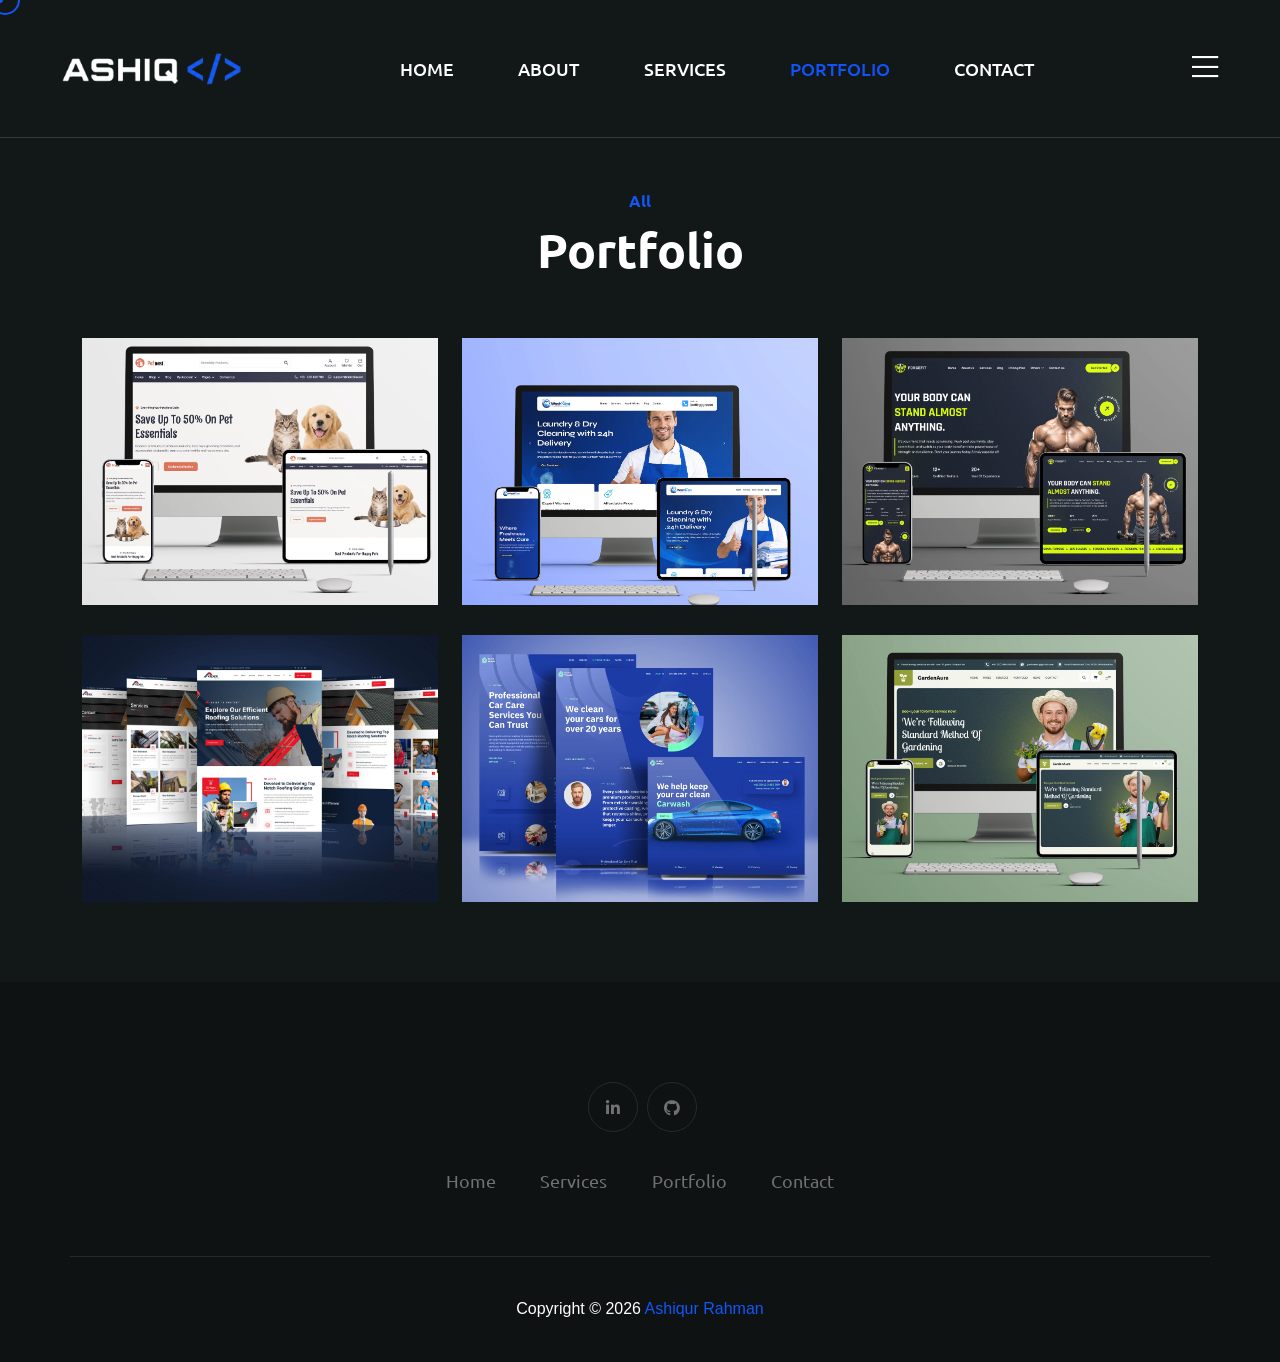
<file: portfolio.html>
<!DOCTYPE html>
<html lang="en">
  <head>
    <!-- Start Meta -->
    <meta charset="UTF-8" />
    <meta http-equiv="X-UA-Compatible" content="IE=edge" />
    <meta name="description" content="Ashiqur Rahman - Portfolio" />
    <meta
      name="keywords"
      content="Ashiqur Rahman, Web Designer, Web Developer, Wordpress, Wordpress Developer, Creative, Digital, multipage, landing, freelancer template"
    />
    <meta name="author" content="Ashiqur-Rahman" />
    <meta name="viewport" content="width=device-width, initial-scale=1" />
    <!-- Title of Site -->
    <title>Ashiqur Rahman - Portfolio</title>
    <!-- Favicons -->
    <link rel="icon" type="image/png" href="assets/img/favicon.png" />
    <!-- Bootstrap CSS -->
    <link rel="stylesheet" href="assets/css/bootstrap.min.css" />
    <!-- font awesome -->
    <link rel="stylesheet" href="assets/css/all.css" />
    <!-- Animate CSS -->
    <link rel="stylesheet" href="assets/css/animate.css" />
    <!-- Swiper -->
    <link rel="stylesheet" href="assets/css/swiper-bundle.min.css" />
    <!-- Magnific -->
    <link rel="stylesheet" href="assets/css/magnific-popup.css" />
    <!-- Mean menu -->
    <link rel="stylesheet" href="assets/css/meanmenu.min.css" />
    <!-- Custom CSS -->
    <link rel="stylesheet" href="assets/sass/style.css" />
  </head>

  <body class="custom__cursor">
    <div class="custom__cursor-one"></div>
    <div class="custom__cursor-two"></div>
    <!-- Preloader start -->
    <div class="theme-loader">
      <div class="spinner">
        <div class="double-bounce1"></div>
        <div class="double-bounce2"></div>
      </div>
    </div>
    <!-- Preloader end -->
    <!-- Header Area Start -->
    <div class="header__area all-page">
      <div class="container custom-container">
        <div class="header__area-box">
          <div class="header__area-box-logo two">
            <a href="index.html">
              <img src="assets/img/logo-2.png" alt="" />
            </a>
            <div class="responsive-menu"></div>
          </div>
          <div class="header__area-box-main-menu meanmenu-responsive">
            <ul id="mobilemenu">
              <li class="menu-item-has-children">
                <a href="index.html">Home</a>
                <!-- <ul class="sub-menu">
                  <li><a href="index.html">Home 01</a></li>
                  <li><a href="index-2.html">Home 02</a></li>
                  <li><a href="index-3.html">Home 03</a></li>
                </ul> -->
              </li>
              <li><a href="about.html">About</a></li>
              <li><a href="services.html">Services</a></li>
              <li class="active"><a href="portfolio.html">Portfolio</a></li>
              <!-- <li><a href="blog.html">News</a></li> -->


             <!--  <li class="menu-item-has-children">
                <a href="#">Page</a>
                <ul class="sub-menu">
                  <li><a href="about.html">About</a></li>
                  <li><a href="services.html">Services</a></li>
                  <li><a href="services-details.html">Services Details</a></li>
                  <li><a href="error.html">Error</a></li>
                </ul>
              </li> -->


              <!-- <li class="menu-item-has-children">
                <a href="#">Portfolio</a>
                <ul class="sub-menu">
                  <li><a href="portfolio-1.html">Portfolio 01</a></li>
                  <li><a href="portfolio-2.html">Portfolio 02</a></li>
                  <li><a href="portfolio-3.html">Portfolio 03</a></li>
                  <li>
                    <a href="portfolio-details.html">Portfolio Details 01</a>
                  </li>
                  <li>
                    <a href="#">Portfolio Details 02</a>
                  </li>
                </ul>
              </li> -->


             <!--  <li class="menu-item-has-children">
                <a href="#">News</a>
                <ul class="sub-menu">
                  <li><a href="blog-standard.html">News</a></li>
                  <li><a href="blog-details.html">News Details</a></li>
                </ul>
              </li> -->

              <li><a href="contact.html">Contact</a></li>
            </ul>
          </div>
          <div class="header__area-box-sidebar">
            <div class="header__area-box-sidebar-popup-icon">
              <a href="#"><i class="fal fa-bars"></i></a>
            </div>
          </div>
          <!-- sidebar Menu Start -->
          <div class="header__area-box-sidebar-popup">
            <div class="sidebar-close-btn">
              <a href="#"><i class="fal fa-times"></i></a>
            </div>
            <div class="header__area-box-sidebar-popup-logo">
              <a href="index.html">
                <img src="assets/img/logo-2.png" alt="" />
              </a>
            </div>
            <div class="header__area-box-sidebar-popup-contact">
              <h4 class="mb-25">Contact Me</h4>
              <!-- Form start -->
              <form id="contact-form" 
                      action="https://api.web3forms.com/submit" 
                      method="POST">
                  <!-- Web3Forms Access Key -->
                  <input
                    type="hidden"
                    name="access_key"
                    value="137bc694-3d95-448f-88bc-c1fafa0acda3"/>
                  <!-- Email Subject -->
                  <input
                    type="hidden"
                    name="subject"
                    value="New Message From Ashiq Portfolio"/>

                <div class="row">

                  <div class="col-sm-12 mb-30">
                    <div
                      class="header__area-box-sidebar-popup-contact-form-item two"
                    >
                      <i class="far fa-user"></i>

                      <input
                        type="text"
                        name="name"
                        placeholder="Your Name"
                        required
                      />
                    </div>
                  </div>


                  <div class="col-sm-12 mb-30">
                    <div
                      class="header__area-box-sidebar-popup-contact-form-item two"
                    >
                      <i class="far fa-envelope-open"></i>

                      <input
                        type="email"
                        name="email"
                        placeholder="Email Address"
                        required
                      />
                    </div>
                  </div>


                  <div class="col-sm-12 mb-30">
                    <div
                      class="header__area-box-sidebar-popup-contact-form-item two"
                    >
                      <i class="fal fa-pen"></i>

                      <textarea
                        name="message"
                        rows="5"
                        placeholder="Message"
                        required
                      ></textarea>
                    </div>
                  </div>


                  <div class="col-sm-12">
                    <div
                      class="header__area-box-sidebar-popup-contact-form-item"
                    >
                      <button class="theme-btn-1" type="submit">
                        Submit Now
                        <i class="fal fa-long-arrow-right"></i>
                      </button>
                    </div>
                  </div>
                </div>
              </form>
  <!-- Form End -->
            </div>
          </div>
          <div class="sidebar-overlay"></div>
          <!-- sidebar Menu End -->
        </div>
      </div>
    </div>
    <!-- Header Area End -->
    <!-- Portfolio Area Start -->
    <div class="portfolio__area-two section-padding">
      <div class="container">
        <div class="row">
          <div class="col-xl-12 mb-60">
            <div class="portfolio__area-two-title">
              <span class="subtitle-one">All</span>
              <h2>Portfolio</h2>
            </div>
          </div>
        </div>
        <div class="row portfolio__area-two-active">
<!-- Portfolio-1 Start -->
          <div class="col-xl-4 col-lg-4 col-md-6 portfolio-item webapplication mb-30">
            <div class="portfolio__area-two-item">
              <img class="img__full"
                  src="assets/img/portfolio-main/petmart.png"
                  alt="Web Application">
              <div class="portfolio-overlay">
                  <div class="portfolio-overlay-content">
                      <div class="portfolio-buttons">
                          <a href="petnest.html" class="portfolio-btn">
                              Details
                          </a>
                          <a href="https://webdeveloperashiq.github.io/petnest/"
                             target="_blank"
                             rel="noopener noreferrer"
                             class="portfolio-btn">
                              Live Preview
                          </a>
                      </div>
                  </div>
              </div>
          </div>
          </div>
<!-- Portfolio-1 End -->

<!-- Portfolio-2 Start -->
          <div class="col-xl-4 col-lg-4 col-md-6 portfolio-item webapplication mb-30">
            <div class="portfolio__area-two-item">
              <img class="img__full"
                  src="assets/img/portfolio-main/washnest.png"
                  alt="Web Application">
              <div class="portfolio-overlay">
                  <div class="portfolio-overlay-content">
                      <div class="portfolio-buttons">
                          <a href="washnest.html" class="portfolio-btn">
                              Details
                          </a>
                          <a href="https://webdeveloperashiq.github.io/WashNestLaundryservice/"
                             target="_blank"
                             rel="noopener noreferrer"
                             class="portfolio-btn">
                              Live Preview
                          </a>
                      </div>
                  </div>
              </div>
          </div>
          </div>
<!-- Portfolio-2 End -->

<!-- Portfolio-3 Start -->
          <div class="col-xl-4 col-lg-4 col-md-6 portfolio-item webapplication mb-30">
            <div class="portfolio__area-two-item">
              <img class="img__full"
                  src="assets/img/portfolio-main/forgefit.png"
                  alt="Web Application">
              <div class="portfolio-overlay">
                  <div class="portfolio-overlay-content">
                      <div class="portfolio-buttons">
                          <a href="forgefit.html" class="portfolio-btn">
                              Details
                          </a>
                          <a href="https://webdeveloperashiq.github.io/ForgeFit/"
                             target="_blank"
                             rel="noopener noreferrer"
                             class="portfolio-btn">
                              Live Preview
                          </a>
                      </div>
                  </div>
              </div>
          </div>
          </div>
<!-- Portfolio-3 End -->

<!-- Portfolio-4 Start -->
          <div class="col-xl-4 col-lg-4 col-md-6 portfolio-item webapplication mb-30">
            <div class="portfolio__area-two-item">
              <img class="img__full"
                  src="assets/img/portfolio-main/apexroofing.png"
                  alt="Web Application">
              <div class="portfolio-overlay">
                  <div class="portfolio-overlay-content">
                      <div class="portfolio-buttons">
                          <a href="apex-roofing.html" class="portfolio-btn">
                              Details
                          </a>
                          <a href="https://webdeveloperashiq.github.io/ApexRoofingService/index.html"
                             target="_blank"
                             rel="noopener noreferrer"
                             class="portfolio-btn">
                              Live Preview
                          </a>
                      </div>
                  </div>
              </div>
          </div>
          </div>
<!-- Portfolio-4 End -->

<!-- Portfolio-5 Start -->
          <div class="col-xl-4 col-lg-4 col-md-6 portfolio-item webapplication mb-30">
            <div class="portfolio__area-two-item">
              <img class="img__full"
                  src="assets/img/portfolio-main/elitewash.png"
                  alt="Web Application">
              <div class="portfolio-overlay">
                  <div class="portfolio-overlay-content">
                      <div class="portfolio-buttons">
                          <a href="elitewash.html" class="portfolio-btn">
                              Details
                          </a>
                          <a href="https://webdeveloperashiq.github.io/carwash3/"
                             target="_blank"
                             rel="noopener noreferrer"
                             class="portfolio-btn">
                              Live Preview
                          </a>
                      </div>
                  </div>
              </div>
          </div>
          </div>
<!-- Portfolio-5 End -->

<!-- Portfolio-6 Start -->
          <div class="col-xl-4 col-lg-4 col-md-6 portfolio-item webapplication mb-30">
            <div class="portfolio__area-two-item">
              <img class="img__full"
                  src="assets/img/portfolio-main/gardenaura.png"
                  alt="Web Application">
              <div class="portfolio-overlay">
                  <div class="portfolio-overlay-content">
                      <div class="portfolio-buttons">
                          <a href="gardenaura.html" class="portfolio-btn">
                              Details
                          </a>
                          <a href="https://webdeveloperashiq.github.io/gardenAura-gardening-service/index.html"
                             target="_blank"
                             rel="noopener noreferrer"
                             class="portfolio-btn">
                              Live Preview
                          </a>
                      </div>
                  </div>
              </div>
          </div>
          </div>
<!-- Portfolio-6 End -->
          


        </div>
      </div>
    </div>
    <!-- Portfolio Area End -->
    <!-- Footer Area Start -->
    <div class="footer__area pt-60 pb-60">
      <div class="container">
        <div class="row align-items-center">
          <div class="col-xl-12">
            <div class="footer__area-widget t-center">
              <div class="footer__area-widget-about">
                <div class="footer__area-widget-about-social three">
                  <ul>
                    <li>
                      <a href="https://www.linkedin.com/in/ashiqur-rahman-webdev/" target="_blank">
                        <i class="fab fa-linkedin-in"></i>
                      </a>
                    </li>

                    <li>
                      <a href="https://github.com/webDeveloperAshiq" target="_blank">
                        <i class="fab fa-github"></i>
                      </a>
                    </li>
                </ul>
                </div>
                <div class="footer__area-widget-about-menu three">
                  <ul>
                    <li><a href="index.html">Home</a></li>
                    <li><a href="services.html">Services</a></li>
                    <!-- <li><a href="blog-standard.html">News</a></li> -->
                    <li><a href="portfolio-1.html">Portfolio</a></li>
                    <li><a href="contact.html">Contact</a></li>
                  </ul>
                </div>
              </div>
            </div>
          </div>
        </div>
      </div>
    </div>
    <!-- Footer Area End -->
    <!-- Copyright Area Start -->
    <div class="copyright__area">
      <div class="container">
        <div class="row align-items-center copyright__area-border">
          <div class="col-xl-12">
            <div class="copyright__area-left t-center">
              <p>
                Copyright © 2026<a href="index.html"> Ashiqur Rahman</a>
              </p>
            </div>
          </div>
        </div>
      </div>
    </div>
    <!-- Copyright Area End -->
    <!-- Scroll Btn Start -->
    <div class="scroll-up">
      <svg
        class="scroll-circle svg-content"
        width="100%"
        height="100%"
        viewBox="-1 -1 102 102"
      >
        <path d="M50,1 a49,49 0 0,1 0,98 a49,49 0 0,1 0,-98" />
      </svg>
    </div>
    <!-- Scroll Btn End -->
    <!-- Main JS -->
    <script src="assets/js/jquery-3.6.0.min.js"></script>
    <!-- Bootstrap JS -->
    <script src="assets/js/bootstrap.min.js"></script>
    <!-- Counter up -->
    <script src="assets/js/jquery.counterup.min.js"></script>
    <!-- Popper JS -->
    <script src="assets/js/popper.min.js"></script>
    <!-- Progressbar JS -->
    <script src="assets/js/progressbar.min.js"></script>
    <!-- Magnific JS -->
    <script src="assets/js/jquery.magnific-popup.min.js"></script>
    <!-- Swiper JS -->
    <script src="assets/js/swiper-bundle.min.js"></script>
    <!-- Waypoints JS -->
    <script src="assets/js/jquery.waypoints.min.js"></script>
    <!-- Isotope JS -->
    <script src="assets/js/isotope.pkgd.min.js"></script>
    <!-- Mean menu -->
    <script src="assets/js/jquery.meanmenu.min.js"></script>
    <!-- Custom JS -->
    <script src="assets/js/custom.js"></script>



    <!-- Messgase JS -->
    <script>
        document.addEventListener("DOMContentLoaded", function () {

            const form = document.getElementById("contact-form");
            const button = form.querySelector('button[type="submit"]');

            const messageBox = document.createElement("div");

            messageBox.id = "contact-form-message";
            messageBox.style.display = "none";
            messageBox.style.marginTop = "20px";
            messageBox.style.padding = "14px 18px";
            messageBox.style.fontSize = "16px";
            messageBox.style.border = "1px solid";

            form.appendChild(messageBox);

            form.addEventListener("submit", async function (e) {

                e.preventDefault();

                const originalButton = button.innerHTML;

                // Loading
                button.disabled = true;
                button.innerHTML =
                    'Sending... <i class="fal fa-spinner fa-spin"></i>';

                messageBox.style.display = "none";

                try {

                    const formData = new FormData(form);

                    // Web3Forms official JSON method
                    const object = Object.fromEntries(formData);
                    const json = JSON.stringify(object);

                    const response = await fetch(
                        "https://api.web3forms.com/submit",
                        {
                            method: "POST",

                            headers: {
                                "Content-Type": "application/json",
                                "Accept": "application/json"
                            },

                            body: json
                        }
                    );

                    const data = await response.json();

                    console.log("Web3Forms response:", data);

                    if (response.status === 200 && data.success) {

                        messageBox.style.display = "block";
                        messageBox.style.color = "#00c853";
                        messageBox.style.borderColor = "#00c853";

                        messageBox.innerHTML =
                            '<i class="fal fa-check-circle"></i> ' +
                            'Message sent successfully!';

                        form.reset();

                    } else {

                        messageBox.style.display = "block";
                        messageBox.style.color = "#ff4444";
                        messageBox.style.borderColor = "#ff4444";

                        messageBox.innerHTML =
                            '<i class="fal fa-times-circle"></i> ' +
                            (data.message || "Something went wrong.");

                        console.log("Web3Forms error:", data);
                    }

                } catch (error) {

                    console.error("Form error:", error);

                    messageBox.style.display = "block";
                    messageBox.style.color = "#ff4444";
                    messageBox.style.borderColor = "#ff4444";

                    messageBox.innerHTML =
                        '<i class="fal fa-times-circle"></i> ' +
                        'Unable to send your message. Please try again.';

                }

                // Button restore
                button.disabled = false;
                button.innerHTML = originalButton;
            });
        });
    </script>
  </body>
</html>
</file>
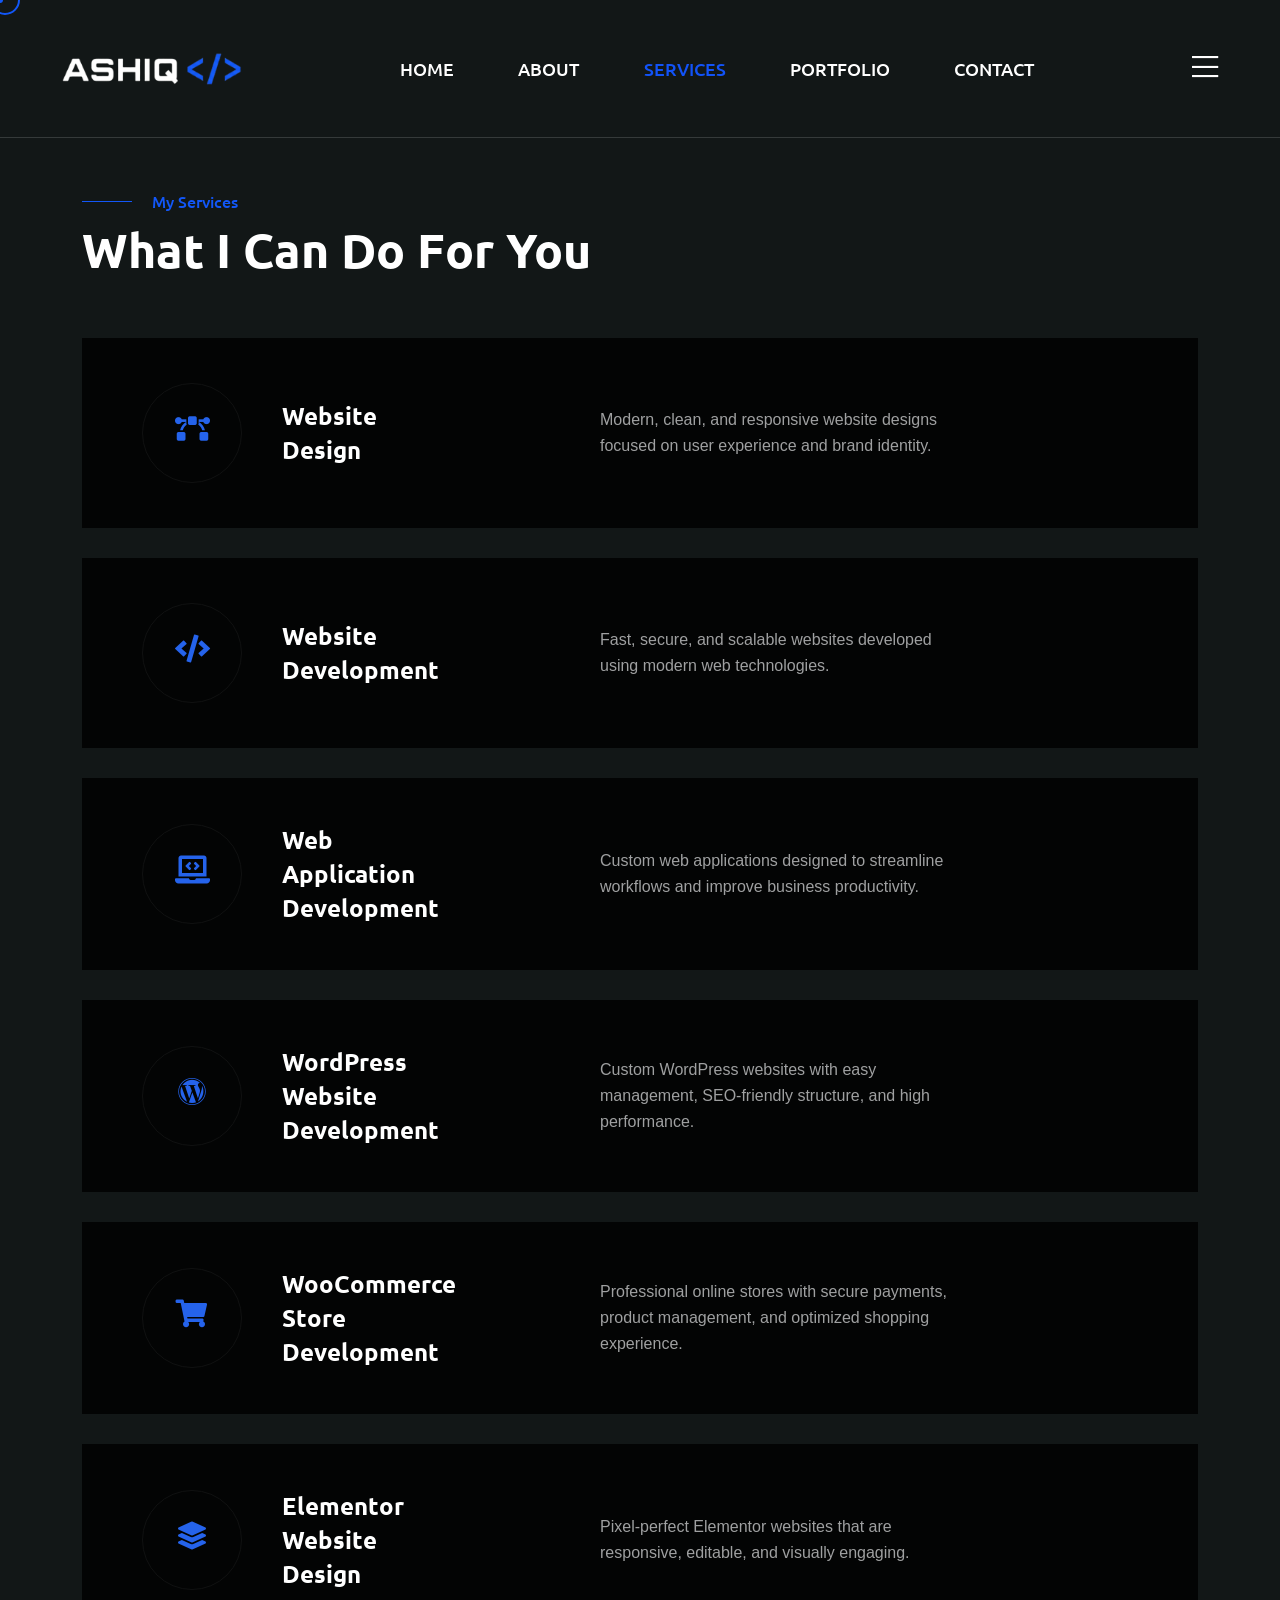
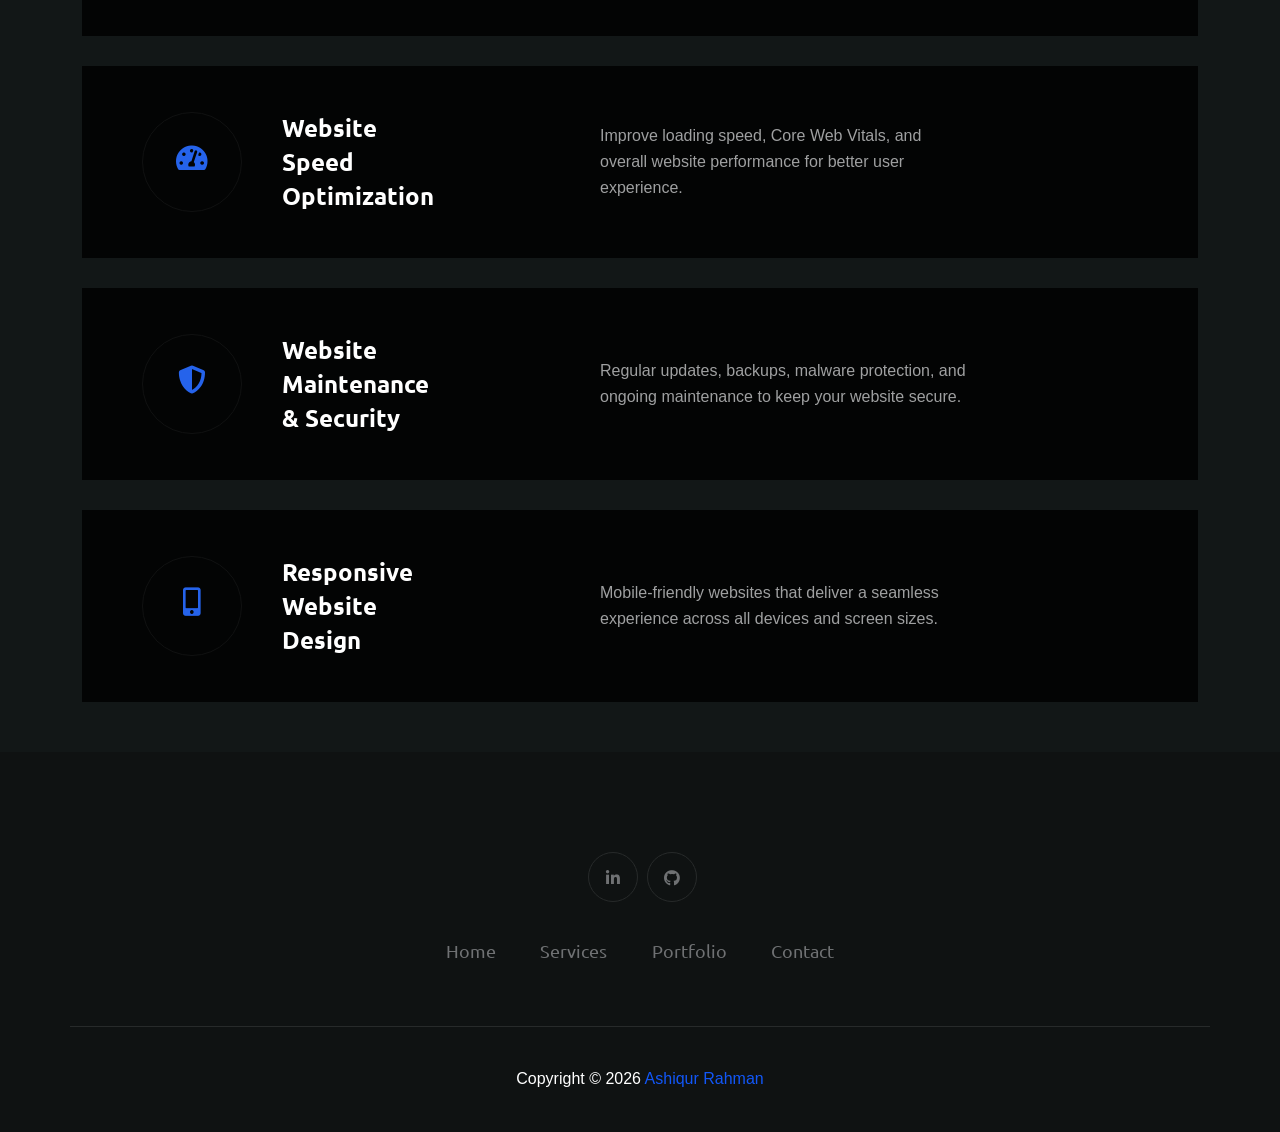
<file: services.html>
<!DOCTYPE html>
<html lang="en">
  <head>
    <!-- Start Meta -->
    <meta charset="UTF-8" />
    <meta http-equiv="X-UA-Compatible" content="IE=edge" />
    <meta name="description" content="Ashiqur Rahman - Portfolio" />
    <meta
      name="keywords"
      content="Ashiqur Rahman, Web Designer, Web Developer, Wordpress, Wordpress Developer, Creative, Digital, multipage, landing, freelancer template"
    />
    <meta name="author" content="Ashiqur-Rahman" />
    <meta name="viewport" content="width=device-width, initial-scale=1" />
    <!-- Title of Site -->
    <title>Ashiqur Rahman - Portfolio</title>
    <!-- Favicons -->
    <link rel="icon" type="image/png" href="assets/img/favicon.png" />
    <!-- Bootstrap CSS -->
    <link rel="stylesheet" href="assets/css/bootstrap.min.css" />
    <!-- font awesome -->
    <link rel="stylesheet" href="assets/css/all.css" />
    <!-- Animate CSS -->
    <link rel="stylesheet" href="assets/css/animate.css" />
    <!-- Swiper -->
    <link rel="stylesheet" href="assets/css/swiper-bundle.min.css" />
    <!-- Magnific -->
    <link rel="stylesheet" href="assets/css/magnific-popup.css" />
    <!-- Mean menu -->
    <link rel="stylesheet" href="assets/css/meanmenu.min.css" />
    <!-- Custom CSS -->
    <link rel="stylesheet" href="assets/sass/style.css" />
  </head>

  <body class="custom__cursor">
    <div class="custom__cursor-one"></div>
    <div class="custom__cursor-two"></div>
    <!-- Preloader start -->
    <div class="theme-loader">
      <div class="spinner">
        <div class="double-bounce1"></div>
        <div class="double-bounce2"></div>
      </div>
    </div>
    <!-- Preloader end -->
    <!-- Header Area Start -->
    <div class="header__area all-page">
      <div class="container custom-container">
        <div class="header__area-box">
          <div class="header__area-box-logo two">
            <a href="index.html">
              <img src="assets/img/logo-2.png" alt="" />
            </a>
            <div class="responsive-menu"></div>
          </div>
          <div class="header__area-box-main-menu meanmenu-responsive">
            <ul id="mobilemenu">
              <li class="menu-item-has-children">
                <a href="index.html">Home</a>
                <!-- <ul class="sub-menu">
                  <li><a href="index.html">Home 01</a></li>
                  <li><a href="index-2.html">Home 02</a></li>
                  <li><a href="index-3.html">Home 03</a></li>
                </ul> -->
              </li>
              <li><a href="about.html">About</a></li>
              <li class="active"><a href="services.html">Services</a></li>
              <li><a href="portfolio.html">Portfolio</a></li>
              <!-- <li><a href="blog.html">News</a></li> -->


             <!--  <li class="menu-item-has-children">
                <a href="#">Page</a>
                <ul class="sub-menu">
                  <li><a href="about.html">About</a></li>
                  <li><a href="services.html">Services</a></li>
                  <li><a href="services-details.html">Services Details</a></li>
                  <li><a href="error.html">Error</a></li>
                </ul>
              </li> -->


              <!-- <li class="menu-item-has-children">
                <a href="#">Portfolio</a>
                <ul class="sub-menu">
                  <li><a href="portfolio-1.html">Portfolio 01</a></li>
                  <li><a href="portfolio-2.html">Portfolio 02</a></li>
                  <li><a href="portfolio-3.html">Portfolio 03</a></li>
                  <li>
                    <a href="portfolio-details.html">Portfolio Details 01</a>
                  </li>
                  <li>
                    <a href="portfolio-details-2.html">Portfolio Details 02</a>
                  </li>
                </ul>
              </li> -->


             <!--  <li class="menu-item-has-children">
                <a href="#">News</a>
                <ul class="sub-menu">
                  <li><a href="blog-standard.html">News</a></li>
                  <li><a href="blog-details.html">News Details</a></li>
                </ul>
              </li> -->

              <li><a href="contact.html">Contact</a></li>
            </ul>
          </div>
          <div class="header__area-box-sidebar">
            <div class="header__area-box-sidebar-popup-icon">
              <a href="#"><i class="fal fa-bars"></i></a>
            </div>
          </div>
          <!-- sidebar Menu Start -->
          <!-- sidebar Menu Start -->
          <div class="header__area-box-sidebar-popup">
            <div class="sidebar-close-btn">
              <a href="#"><i class="fal fa-times"></i></a>
            </div>
            <div class="header__area-box-sidebar-popup-logo">
              <a href="index.html">
                <img src="assets/img/logo-2.png" alt="" />
              </a>
            </div>
            <div class="header__area-box-sidebar-popup-contact">
              <h4 class="mb-25">Contact Me</h4>
              <!-- Form start -->
              <form id="contact-form" 
                      action="https://api.web3forms.com/submit" 
                      method="POST">
                  <!-- Web3Forms Access Key -->
                  <input
                    type="hidden"
                    name="access_key"
                    value="137bc694-3d95-448f-88bc-c1fafa0acda3"/>
                  <!-- Email Subject -->
                  <input
                    type="hidden"
                    name="subject"
                    value="New Message From Ashiq Portfolio"/>

                <div class="row">

                  <div class="col-sm-12 mb-30">
                    <div
                      class="header__area-box-sidebar-popup-contact-form-item two"
                    >
                      <i class="far fa-user"></i>

                      <input
                        type="text"
                        name="name"
                        placeholder="Your Name"
                        required
                      />
                    </div>
                  </div>


                  <div class="col-sm-12 mb-30">
                    <div
                      class="header__area-box-sidebar-popup-contact-form-item two"
                    >
                      <i class="far fa-envelope-open"></i>

                      <input
                        type="email"
                        name="email"
                        placeholder="Email Address"
                        required
                      />
                    </div>
                  </div>


                  <div class="col-sm-12 mb-30">
                    <div
                      class="header__area-box-sidebar-popup-contact-form-item two"
                    >
                      <i class="fal fa-pen"></i>

                      <textarea
                        name="message"
                        rows="5"
                        placeholder="Message"
                        required
                      ></textarea>
                    </div>
                  </div>


                  <div class="col-sm-12">
                    <div
                      class="header__area-box-sidebar-popup-contact-form-item"
                    >
                      <button class="theme-btn-1" type="submit">
                        Submit Now
                        <i class="fal fa-long-arrow-right"></i>
                      </button>
                    </div>
                  </div>
                </div>
              </form>
  <!-- Form End -->
            </div>
          </div>
          <div class="sidebar-overlay"></div>
          <!-- sidebar Menu Start -->
        </div>
      </div>
    </div>
    <!-- Header Area End -->
    <!-- Services Area Start -->
    <div class="services__page section-padding">
        <div class="container">
            <div class="row mb-60">
                <div class="col-xl-6 col-lg-8">
                    <div class="services__page-title lg-t-center">
                        <span class="subtitle">My Services</span>
                        <h2>What I Can Do For You</h2>
                    </div>
                </div>
            </div>

            <div class="row">

                <!-- Website Design -->
                <div class="col-xl-12 mb-30">
                    <div class="services__page-item">
                        <div class="services__page-item-left">
                            <div class="services__page-item-left-icon">
                              <i class="fas fa-bezier-curve"></i>
                            </div>
                            <div class="services__page-item-left-content">
                                <h4><a href="services-details.html">Website Design</a></h4>
                            </div>
                        </div>
                        <div class="services__page-item-center">
                            <p>
                                Modern, clean, and responsive website designs focused on user experience and brand identity.
                            </p>
                        </div>
                        <div class="services__page-item-right">
                        </div>
                    </div>
                </div>

                <!-- Website Development -->
                <div class="col-xl-12 mb-30">
                    <div class="services__page-item">
                        <div class="services__page-item-left">
                            <!-- <div class="services__page-item-left-icon">
                                <img src="assets/img/icon/service-2.png" alt="">
                                <div class="services__area-item-icon-one">
                                    <img src="assets/img/icon/services-2.png" alt="">
                                </div>
                            </div> -->
                            <div class="services__page-item-left-icon">
                              <i class="fas fa-code"></i>
                            </div>
                            <div class="services__page-item-left-content">
                                <h4><a href="services-details.html">Website Development</a></h4>
                            </div>
                        </div>
                        <div class="services__page-item-center">
                            <p>
                                Fast, secure, and scalable websites developed using modern web technologies.
                            </p>
                        </div>
                        <div class="services__page-item-right">
                        </div>
                    </div>
                </div>

                <!-- Web Application Development -->
                <div class="col-xl-12 mb-30">
                    <div class="services__page-item">
                        <div class="services__page-item-left">
                            <div class="services__page-item-left-icon">
                              <i class="fas fa-laptop-code"></i>
                            </div>
                            <div class="services__page-item-left-content">
                                <h4><a href="services-details.html">Web Application Development</a></h4>
                            </div>
                        </div>
                        <div class="services__page-item-center">
                            <p>
                                Custom web applications designed to streamline workflows and improve business productivity.
                            </p>
                        </div>
                        <div class="services__page-item-right">
                        </div>
                    </div>
                </div>

                <!-- WordPress Website Development -->
                <div class="col-xl-12 mb-30">
                    <div class="services__page-item">
                        <div class="services__page-item-left">
                            <div class="services__page-item-left-icon">
                              <i class="fab fa-wordpress"></i>
                            </div>
                            <div class="services__page-item-left-content">
                                <h4><a href="services-details.html">WordPress Website Development</a></h4>
                            </div>
                        </div>
                        <div class="services__page-item-center">
                            <p>
                                Custom WordPress websites with easy management, SEO-friendly structure, and high performance.
                            </p>
                        </div>
                        <div class="services__page-item-right">
                        </div>
                    </div>
                </div>

                <!-- WooCommerce Store Development -->
                <div class="col-xl-12 mb-30">
                    <div class="services__page-item">
                        <div class="services__page-item-left">
                            <div class="services__page-item-left-icon">
                              <i class="fas fa-shopping-cart"></i>
                            </div>
                            <div class="services__page-item-left-content">
                                <h4><a href="services-details.html">WooCommerce Store Development</a></h4>
                            </div>
                        </div>
                        <div class="services__page-item-center">
                            <p>
                                Professional online stores with secure payments, product management, and optimized shopping experience.
                            </p>
                        </div>
                        <div class="services__page-item-right">
                        </div>
                    </div>
                </div>

                <!-- Elementor Website Design -->
                <div class="col-xl-12 mb-30">
                    <div class="services__page-item">
                        <div class="services__page-item-left">
                            <div class="services__page-item-left-icon">
                              <i class="fas fa-layer-group"></i>
                            </div>
                            <div class="services__page-item-left-content">
                                <h4><a href="services-details.html">Elementor Website Design</a></h4>
                            </div>
                        </div>
                        <div class="services__page-item-center">
                            <p>
                                Pixel-perfect Elementor websites that are responsive, editable, and visually engaging.
                            </p>
                        </div>
                        <div class="services__page-item-right">
                        </div>
                    </div>
                </div>

                <!-- Website Speed Optimization -->
                <div class="col-xl-12 mb-30">
                    <div class="services__page-item">
                        <div class="services__page-item-left">
                            <div class="services__page-item-left-icon">
                              <i class="fas fa-tachometer-alt"></i>
                            </div>
                            <div class="services__page-item-left-content">
                                <h4><a href="services-details.html">Website Speed Optimization</a></h4>
                            </div>
                        </div>
                        <div class="services__page-item-center">
                            <p>
                                Improve loading speed, Core Web Vitals, and overall website performance for better user experience.
                            </p>
                        </div>
                        <div class="services__page-item-right">
                        </div>
                    </div>
                </div>

                <!-- Website Maintenance & Security -->
                <div class="col-xl-12 mb-30">
                    <div class="services__page-item">
                        <div class="services__page-item-left">
                            <div class="services__page-item-left-icon">
                              <i class="fas fa-shield-alt"></i>
                            </div>
                            <div class="services__page-item-left-content">
                                <h4><a href="services-details.html">Website Maintenance & Security</a></h4>
                            </div>
                        </div>
                        <div class="services__page-item-center">
                            <p>
                                Regular updates, backups, malware protection, and ongoing maintenance to keep your website secure.
                            </p>
                        </div>
                        <div class="services__page-item-right">
                        </div>
                    </div>
                </div>

                <!-- Responsive Website Design -->
                <div class="col-xl-12">
                    <div class="services__page-item">
                        <div class="services__page-item-left">
                            <div class="services__page-item-left-icon">
                              <i class="fas fa-mobile-alt"></i>
                            </div>
                            <div class="services__page-item-left-content">
                                <h4><a href="services-details.html">Responsive Website Design</a></h4>
                            </div>
                        </div>
                        <div class="services__page-item-center">
                            <p>
                                Mobile-friendly websites that deliver a seamless experience across all devices and screen sizes.
                            </p>
                        </div>
                        <div class="services__page-item-right">
                        </div>
                    </div>
                </div>

            </div>
        </div>
    </div>
<!-- Services Area End -->
    <!-- Video Area Start
    <div class="video__area" data-background="assets/img/video-1.jpg">
      <div class="container">
        <div class="row">
          <div class="col-xl-12">
            <div class="video__area-play-icon video-pulse">
              <a
                class="video-popup"
                href="https://www.youtube.com/watch?v=0WC-tD-njcA"
                ><i class="fas fa-play"></i
              ></a>
            </div>
          </div>
        </div>
      </div>
    </div>
    Video Area End -->
    <!-- Feedback Area Start -->
    <!-- <div class="feedback__area section-padding">
      <div class="container">
        <div class="row mb-60">
          <div class="col-xl-12">
            <div class="feedback__area-title">
              <span class="subtitle-one">Client Testimonials</span>
              <h2>What My Clients Say</h2>
            </div>
          </div>
        </div>
        <div class="row">
          <div class="col-xl-4 col-lg-6 xl-mb-30">
            <div class="feedback__area-item">
              <div class="feedback__area-item-quote">
                <img src="assets/img/icon/quote.png" alt="" />
              </div>
              <div class="feedback__area-item-reviews">
                <h5>Outstanding :</h5>
                <ul>
                  <li>
                    <a href="#"><i class="fas fa-star"></i></a>
                  </li>
                  <li>
                    <a href="#"><i class="fas fa-star"></i></a>
                  </li>
                  <li>
                    <a href="#"><i class="fas fa-star"></i></a>
                  </li>
                  <li>
                    <a href="#"><i class="fas fa-star"></i></a>
                  </li>
                  <li>
                    <a href="#"><i class="fas fa-star"></i></a>
                  </li>
                </ul>
              </div>
              <div class="feedback__area-item-content">
                <p>
                  Ashiq delivered exactly what I needed. The website is fast, responsive, and looks fantastic on every device. Communication was excellent throughout the project.
                </p>
              </div>
              <div class="feedback__area-item-bottom">
                <div class="feedback__area-item-bottom-avatar">
                  <img src="assets/img/avatar/client.jpg" alt="" />
                </div>
                <div class="feedback__area-item-bottom-title">
                  <h5>James Wilson</h5>
                  <span>Small Business Owner</span>
                </div>
              </div>
            </div>
          </div>
          <div class="col-xl-4 col-lg-6 lg-mb-30">
            <div class="feedback__area-item">
              <div class="feedback__area-item-quote">
                <img src="assets/img/icon/quote.png" alt="" />
              </div>
              <div class="feedback__area-item-reviews">
                <h5>Excellent :</h5>
                <ul>
                  <li>
                    <a href="#"><i class="fas fa-star"></i></a>
                  </li>
                  <li>
                    <a href="#"><i class="fas fa-star"></i></a>
                  </li>
                  <li>
                    <a href="#"><i class="fas fa-star"></i></a>
                  </li>
                  <li>
                    <a href="#"><i class="fas fa-star"></i></a>
                  </li>
                  <li>
                    <a href="#"><i class="fas fa-star"></i></a>
                  </li>
                </ul>
              </div>
              <div class="feedback__area-item-content">
                <p>
                 Professional, reliable, and highly skilled in WordPress. My WooCommerce store was completed on time and exceeded my expectations.
                </p>
              </div>
              <div class="feedback__area-item-bottom">
                <div class="feedback__area-item-bottom-avatar">
                  <img src="assets/img/avatar/client-1.jpg" alt="" />
                </div>
                <div class="feedback__area-item-bottom-title">
                  <h5>Sarah Johnson</h5>
                  <span>eCommerce Manager</span>
                </div>
              </div>
            </div>
          </div>
          <div class="col-xl-4 col-lg-6">
            <div class="feedback__area-item">
              <div class="feedback__area-item-quote">
                <img src="assets/img/icon/quote.png" alt="" />
              </div>
              <div class="feedback__area-item-reviews">
                <h5>Amazing Work :</h5>
                <ul>
                  <li>
                    <a href="#"><i class="fas fa-star"></i></a>
                  </li>
                  <li>
                    <a href="#"><i class="fas fa-star"></i></a>
                  </li>
                  <li>
                    <a href="#"><i class="fas fa-star"></i></a>
                  </li>
                  <li>
                    <a href="#"><i class="fas fa-star"></i></a>
                  </li>
                  <li>
                    <a href="#"><i class="fas fa-star"></i></a>
                  </li>
                </ul>
              </div>
              <div class="feedback__area-item-content">
                <p>
                 Great attention to detail and clean development work. I would definitely hire Ashiq again for future web development projects.
                </p>
              </div>
              <div class="feedback__area-item-bottom">
                <div class="feedback__area-item-bottom-avatar">
                  <img src="assets/img/avatar/client-2.jpg" alt="" />
                </div>
                <div class="feedback__area-item-bottom-title">
                  <h5>Michael Carter</h5>
                  <span>Startup Founder</span>
                </div>
              </div>
            </div>
          </div>
        </div>
      </div>
    </div> -->
    <!-- Feedback Area End -->
    <!-- Footer Area Start -->
    <div class="footer__area pt-60 pb-60">
      <div class="container">
        <div class="row align-items-center">
          <div class="col-xl-12">
            <div class="footer__area-widget t-center">
              <div class="footer__area-widget-about">
                <div class="footer__area-widget-about-social three">
                  <ul>
                    <li>
                      <a href="https://www.linkedin.com/in/ashiqur-rahman-webdev/" target="_blank">
                        <i class="fab fa-linkedin-in"></i>
                      </a>
                    </li>

                    <li>
                      <a href="https://github.com/webDeveloperAshiq" target="_blank">
                        <i class="fab fa-github"></i>
                      </a>
                    </li>
                </ul>
                </div>
                <div class="footer__area-widget-about-menu three">
                  <ul>
                    <li><a href="index.html">Home</a></li>
                    <li><a href="services.html">Services</a></li>
                    <!-- <li><a href="blog-standard.html">News</a></li> -->
                    <li><a href="portfolio-1.html">Portfolio</a></li>
                    <li><a href="contact.html">Contact</a></li>
                  </ul>
                </div>
              </div>
            </div>
          </div>
        </div>
      </div>
    </div>
    <!-- Footer Area End -->
    <!-- Copyright Area Start -->
    <div class="copyright__area">
      <div class="container">
        <div class="row align-items-center copyright__area-border">
          <div class="col-xl-12">
            <div class="copyright__area-left t-center">
              <p>
                Copyright © 2026<a href="index.html"> Ashiqur Rahman</a>
              </p>
            </div>
          </div>
        </div>
      </div>
    </div>
    <!-- Copyright Area End -->
    <!-- Scroll Btn Start -->
    <div class="scroll-up">
      <svg
        class="scroll-circle svg-content"
        width="100%"
        height="100%"
        viewBox="-1 -1 102 102"
      >
        <path d="M50,1 a49,49 0 0,1 0,98 a49,49 0 0,1 0,-98" />
      </svg>
    </div>
    <!-- Scroll Btn End -->
    <!-- Main JS -->
    <script src="assets/js/jquery-3.6.0.min.js"></script>
    <!-- Bootstrap JS -->
    <script src="assets/js/bootstrap.min.js"></script>
    <!-- Counter up -->
    <script src="assets/js/jquery.counterup.min.js"></script>
    <!-- Popper JS -->
    <script src="assets/js/popper.min.js"></script>
    <!-- Progressbar JS -->
    <script src="assets/js/progressbar.min.js"></script>
    <!-- Magnific JS -->
    <script src="assets/js/jquery.magnific-popup.min.js"></script>
    <!-- Swiper JS -->
    <script src="assets/js/swiper-bundle.min.js"></script>
    <!-- Waypoints JS -->
    <script src="assets/js/jquery.waypoints.min.js"></script>
    <!-- Isotope JS -->
    <script src="assets/js/isotope.pkgd.min.js"></script>
    <!-- Mean menu -->
    <script src="assets/js/jquery.meanmenu.min.js"></script>
    <!-- Custom JS -->
    <script src="assets/js/custom.js"></script>




    <!-- Messgase JS -->
    <script>
        document.addEventListener("DOMContentLoaded", function () {

            const form = document.getElementById("contact-form");
            const button = form.querySelector('button[type="submit"]');

            const messageBox = document.createElement("div");

            messageBox.id = "contact-form-message";
            messageBox.style.display = "none";
            messageBox.style.marginTop = "20px";
            messageBox.style.padding = "14px 18px";
            messageBox.style.fontSize = "16px";
            messageBox.style.border = "1px solid";

            form.appendChild(messageBox);

            form.addEventListener("submit", async function (e) {

                e.preventDefault();

                const originalButton = button.innerHTML;

                // Loading
                button.disabled = true;
                button.innerHTML =
                    'Sending... <i class="fal fa-spinner fa-spin"></i>';

                messageBox.style.display = "none";

                try {

                    const formData = new FormData(form);

                    // Web3Forms official JSON method
                    const object = Object.fromEntries(formData);
                    const json = JSON.stringify(object);

                    const response = await fetch(
                        "https://api.web3forms.com/submit",
                        {
                            method: "POST",

                            headers: {
                                "Content-Type": "application/json",
                                "Accept": "application/json"
                            },

                            body: json
                        }
                    );

                    const data = await response.json();

                    console.log("Web3Forms response:", data);

                    if (response.status === 200 && data.success) {

                        messageBox.style.display = "block";
                        messageBox.style.color = "#00c853";
                        messageBox.style.borderColor = "#00c853";

                        messageBox.innerHTML =
                            '<i class="fal fa-check-circle"></i> ' +
                            'Message sent successfully!';

                        form.reset();

                    } else {

                        messageBox.style.display = "block";
                        messageBox.style.color = "#ff4444";
                        messageBox.style.borderColor = "#ff4444";

                        messageBox.innerHTML =
                            '<i class="fal fa-times-circle"></i> ' +
                            (data.message || "Something went wrong.");

                        console.log("Web3Forms error:", data);
                    }

                } catch (error) {

                    console.error("Form error:", error);

                    messageBox.style.display = "block";
                    messageBox.style.color = "#ff4444";
                    messageBox.style.borderColor = "#ff4444";

                    messageBox.innerHTML =
                        '<i class="fal fa-times-circle"></i> ' +
                        'Unable to send your message. Please try again.';

                }

                // Button restore
                button.disabled = false;
                button.innerHTML = originalButton;
            });
        });
    </script>
  </body>
</html>
</file>
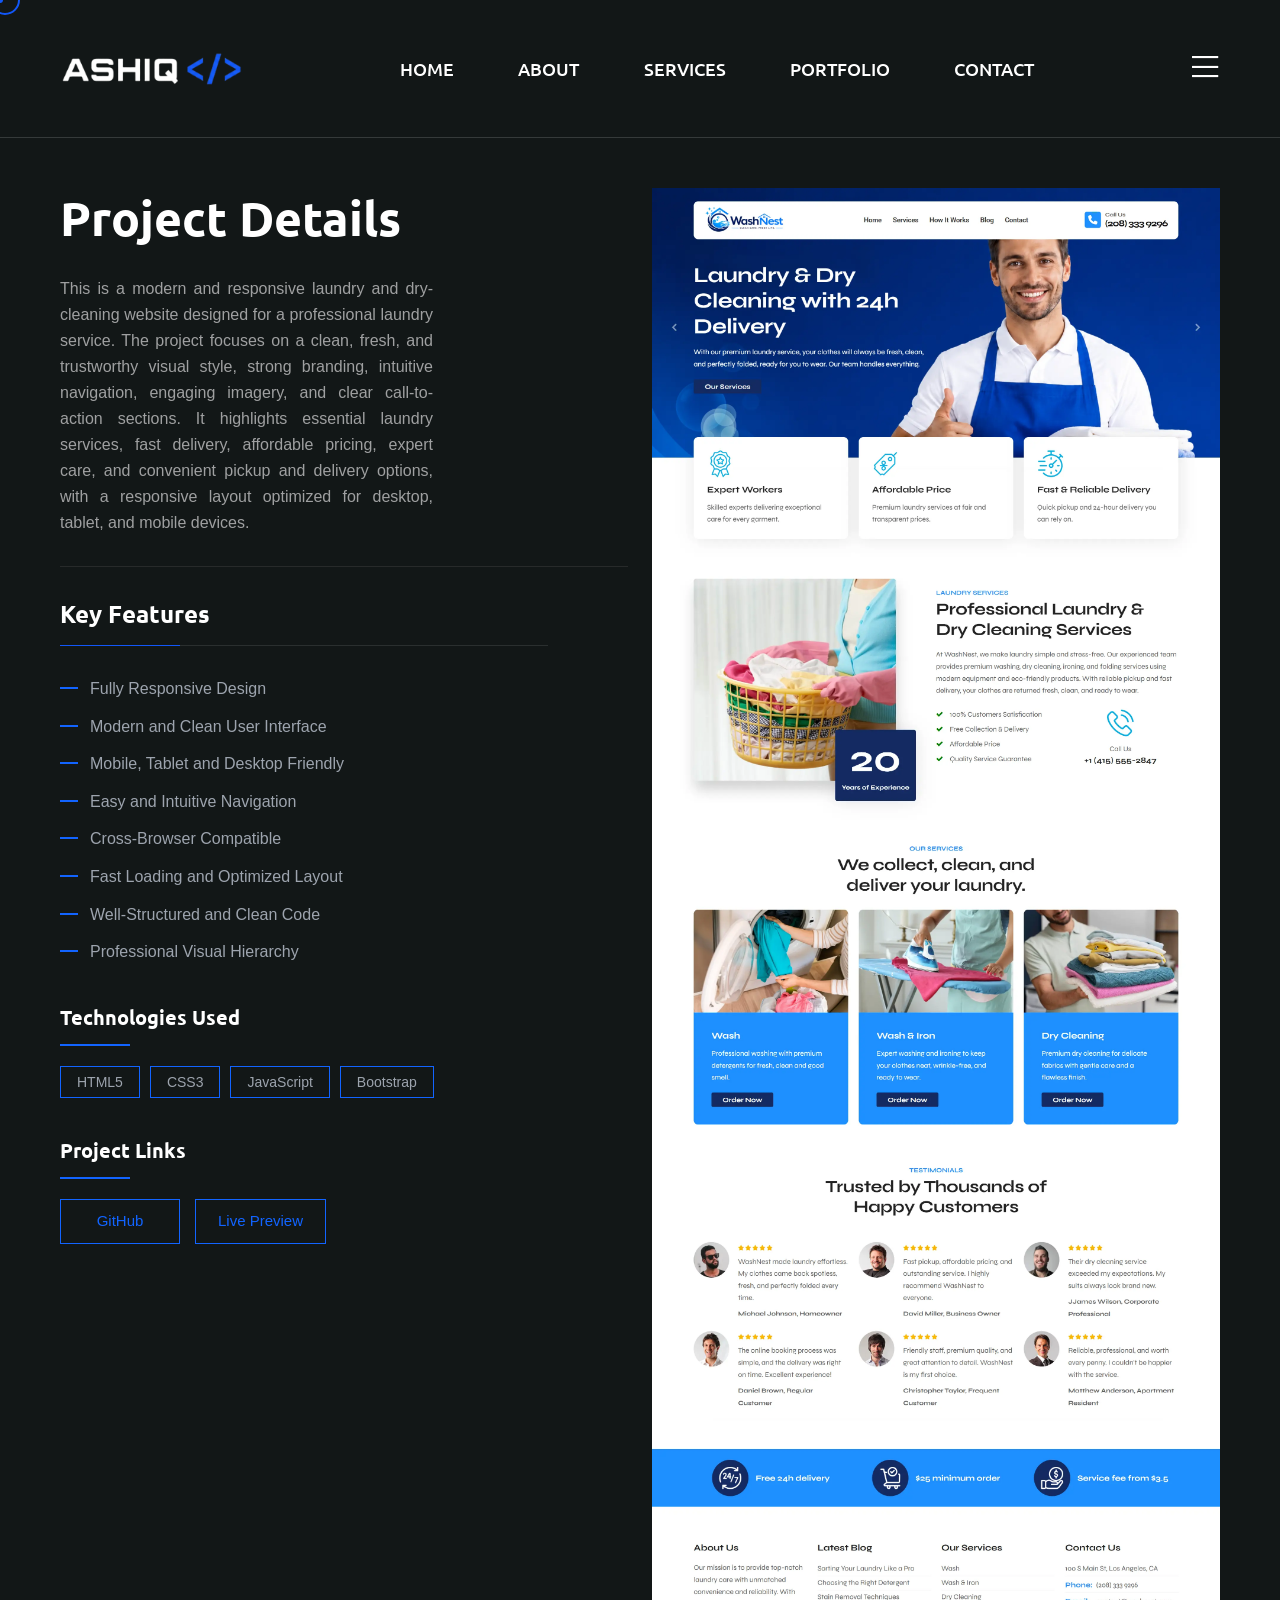
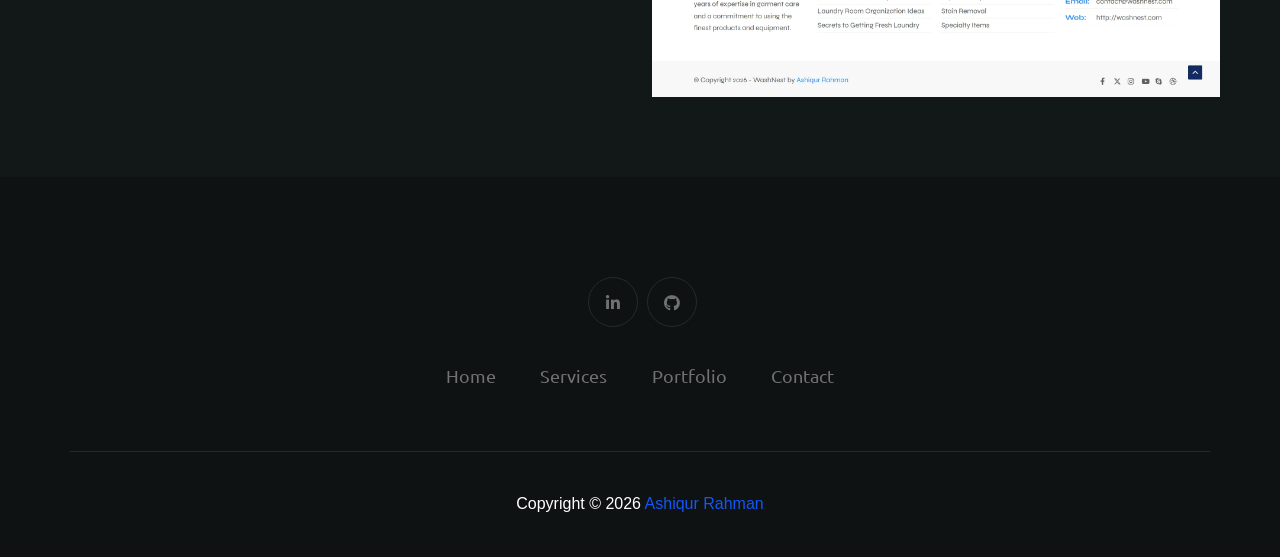
<file: washnest.html>
<!DOCTYPE html>
<html lang="en">
  <head>
    <!-- Start Meta -->
    <meta charset="UTF-8" />
    <meta http-equiv="X-UA-Compatible" content="IE=edge" />
    <meta name="description" content="Ashiqur Rahman - Portfolio" />
    <meta
      name="keywords"
      content="Ashiqur Rahman, Web Designer, Web Developer, Wordpress, Wordpress Developer, Creative, Digital, multipage, landing, freelancer"
    />
    <meta name="author" content="Ashiqur-Rahman" />
    <meta name="viewport" content="width=device-width, initial-scale=1" />
    <!-- Title of Site -->
    <title>Ashiqur Rahman - Portfolio</title>
    <!-- Favicons -->
    <link rel="icon" type="image/png" href="assets/img/favicon.png" />
    <!-- Bootstrap CSS -->
    <link rel="stylesheet" href="assets/css/bootstrap.min.css" />
    <!-- font awesome -->
    <link rel="stylesheet" href="assets/css/all.css" />
    <!-- Animate CSS -->
    <link rel="stylesheet" href="assets/css/animate.css" />
    <!-- Swiper -->
    <link rel="stylesheet" href="assets/css/swiper-bundle.min.css" />
    <!-- Magnific -->
    <link rel="stylesheet" href="assets/css/magnific-popup.css" />
    <!-- Mean menu -->
    <link rel="stylesheet" href="assets/css/meanmenu.min.css" />
    <!-- Custom CSS -->
    <link rel="stylesheet" href="assets/sass/style.css" />
  </head>

  <body class="custom__cursor">
    <div class="custom__cursor-one"></div>
    <div class="custom__cursor-two"></div>
    <!-- Preloader start -->
    <div class="theme-loader">
      <div class="spinner">
        <div class="double-bounce1"></div>
        <div class="double-bounce2"></div>
      </div>
    </div>
    <!-- Preloader end -->
    <!-- Header Area Start -->
    <div class="header__area all-page">
      <div class="container custom-container">
        <div class="header__area-box">
          <div class="header__area-box-logo two">
            <a href="index.html">
              <img src="assets/img/logo-2.png" alt="" />
            </a>
            <div class="responsive-menu"></div>
          </div>
          <div class="header__area-box-main-menu meanmenu-responsive">
            <ul id="mobilemenu">
                <li class="menu-item-has-children">
                <a href="index.html">Home</a></li>
                <li><a href="about.html">About</a></li>
                <li><a href="services.html">Services</a></li>
                <li class="menu-item-has-children"><a href="portfolio.html">Portfolio</a></li>
                <li><a href="contact.html">Contact</a></li>
            </ul>
          </div>
          <div class="header__area-box-sidebar">
            <div class="header__area-box-sidebar-popup-icon">
              <a href="#"><i class="fal fa-bars"></i></a>
            </div>
          </div>
          <!-- sidebar Menu Start -->
          <div class="header__area-box-sidebar-popup">
            <div class="sidebar-close-btn">
              <a href="#"><i class="fal fa-times"></i></a>
            </div>
            <div class="header__area-box-sidebar-popup-logo">
              <a href="index.html">
                <img src="assets/img/logo-2.png" alt="" />
              </a>
            </div>
            <div class="header__area-box-sidebar-popup-contact">
              <h4 class="mb-25">Contact Me</h4>
   <!-- Form start -->
              <form id="contact-form" 
                      action="https://api.web3forms.com/submit" 
                      method="POST">
                  <!-- Web3Forms Access Key -->
                  <input
                    type="hidden"
                    name="access_key"
                    value="137bc694-3d95-448f-88bc-c1fafa0acda3"/>
                  <!-- Email Subject -->
                  <input
                    type="hidden"
                    name="subject"
                    value="New Message From Ashiq Portfolio"/>

                <div class="row">

                  <div class="col-sm-12 mb-30">
                    <div
                      class="header__area-box-sidebar-popup-contact-form-item two"
                    >
                      <i class="far fa-user"></i>

                      <input
                        type="text"
                        name="name"
                        placeholder="Your Name"
                        required
                      />
                    </div>
                  </div>


                  <div class="col-sm-12 mb-30">
                    <div
                      class="header__area-box-sidebar-popup-contact-form-item two"
                    >
                      <i class="far fa-envelope-open"></i>

                      <input
                        type="email"
                        name="email"
                        placeholder="Email Address"
                        required
                      />
                    </div>
                  </div>


                  <div class="col-sm-12 mb-30">
                    <div
                      class="header__area-box-sidebar-popup-contact-form-item two"
                    >
                      <i class="fal fa-pen"></i>

                      <textarea
                        name="message"
                        rows="5"
                        placeholder="Message"
                        required
                      ></textarea>
                    </div>
                  </div>


                  <div class="col-sm-12">
                    <div
                      class="header__area-box-sidebar-popup-contact-form-item"
                    >
                      <button class="theme-btn-1" type="submit">
                        Submit Now
                        <i class="fal fa-long-arrow-right"></i>
                      </button>
                    </div>
                  </div>
                </div>
              </form>
  <!-- Form End -->

            </div>
          </div>
          <div class="sidebar-overlay"></div>
          <!-- sidebar Menu Start -->
        </div>
      </div>
    </div>
    <!-- Header Area End -->
    <!-- Portfolio Details Start -->
    <div class="portfolio__details-two section-padding">
      <div class="container-fluit">
        <div class="row">
          <div class="col-xl-6 col-lg-6 lg-mb-30 project-left">
            <div class="portfolio__details-two-left">
              <div class="portfolio__details-two-left-content">
                <h2 class="mb-30">Project Details</h2>
                <p class="mb-20">
                  This is a modern and responsive laundry and dry-cleaning website designed for a professional laundry service. The project focuses on a clean, fresh, and trustworthy visual style, strong branding, intuitive navigation, engaging imagery, and clear call-to-action sections. It highlights essential laundry services, fast delivery, affordable pricing, expert care, and convenient pickup and delivery options, with a responsive layout optimized for desktop, tablet, and mobile devices.
                </p>
              </div>
              <div class="all__sidebar">
                <div class="all__sidebar-item details one">
                    <h4>Key Features</h4>

                    <div class="project-features">
                        <ul>
                            <li>Fully Responsive Design</li>
                            <li>Modern and Clean User Interface</li>
                            <li>Mobile, Tablet and Desktop Friendly</li>
                            <li>Easy and Intuitive Navigation</li>
                            <li>Cross-Browser Compatible</li>
                            <li>Fast Loading and Optimized Layout</li>
                            <li>Well-Structured and Clean Code</li>
                            <li>Professional Visual Hierarchy</li>
                        </ul>
                    </div>
                </div>
                <div class="technology-used">
                      <h4>Technologies Used</h4>
                      <div class="technology-list">
                          <span>HTML5</span>
                          <span>CSS3</span>
                          <span>JavaScript</span>
                          <span>Bootstrap</span>
                      </div>
                  </div>
                  <div class="project-links-section">
                    <h4>Project Links</h4>
                    <div class="project-links">
                        <a href="https://github.com/webDeveloperAshiq/WashNestLaundryservice" class="project-btn" target="_blank">
                            GitHub
                        </a>
                        <a href="https://webdeveloperashiq.github.io/WashNestLaundryservice/" class="project-btn" target="_blank">
                            Live Preview
                        </a>
                    </div>
                </div>
              </div>
            </div>
          </div>
          <div class="col-xl-6 col-lg-6 project-right">
            <div class="row mb-30">
              <div class="col-sm-6 sm-mb-30">
                <!-- Portfolio Image -->
                <img
                  class="img__full"
                  src="assets/img/portfolio/WashNestLaundryservice-home.png"
                  alt=""
                />
              </div>
            </div>
          </div>
        </div>
      </div>
    </div>
    <!-- Portfolio Details End -->
    <!-- Footer Area Start -->
     <div class="footer__area pt-60 pb-60">
      <div class="container">
        <div class="row align-items-center">
          <div class="col-xl-12">
            <div class="footer__area-widget t-center">
              <div class="footer__area-widget-about">
                <div class="footer__area-widget-about-social three">
                  <ul>
                    <li>
                      <a href="https://www.linkedin.com/in/ashiqur-rahman-webdev/" target="_blank">
                        <i class="fab fa-linkedin-in"></i>
                      </a>
                    </li>

                    <li>
                      <a href="https://github.com/webDeveloperAshiq" target="_blank">
                        <i class="fab fa-github"></i>
                      </a>
                    </li>
                </ul>
                </div>
                <div class="footer__area-widget-about-menu three">
                  <ul>
                    <li><a href="index.html">Home</a></li>
                    <li><a href="services.html">Services</a></li>
                    <!-- <li><a href="blog-standard.html">News</a></li> -->
                    <li><a href="portfolio-1.html">Portfolio</a></li>
                    <li><a href="contact.html">Contact</a></li>
                  </ul>
                </div>
              </div>
            </div>
          </div>
        </div>
      </div>
    </div>
    <!-- Footer Area End -->
    <!-- Copyright Area Start -->
    <div class="copyright__area">
      <div class="container">
        <div class="row align-items-center copyright__area-border">
          <div class="col-xl-12">
            <div class="copyright__area-left t-center">
              <p>
                Copyright © 2026<a href="index.html"> Ashiqur Rahman</a>
              </p>
            </div>
          </div>
        </div>
      </div>
    </div>
    <!-- Copyright Area End -->
    <!-- Scroll Btn Start -->
    <div class="scroll-up">
      <svg
        class="scroll-circle svg-content"
        width="100%"
        height="100%"
        viewBox="-1 -1 102 102"
      >
        <path d="M50,1 a49,49 0 0,1 0,98 a49,49 0 0,1 0,-98" />
      </svg>
    </div>
    <!-- Scroll Btn End -->
    <!-- Main JS -->
    <script src="assets/js/jquery-3.6.0.min.js"></script>
    <!-- Bootstrap JS -->
    <script src="assets/js/bootstrap.min.js"></script>
    <!-- Counter up -->
    <script src="assets/js/jquery.counterup.min.js"></script>
    <!-- Popper JS -->
    <script src="assets/js/popper.min.js"></script>
    <!-- Progressbar JS -->
    <script src="assets/js/progressbar.min.js"></script>
    <!-- Magnific JS -->
    <script src="assets/js/jquery.magnific-popup.min.js"></script>
    <!-- Swiper JS -->
    <script src="assets/js/swiper-bundle.min.js"></script>
    <!-- Waypoints JS -->
    <script src="assets/js/jquery.waypoints.min.js"></script>
    <!-- Isotope JS -->
    <script src="assets/js/isotope.pkgd.min.js"></script>
    <!-- Mean menu -->
    <script src="assets/js/jquery.meanmenu.min.js"></script>
    <!-- Custom JS -->
    <script src="assets/js/custom.js"></script>




    <!-- Messgase JS -->
      



<script>
document.addEventListener("DOMContentLoaded", function () {

    const form = document.getElementById("contact-form");
    const button = form.querySelector('button[type="submit"]');

    // Form-এর নিচে message box তৈরি হবে
    const messageBox = document.createElement("div");

    messageBox.id = "contact-form-message";
    messageBox.style.display = "none";
    messageBox.style.marginTop = "20px";
    messageBox.style.padding = "14px 18px";
    messageBox.style.fontSize = "16px";
    messageBox.style.border = "1px solid";

    form.appendChild(messageBox);


    form.addEventListener("submit", async function (e) {

        e.preventDefault();

        const originalButton = button.innerHTML;

        // Loading
        button.disabled = true;
        button.innerHTML =
            'Sending... <i class="fal fa-spinner fa-spin"></i>';

        messageBox.style.display = "none";


        try {

            const formData = new FormData(form);

            // Web3Forms official JSON method
            const object = Object.fromEntries(formData);
            const json = JSON.stringify(object);


            const response = await fetch(
                "https://api.web3forms.com/submit",
                {
                    method: "POST",

                    headers: {
                        "Content-Type": "application/json",
                        "Accept": "application/json"
                    },

                    body: json
                }
            );


            const data = await response.json();


            console.log("Web3Forms response:", data);


            if (response.status === 200 && data.success) {

                messageBox.style.display = "block";
                messageBox.style.color = "#00c853";
                messageBox.style.borderColor = "#00c853";

                messageBox.innerHTML =
                    '<i class="fal fa-check-circle"></i> ' +
                    'Message sent successfully!';

                form.reset();

            } else {

                messageBox.style.display = "block";
                messageBox.style.color = "#ff4444";
                messageBox.style.borderColor = "#ff4444";

                messageBox.innerHTML =
                    '<i class="fal fa-times-circle"></i> ' +
                    (data.message || "Something went wrong.");

                console.log("Web3Forms error:", data);
            }


        } catch (error) {

            console.error("Form error:", error);

            messageBox.style.display = "block";
            messageBox.style.color = "#ff4444";
            messageBox.style.borderColor = "#ff4444";

            messageBox.innerHTML =
                '<i class="fal fa-times-circle"></i> ' +
                'Unable to send your message. Please try again.';

        }


        // Button restore
        button.disabled = false;
        button.innerHTML = originalButton;

    });

});
</script>





  </body>
</html>
</file>
<file: assets/sass/style.css>
/*==========================================================================
Font
========================================================================== */
/*==========================================================================
Color
========================================================================== */
/*==========================================================================
Common Css
==========================================================================*/
@import url("https://fonts.googleapis.com/css2?family=Lora:wght@400;500;600;700&display=swap");
@import url("https://fonts.googleapis.com/css2?family=Ubuntu:wght@300;400;500;700&display=swap");
body {
  font-family: "Inter", sans-serif;
  color: #CFD0D0;
  font-size: 16px;
  line-height: 26px;
  font-weight: 400;
}

img {
  max-width: 100%;
  height: auto;
  transition: all 0.4s ease-out 0s;
}

a {
  outline: none;
  color: inherit;
  text-decoration: none;
}

a,
button,
i {
  text-decoration: none;
  color: inherit;
}

a:focus,
a:hover {
  text-decoration: none;
  color: inherit;
}

.section-padding {
  padding: 50px 0px;
}

@media (max-width: 575px) {
  .section-padding {
    padding: 30px 0px;
  }
}
.display-none {
  display: none;
}

.img__full {
  width: 100%;
}

/*==========================================================================
Form
==========================================================================*/
button,
input[type=button],
input[type=reset],
input[type=submit] {
  border: 1px solid #272A2A;
  border-color: transparent;
  border-radius: 0px;
  background: #1257F8;
  color: #FFFFFF;
  line-height: 1;
  padding: 0.6em 1em 0.4em;
}

button:hover,
input[type=button]:hover,
input[type=reset]:hover,
input[type=submit]:hover {
  border-color: transparent;
}

button:active,
button:focus,
input[type=button]:active,
input[type=button]:focus,
input[type=reset]:active,
input[type=reset]:focus,
input[type=submit]:active,
input[type=submit]:focus {
  border-color: transparent;
}

input[type=text],
input[type=email],
input[type=url],
input[type=password],
input[type=search],
input[type=number],
input[type=tel],
input[type=range],
input[type=date],
input[type=month],
input[type=week],
input[type=time],
input[type=datetime],
input[type=datetime-local],
input[type=color],
textarea {
  color: #FFFFFF;
  border: 1px solid;
  border-radius: 0px;
  width: 100%;
  height: 60px;
  border: 1px solid #272A2A;
  background: #FFFFFF;
  padding-left: 20px;
}

input[type=text]:focus,
input[type=email]:focus,
input[type=url]:focus,
input[type=password]:focus,
input[type=search]:focus,
input[type=number]:focus,
input[type=tel]:focus,
input[type=range]:focus,
input[type=date]:focus,
input[type=month]:focus,
input[type=week]:focus,
input[type=time]:focus,
input[type=datetime]:focus,
input[type=datetime-local]:focus,
input[type=color]:focus,
textarea:focus {
  color: #FFFFFF;
  outline: none;
  box-shadow: none;
  border-color: #1257F8;
}

select {
  border: 1px solid #3F4144;
}

textarea {
  width: 100%;
  height: 150px;
  padding-top: 15px;
}

button,
button:hover,
button:focus {
  box-shadow: none;
  border: none;
  outline: none;
}

/*==========================================================================
Hedging CSS
==========================================================================*/
h1 {
  font-size: 84px;
  line-height: 94px;
  padding: 0;
  margin: 0;
  color: #FFFFFF;
  font-family: "Ubuntu", sans-serif;
  font-weight: 700;
}

h2 {
  font-size: 48px;
  line-height: 58px;
  padding: 0;
  margin: 0;
  color: #FFFFFF;
  font-family: "Ubuntu", sans-serif;
  font-weight: 700;
}

h3 {
  font-size: 30px;
  line-height: 40px;
  padding: 0;
  margin: 0;
  color: #FFFFFF;
  font-family: "Ubuntu", sans-serif;
  font-weight: 700;
}

h4 {
  font-size: 24px;
  line-height: 34px;
  padding: 0;
  margin: 0;
  color: #FFFFFF;
  font-family: "Ubuntu", sans-serif;
  font-weight: 700;
}

h5 {
  font-size: 20px;
  line-height: 30px;
  padding: 0;
  margin: 0;
  color: #FFFFFF;
  font-family: "Ubuntu", sans-serif;
  font-weight: 700;
}

h6 {
  font-size: 18px;
  line-height: 28px;
  padding: 0;
  margin: 0;
  color: #FFFFFF;
  font-family: "Ubuntu", sans-serif;
  font-weight: 700;
}

p {
  font-size: 16px;
  line-height: 26px;
  padding: 0;
  margin: 0;
  color: #9FA0A1;
  font-family: "Inter", sans-serif;
}

.t-left {
  text-align: left;
}

.t-center {
  text-align: center;
}

.t-right {
  text-align: right;
}

@media (max-width: 767px) {
  h2 {
    font-size: 46px;
    line-height: 56px;
  }
}
@media (max-width: 530px) {
  h2 {
    font-size: 40px;
    line-height: 50px;
  }
}
@media (max-width: 460px) {
  h2 {
    font-size: 38px;
    line-height: 48px;
  }
}
@media (max-width: 430px) {
  h2 {
    font-size: 30px;
    line-height: 40px;
  }
  h3 {
    font-size: 26px;
    line-height: 36px;
  }
  h4 {
    font-size: 24px;
    line-height: 34px;
  }
}
/*==========================================================================
Theme Btn CSS
==========================================================================*/
.theme-btn,
.theme-btn-1 {
  background: #1257F8;
  color: #FFFFFF;
  display: inline-flex;
  font-size: 16px;
  padding: 0 35px;
  text-align: center;
  font-weight: 700;
  font-family: "Inter", sans-serif;
  z-index: 3;
  position: relative;
  transition: all 0.5s ease-out 0s;
  align-items: center;
  line-height: 60px;
  overflow: hidden;
}
.theme-btn::after,
.theme-btn-1::after {
  position: absolute;
  content: "";
  position: absolute;
  width: 0;
  transition: all 0.5s ease-out 0s;
  height: 100%;
  top: 0;
  left: 0;
  right: 0;
  margin: 0 auto;
  z-index: -1;
}
.theme-btn i::before,
.theme-btn-1 i::before {
  font-size: 22px;
  margin-left: 10px;
  top: 1px;
  position: relative;
}
.theme-btn:hover,
.theme-btn-1:hover {
  color: #FFFFFF;
}
.theme-btn:hover::after,
.theme-btn-1:hover::after {
  width: 100%;
}
.theme-btn:focus,
.theme-btn-1:focus {
  color: #FFFFFF;
}

.theme-btn {
  background: #005BA4;
}
.theme-btn:hover {
  color: #030404;
}
.theme-btn::after {
  background: #FFFFFF;
}

.theme-btn-1 {
  background: #1257F8;
}
.theme-btn-1:hover {
  color: #030404;
}
.theme-btn-1::after {
  background: #FFFFFF;
}

.simple-btn {
  display: inline-block;
  color: #FFFFFF;
  font-size: 14px;
  line-height: 24px;
  font-weight: 600;
  transition: all 0.4s ease-in-out;
  text-transform: capitalize;
}
.simple-btn i {
  position: relative;
  top: 1px;
  margin-left: 8px;
}
.simple-btn:hover {
  color: #1257F8;
}

.subtitle {
  display: inline-block;
  position: relative;
  font-weight: 500;
  color: #1257F8;
  text-transform: capitalize;
  z-index: 1;
  margin-bottom: 6px;
  padding-left: 70px;
  font-family: "Ubuntu", sans-serif;
}
.subtitle::after {
  position: absolute;
  top: 13px;
  content: "";
  left: 0;
  width: 50px;
  height: 1px;
  background: #1257F8;
}
.subtitle.one {
  color: #005BA4;
}
.subtitle.one::after {
  background: #005BA4;
}

.subtitle-one {
  display: inline-block;
  font-family: "Ubuntu", sans-serif;
  position: relative;
  font-weight: 600;
  color: #1257F8;
  text-transform: capitalize;
  z-index: 1;
  margin-bottom: 6px;
}

@-webkit-keyframes rotate {
  100% {
    transform: rotate(90deg);
  }
}

@keyframes rotate {
  100% {
    transform: rotate(90deg);
  }
}
/*==========================================================================
Scroll Top CSS
==========================================================================*/
.scroll-up {
  cursor: pointer;
  display: block;
  border-radius: 50px;
  box-shadow: inset 0 0 0 2px #3F4144;
  z-index: 10000;
  opacity: 0;
  visibility: hidden;
  transform: translateY(15px);
  position: fixed;
  right: 20px;
  bottom: 20px;
  height: 50px;
  width: 50px;
  transition: all 200ms linear;
}
.scroll-up::after {
  position: absolute;
  font-family: "Font Awesome 5 Pro";
  content: "\f176";
  text-align: center;
  line-height: 50px;
  font-size: 24px;
  color: #1257F8;
  left: 0;
  top: 0;
  font-size: 20px;
  height: 50px;
  width: 50px;
  cursor: pointer;
  display: block;
  z-index: 1;
  transition: all 200ms linear;
}
.scroll-up.active-scroll {
  opacity: 1;
  visibility: visible;
  transform: translateY(0);
}
.scroll-up svg path {
  fill: none;
}
.scroll-up svg.scroll-circle path {
  stroke: #1257F8;
  stroke-width: 4;
  box-sizing: border-box;
  transition: all 200ms linear;
}

.scroll-one {
  box-shadow: inset 0 0 0 2px #121717;
}
.scroll-one::after {
  color: #005BA4;
}
.scroll-one svg.scroll-circle path {
  stroke: #005BA4;
}

/*==========================================================================
Preloader CSS
========================================================================== */
.spinner {
  width: 80px;
  height: 80px;
  position: relative;
  margin: 100px auto;
}

.double-bounce1,
.double-bounce2 {
  width: 100%;
  height: 100%;
  border-radius: 50%;
  background-color: #FFFFFF;
  opacity: 0.6;
  position: absolute;
  top: 0;
  left: 0;
  -webkit-animation: sk-bounce 2s infinite ease-in-out;
          animation: sk-bounce 2s infinite ease-in-out;
}

.double-bounce2 {
  -webkit-animation-delay: -1s;
          animation-delay: -1s;
}

@-webkit-keyframes sk-bounce {
  0%, 100% {
    transform: scale(0);
    -webkit-transform: scale(0);
  }
  50% {
    transform: scale(1);
    -webkit-transform: scale(1);
  }
}

@keyframes sk-bounce {
  0%, 100% {
    transform: scale(0);
    -webkit-transform: scale(0);
  }
  50% {
    transform: scale(1);
    -webkit-transform: scale(1);
  }
}
.theme-loader {
  position: fixed;
  width: 100%;
  height: 100%;
  background: #030404;
  z-index: 9999999999;
}

.theme-loader .spinner {
  left: 50%;
  top: 50%;
  margin-left: -40px;
  margin-top: -40px;
}

/*==========================================================================
Video Animation CSS
==========================================================================*/
.video-pulse::after, .video-pulse::before {
  position: absolute;
  content: "";
  width: 100%;
  height: 100%;
  border: 1px solid #FFFFFF;
  left: 0;
  top: 0;
  border-radius: 50%;
  -webkit-animation-duration: 2.5s;
          animation-duration: 2.5s;
  -webkit-animation-timing-function: linear;
          animation-timing-function: linear;
  -webkit-animation-name: video-animation;
          animation-name: video-animation;
  -webkit-animation-iteration-count: infinite;
          animation-iteration-count: infinite;
}

.video-pulse::before {
  -webkit-animation-delay: 1s;
          animation-delay: 1s;
}

@-webkit-keyframes video-animation {
  0% {
    opacity: 0.5;
    transform: scale(1);
  }
  50% {
    opacity: 0.2;
    transform: scale(1.5);
  }
  100% {
    opacity: 0;
    transform: scale(2);
  }
}

@keyframes video-animation {
  0% {
    opacity: 0.5;
    transform: scale(1);
  }
  50% {
    opacity: 0.2;
    transform: scale(1.5);
  }
  100% {
    opacity: 0;
    transform: scale(2);
  }
}
/*==========================================================================
Custom Cursor
========================================================================== */
.custom__cursor-one {
  width: 30px;
  height: 30px;
  border-radius: 100%;
  border: 2px solid #1257F8;
  transition: all 200ms ease-out;
  position: fixed;
  pointer-events: none;
  left: 0;
  top: 0;
  transform: translate(calc(-50% + 5px), -50%);
  z-index: 999999;
}
.custom__cursor-one.main {
  border-color: #005BA4;
}

.custom__cursor-two {
  width: 6px;
  height: 6px;
  border-radius: 100%;
  background: #1257F8;
  position: fixed;
  transform: translate(-50%, -50%);
  pointer-events: none;
  transition: width 0.3s, height 0.3s, opacity 0.3s;
  z-index: 999999;
}
.custom__cursor-two.main {
  background: #005BA4;
}

.custom__cursor__hover {
  background: #1257F8;
  opacity: 0.2;
  width: 70px;
  height: 70px;
}
.custom__cursor__hover.main {
  background: #005BA4;
  opacity: 0.4;
}

.custom-container {
  max-width: 1700px;
  margin: 0 auto;
}

.mt-0 {
  margin-top: 0px;
}

.mb-0 {
  margin-bottom: 0px;
}

.ml-0 {
  margin-left: 0px;
}

.mr-0 {
  margin-right: 0px;
}

.pt-0 {
  padding-top: 0px;
}

.pb-0 {
  padding-bottom: 0px;
}

.pl-0 {
  padding-left: 0px;
}

.pr-0 {
  padding-right: 0px;
}

.mt-5 {
  margin-top: 5px;
}

.mb-5 {
  margin-bottom: 5px;
}

.ml-5 {
  margin-left: 5px;
}

.mr-5 {
  margin-right: 5px;
}

.pt-5 {
  padding-top: 5px;
}

.pb-5 {
  padding-bottom: 5px;
}

.pl-5 {
  padding-left: 5px;
}

.pr-5 {
  padding-right: 5px;
}

.mt-10 {
  margin-top: 10px;
}

.mb-10 {
  margin-bottom: 10px;
}

.ml-10 {
  margin-left: 10px;
}

.mr-10 {
  margin-right: 10px;
}

.pt-10 {
  padding-top: 10px;
}

.pb-10 {
  padding-bottom: 10px;
}

.pl-10 {
  padding-left: 10px;
}

.pr-10 {
  padding-right: 10px;
}

.mt-15 {
  margin-top: 15px;
}

.mb-15 {
  margin-bottom: 15px;
}

.ml-15 {
  margin-left: 15px;
}

.mr-15 {
  margin-right: 15px;
}

.pt-15 {
  padding-top: 15px;
}

.pb-15 {
  padding-bottom: 15px;
}

.pl-15 {
  padding-left: 15px;
}

.pr-15 {
  padding-right: 15px;
}

.mt-20 {
  margin-top: 20px;
}

.mb-20 {
  margin-bottom: 20px;
}

.ml-20 {
  margin-left: 20px;
}

.mr-20 {
  margin-right: 20px;
}

.pt-20 {
  padding-top: 20px;
}

.pb-20 {
  padding-bottom: 20px;
}

.pl-20 {
  padding-left: 20px;
}

.pr-20 {
  padding-right: 20px;
}

.mt-25 {
  margin-top: 25px;
}

.mb-25 {
  margin-bottom: 25px;
}

.ml-25 {
  margin-left: 25px;
}

.mr-25 {
  margin-right: 25px;
}

.pt-25 {
  padding-top: 25px;
}

.pb-25 {
  padding-bottom: 25px;
}

.pl-25 {
  padding-left: 25px;
}

.pr-25 {
  padding-right: 25px;
}

.mt-30 {
  margin-top: 30px;
}

.mb-30 {
  margin-bottom: 30px;
}

.ml-30 {
  margin-left: 30px;
}

.mr-30 {
  margin-right: 30px;
}

.pt-30 {
  padding-top: 30px;
}

.pb-30 {
  padding-bottom: 30px;
}

.pl-30 {
  padding-left: 30px;
}

.pr-30 {
  padding-right: 30px;
}

.mt-35 {
  margin-top: 35px;
}

.mb-35 {
  margin-bottom: 35px;
}

.ml-35 {
  margin-left: 35px;
}

.mr-35 {
  margin-right: 35px;
}

.pt-35 {
  padding-top: 35px;
}

.pb-35 {
  padding-bottom: 35px;
}

.pl-35 {
  padding-left: 35px;
}

.pr-35 {
  padding-right: 35px;
}

.mt-40 {
  margin-top: 40px;
}

.mb-40 {
  margin-bottom: 40px;
}

.ml-40 {
  margin-left: 40px;
}

.mr-40 {
  margin-right: 40px;
}

.pt-40 {
  padding-top: 40px;
}

.pb-40 {
  padding-bottom: 40px;
}

.pl-40 {
  padding-left: 40px;
}

.pr-40 {
  padding-right: 40px;
}

.mt-45 {
  margin-top: 45px;
}

.mb-45 {
  margin-bottom: 45px;
}

.ml-45 {
  margin-left: 45px;
}

.mr-45 {
  margin-right: 45px;
}

.pt-45 {
  padding-top: 45px;
}

.pb-45 {
  padding-bottom: 45px;
}

.pl-45 {
  padding-left: 45px;
}

.pr-45 {
  padding-right: 45px;
}

.mt-50 {
  margin-top: 50px;
}

.mb-50 {
  margin-bottom: 50px;
}

.ml-50 {
  margin-left: 50px;
}

.mr-50 {
  margin-right: 50px;
}

.pt-50 {
  padding-top: 50px;
}

.pb-50 {
  padding-bottom: 50px;
}

.pl-50 {
  padding-left: 50px;
}

.pr-50 {
  padding-right: 50px;
}

.mt-55 {
  margin-top: 55px;
}

.mb-55 {
  margin-bottom: 55px;
}

.ml-55 {
  margin-left: 55px;
}

.mr-55 {
  margin-right: 55px;
}

.pt-55 {
  padding-top: 55px;
}

.pb-55 {
  padding-bottom: 55px;
}

.pl-55 {
  padding-left: 55px;
}

.pr-55 {
  padding-right: 55px;
}

.mt-60 {
  margin-top: 60px;
}

.mb-60 {
  margin-bottom: 60px;
}

.ml-60 {
  margin-left: 60px;
}

.mr-60 {
  margin-right: 60px;
}

.pt-60 {
  padding-top: 60px;
}

.pb-60 {
  padding-bottom: 60px;
}

.pl-60 {
  padding-left: 60px;
}

.pr-60 {
  padding-right: 60px;
}

.mt-65 {
  margin-top: 65px;
}

.mb-65 {
  margin-bottom: 65px;
}

.ml-65 {
  margin-left: 65px;
}

.mr-65 {
  margin-right: 65px;
}

.pt-65 {
  padding-top: 65px;
}

.pb-65 {
  padding-bottom: 65px;
}

.pl-65 {
  padding-left: 65px;
}

.pr-65 {
  padding-right: 65px;
}

.mt-70 {
  margin-top: 70px;
}

.mb-70 {
  margin-bottom: 70px;
}

.ml-70 {
  margin-left: 70px;
}

.mr-70 {
  margin-right: 70px;
}

.pt-70 {
  padding-top: 70px;
}

.pb-70 {
  padding-bottom: 70px;
}

.pl-70 {
  padding-left: 70px;
}

.pr-70 {
  padding-right: 70px;
}

.mt-75 {
  margin-top: 75px;
}

.mb-75 {
  margin-bottom: 75px;
}

.ml-75 {
  margin-left: 75px;
}

.mr-75 {
  margin-right: 75px;
}

.pt-75 {
  padding-top: 75px;
}

.pb-75 {
  padding-bottom: 75px;
}

.pl-75 {
  padding-left: 75px;
}

.pr-75 {
  padding-right: 75px;
}

.mt-80 {
  margin-top: 80px;
}

.mb-80 {
  margin-bottom: 80px;
}

.ml-80 {
  margin-left: 80px;
}

.mr-80 {
  margin-right: 80px;
}

.pt-80 {
  padding-top: 80px;
}

.pb-80 {
  padding-bottom: 80px;
}

.pl-80 {
  padding-left: 80px;
}

.pr-80 {
  padding-right: 80px;
}

.mt-85 {
  margin-top: 85px;
}

.mb-85 {
  margin-bottom: 85px;
}

.ml-85 {
  margin-left: 85px;
}

.mr-85 {
  margin-right: 85px;
}

.pt-85 {
  padding-top: 85px;
}

.pb-85 {
  padding-bottom: 85px;
}

.pl-85 {
  padding-left: 85px;
}

.pr-85 {
  padding-right: 85px;
}

.mt-90 {
  margin-top: 90px;
}

.mb-90 {
  margin-bottom: 90px;
}

.ml-90 {
  margin-left: 90px;
}

.mr-90 {
  margin-right: 90px;
}

.pt-90 {
  padding-top: 90px;
}

.pb-90 {
  padding-bottom: 90px;
}

.pl-90 {
  padding-left: 90px;
}

.pr-90 {
  padding-right: 90px;
}

.mt-95 {
  margin-top: 95px;
}

.mb-95 {
  margin-bottom: 95px;
}

.ml-95 {
  margin-left: 95px;
}

.mr-95 {
  margin-right: 95px;
}

.pt-95 {
  padding-top: 95px;
}

.pb-95 {
  padding-bottom: 95px;
}

.pl-95 {
  padding-left: 95px;
}

.pr-95 {
  padding-right: 95px;
}

.mt-100 {
  margin-top: 100px;
}

.mb-100 {
  margin-bottom: 100px;
}

.ml-100 {
  margin-left: 100px;
}

.mr-100 {
  margin-right: 100px;
}

.pt-100 {
  padding-top: 100px;
}

.pb-100 {
  padding-bottom: 100px;
}

.pl-100 {
  padding-left: 100px;
}

.pr-100 {
  padding-right: 100px;
}

.mt-105 {
  margin-top: 105px;
}

.mb-105 {
  margin-bottom: 105px;
}

.ml-105 {
  margin-left: 105px;
}

.mr-105 {
  margin-right: 105px;
}

.pt-105 {
  padding-top: 105px;
}

.pb-105 {
  padding-bottom: 105px;
}

.pl-105 {
  padding-left: 105px;
}

.pr-105 {
  padding-right: 105px;
}

.mt-110 {
  margin-top: 110px;
}

.mb-110 {
  margin-bottom: 110px;
}

.ml-110 {
  margin-left: 110px;
}

.mr-110 {
  margin-right: 110px;
}

.pt-110 {
  padding-top: 110px;
}

.pb-110 {
  padding-bottom: 110px;
}

.pl-110 {
  padding-left: 110px;
}

.pr-110 {
  padding-right: 110px;
}

.mt-115 {
  margin-top: 115px;
}

.mb-115 {
  margin-bottom: 115px;
}

.ml-115 {
  margin-left: 115px;
}

.mr-115 {
  margin-right: 115px;
}

.pt-115 {
  padding-top: 115px;
}

.pb-115 {
  padding-bottom: 115px;
}

.pl-115 {
  padding-left: 115px;
}

.pr-115 {
  padding-right: 115px;
}

.mt-120 {
  margin-top: 120px;
}

.mb-120 {
  margin-bottom: 120px;
}

.ml-120 {
  margin-left: 120px;
}

.mr-120 {
  margin-right: 120px;
}

.pt-120 {
  padding-top: 120px;
}

.pb-120 {
  padding-bottom: 120px;
}

.pl-120 {
  padding-left: 120px;
}

.pr-120 {
  padding-right: 120px;
}

@media (max-width: 1199px) {
  .xl-mb-0 {
    margin-bottom: 0px;
  }
  .xl-ml-0 {
    margin-left: 0px;
  }
  .xl-mr-0 {
    margin-right: 0px;
  }
  .xl-mb-5 {
    margin-bottom: 5px;
  }
  .xl-ml-5 {
    margin-left: 5px;
  }
  .xl-mr-5 {
    margin-right: 5px;
  }
  .xl-mb-10 {
    margin-bottom: 10px;
  }
  .xl-ml-10 {
    margin-left: 10px;
  }
  .xl-mr-10 {
    margin-right: 10px;
  }
  .xl-mb-15 {
    margin-bottom: 15px;
  }
  .xl-ml-15 {
    margin-left: 15px;
  }
  .xl-mr-15 {
    margin-right: 15px;
  }
  .xl-mb-20 {
    margin-bottom: 20px;
  }
  .xl-ml-20 {
    margin-left: 20px;
  }
  .xl-mr-20 {
    margin-right: 20px;
  }
  .xl-mb-25 {
    margin-bottom: 25px;
  }
  .xl-ml-25 {
    margin-left: 25px;
  }
  .xl-mr-25 {
    margin-right: 25px;
  }
  .xl-mb-30 {
    margin-bottom: 30px;
  }
  .xl-ml-30 {
    margin-left: 30px;
  }
  .xl-mr-30 {
    margin-right: 30px;
  }
  .xl-mb-35 {
    margin-bottom: 35px;
  }
  .xl-ml-35 {
    margin-left: 35px;
  }
  .xl-mr-35 {
    margin-right: 35px;
  }
  .xl-mb-40 {
    margin-bottom: 40px;
  }
  .xl-ml-40 {
    margin-left: 40px;
  }
  .xl-mr-40 {
    margin-right: 40px;
  }
  .xl-mb-45 {
    margin-bottom: 45px;
  }
  .xl-ml-45 {
    margin-left: 45px;
  }
  .xl-mr-45 {
    margin-right: 45px;
  }
  .xl-mb-50 {
    margin-bottom: 50px;
  }
  .xl-ml-50 {
    margin-left: 50px;
  }
  .xl-mr-50 {
    margin-right: 50px;
  }
  .xl-mb-55 {
    margin-bottom: 55px;
  }
  .xl-ml-55 {
    margin-left: 55px;
  }
  .xl-mr-55 {
    margin-right: 55px;
  }
  .xl-mb-60 {
    margin-bottom: 60px;
  }
  .xl-ml-60 {
    margin-left: 60px;
  }
  .xl-mr-60 {
    margin-right: 60px;
  }
  .xl-mb-65 {
    margin-bottom: 65px;
  }
  .xl-ml-65 {
    margin-left: 65px;
  }
  .xl-mr-65 {
    margin-right: 65px;
  }
  .xl-mb-70 {
    margin-bottom: 70px;
  }
  .xl-ml-70 {
    margin-left: 70px;
  }
  .xl-mr-70 {
    margin-right: 70px;
  }
  .xl-mb-75 {
    margin-bottom: 75px;
  }
  .xl-ml-75 {
    margin-left: 75px;
  }
  .xl-mr-75 {
    margin-right: 75px;
  }
  .xl-mb-80 {
    margin-bottom: 80px;
  }
  .xl-ml-80 {
    margin-left: 80px;
  }
  .xl-mr-80 {
    margin-right: 80px;
  }
  .xl-mb-85 {
    margin-bottom: 85px;
  }
  .xl-ml-85 {
    margin-left: 85px;
  }
  .xl-mr-85 {
    margin-right: 85px;
  }
  .xl-mb-90 {
    margin-bottom: 90px;
  }
  .xl-ml-90 {
    margin-left: 90px;
  }
  .xl-mr-90 {
    margin-right: 90px;
  }
  .xl-mb-95 {
    margin-bottom: 95px;
  }
  .xl-ml-95 {
    margin-left: 95px;
  }
  .xl-mr-95 {
    margin-right: 95px;
  }
}
@media (max-width: 991px) {
  .lg-mb-0 {
    margin-bottom: 0px;
  }
  .lg-mt-0 {
    margin-top: 0px;
  }
  .lg-ml-0 {
    margin-left: 0px;
  }
  .lg-pt-0 {
    padding-top: 0px;
  }
  .lg-pb-0 {
    padding-bottom: 0px;
  }
  .lg-pl-0 {
    padding-left: 0px;
  }
  .lg-pr-0 {
    padding-right: 0px;
  }
  .lg-mb-5 {
    margin-bottom: 5px;
  }
  .lg-mt-5 {
    margin-top: 5px;
  }
  .lg-ml-5 {
    margin-left: 5px;
  }
  .lg-pt-5 {
    padding-top: 5px;
  }
  .lg-pb-5 {
    padding-bottom: 5px;
  }
  .lg-pl-5 {
    padding-left: 5px;
  }
  .lg-pr-5 {
    padding-right: 5px;
  }
  .lg-mb-10 {
    margin-bottom: 10px;
  }
  .lg-mt-10 {
    margin-top: 10px;
  }
  .lg-ml-10 {
    margin-left: 10px;
  }
  .lg-pt-10 {
    padding-top: 10px;
  }
  .lg-pb-10 {
    padding-bottom: 10px;
  }
  .lg-pl-10 {
    padding-left: 10px;
  }
  .lg-pr-10 {
    padding-right: 10px;
  }
  .lg-mb-15 {
    margin-bottom: 15px;
  }
  .lg-mt-15 {
    margin-top: 15px;
  }
  .lg-ml-15 {
    margin-left: 15px;
  }
  .lg-pt-15 {
    padding-top: 15px;
  }
  .lg-pb-15 {
    padding-bottom: 15px;
  }
  .lg-pl-15 {
    padding-left: 15px;
  }
  .lg-pr-15 {
    padding-right: 15px;
  }
  .lg-mb-20 {
    margin-bottom: 20px;
  }
  .lg-mt-20 {
    margin-top: 20px;
  }
  .lg-ml-20 {
    margin-left: 20px;
  }
  .lg-pt-20 {
    padding-top: 20px;
  }
  .lg-pb-20 {
    padding-bottom: 20px;
  }
  .lg-pl-20 {
    padding-left: 20px;
  }
  .lg-pr-20 {
    padding-right: 20px;
  }
  .lg-mb-25 {
    margin-bottom: 25px;
  }
  .lg-mt-25 {
    margin-top: 25px;
  }
  .lg-ml-25 {
    margin-left: 25px;
  }
  .lg-pt-25 {
    padding-top: 25px;
  }
  .lg-pb-25 {
    padding-bottom: 25px;
  }
  .lg-pl-25 {
    padding-left: 25px;
  }
  .lg-pr-25 {
    padding-right: 25px;
  }
  .lg-mb-30 {
    margin-bottom: 30px;
  }
  .lg-mt-30 {
    margin-top: 30px;
  }
  .lg-ml-30 {
    margin-left: 30px;
  }
  .lg-pt-30 {
    padding-top: 30px;
  }
  .lg-pb-30 {
    padding-bottom: 30px;
  }
  .lg-pl-30 {
    padding-left: 30px;
  }
  .lg-pr-30 {
    padding-right: 30px;
  }
  .lg-mb-35 {
    margin-bottom: 35px;
  }
  .lg-mt-35 {
    margin-top: 35px;
  }
  .lg-ml-35 {
    margin-left: 35px;
  }
  .lg-pt-35 {
    padding-top: 35px;
  }
  .lg-pb-35 {
    padding-bottom: 35px;
  }
  .lg-pl-35 {
    padding-left: 35px;
  }
  .lg-pr-35 {
    padding-right: 35px;
  }
  .lg-mb-40 {
    margin-bottom: 40px;
  }
  .lg-mt-40 {
    margin-top: 40px;
  }
  .lg-ml-40 {
    margin-left: 40px;
  }
  .lg-pt-40 {
    padding-top: 40px;
  }
  .lg-pb-40 {
    padding-bottom: 40px;
  }
  .lg-pl-40 {
    padding-left: 40px;
  }
  .lg-pr-40 {
    padding-right: 40px;
  }
  .lg-mb-45 {
    margin-bottom: 45px;
  }
  .lg-mt-45 {
    margin-top: 45px;
  }
  .lg-ml-45 {
    margin-left: 45px;
  }
  .lg-pt-45 {
    padding-top: 45px;
  }
  .lg-pb-45 {
    padding-bottom: 45px;
  }
  .lg-pl-45 {
    padding-left: 45px;
  }
  .lg-pr-45 {
    padding-right: 45px;
  }
  .lg-mb-50 {
    margin-bottom: 50px;
  }
  .lg-mt-50 {
    margin-top: 50px;
  }
  .lg-ml-50 {
    margin-left: 50px;
  }
  .lg-pt-50 {
    padding-top: 50px;
  }
  .lg-pb-50 {
    padding-bottom: 50px;
  }
  .lg-pl-50 {
    padding-left: 50px;
  }
  .lg-pr-50 {
    padding-right: 50px;
  }
  .lg-mb-55 {
    margin-bottom: 55px;
  }
  .lg-mt-55 {
    margin-top: 55px;
  }
  .lg-ml-55 {
    margin-left: 55px;
  }
  .lg-pt-55 {
    padding-top: 55px;
  }
  .lg-pb-55 {
    padding-bottom: 55px;
  }
  .lg-pl-55 {
    padding-left: 55px;
  }
  .lg-pr-55 {
    padding-right: 55px;
  }
  .lg-mb-60 {
    margin-bottom: 60px;
  }
  .lg-mt-60 {
    margin-top: 60px;
  }
  .lg-ml-60 {
    margin-left: 60px;
  }
  .lg-pt-60 {
    padding-top: 60px;
  }
  .lg-pb-60 {
    padding-bottom: 60px;
  }
  .lg-pl-60 {
    padding-left: 60px;
  }
  .lg-pr-60 {
    padding-right: 60px;
  }
  .lg-mb-65 {
    margin-bottom: 65px;
  }
  .lg-mt-65 {
    margin-top: 65px;
  }
  .lg-ml-65 {
    margin-left: 65px;
  }
  .lg-pt-65 {
    padding-top: 65px;
  }
  .lg-pb-65 {
    padding-bottom: 65px;
  }
  .lg-pl-65 {
    padding-left: 65px;
  }
  .lg-pr-65 {
    padding-right: 65px;
  }
  .lg-mb-70 {
    margin-bottom: 70px;
  }
  .lg-mt-70 {
    margin-top: 70px;
  }
  .lg-ml-70 {
    margin-left: 70px;
  }
  .lg-pt-70 {
    padding-top: 70px;
  }
  .lg-pb-70 {
    padding-bottom: 70px;
  }
  .lg-pl-70 {
    padding-left: 70px;
  }
  .lg-pr-70 {
    padding-right: 70px;
  }
  .lg-t-left {
    text-align: left;
  }
  .lg-t-center {
    text-align: center;
  }
  .lg-t-right {
    text-align: right;
  }
}
@media (max-width: 767px) {
  .md-mb-0 {
    margin-bottom: 0px;
  }
  .md-pt-0 {
    padding-top: 0px;
  }
  .md-pb-0 {
    padding-bottom: 0px;
  }
  .md-pl-0 {
    padding-left: 0px;
  }
  .md-pr-0 {
    padding-right: 0px;
  }
  .md-mb-5 {
    margin-bottom: 5px;
  }
  .md-pt-5 {
    padding-top: 5px;
  }
  .md-pb-5 {
    padding-bottom: 5px;
  }
  .md-pl-5 {
    padding-left: 5px;
  }
  .md-pr-5 {
    padding-right: 5px;
  }
  .md-mb-10 {
    margin-bottom: 10px;
  }
  .md-pt-10 {
    padding-top: 10px;
  }
  .md-pb-10 {
    padding-bottom: 10px;
  }
  .md-pl-10 {
    padding-left: 10px;
  }
  .md-pr-10 {
    padding-right: 10px;
  }
  .md-mb-15 {
    margin-bottom: 15px;
  }
  .md-pt-15 {
    padding-top: 15px;
  }
  .md-pb-15 {
    padding-bottom: 15px;
  }
  .md-pl-15 {
    padding-left: 15px;
  }
  .md-pr-15 {
    padding-right: 15px;
  }
  .md-mb-20 {
    margin-bottom: 20px;
  }
  .md-pt-20 {
    padding-top: 20px;
  }
  .md-pb-20 {
    padding-bottom: 20px;
  }
  .md-pl-20 {
    padding-left: 20px;
  }
  .md-pr-20 {
    padding-right: 20px;
  }
  .md-mb-25 {
    margin-bottom: 25px;
  }
  .md-pt-25 {
    padding-top: 25px;
  }
  .md-pb-25 {
    padding-bottom: 25px;
  }
  .md-pl-25 {
    padding-left: 25px;
  }
  .md-pr-25 {
    padding-right: 25px;
  }
  .md-mb-30 {
    margin-bottom: 30px;
  }
  .md-pt-30 {
    padding-top: 30px;
  }
  .md-pb-30 {
    padding-bottom: 30px;
  }
  .md-pl-30 {
    padding-left: 30px;
  }
  .md-pr-30 {
    padding-right: 30px;
  }
  .md-mb-35 {
    margin-bottom: 35px;
  }
  .md-pt-35 {
    padding-top: 35px;
  }
  .md-pb-35 {
    padding-bottom: 35px;
  }
  .md-pl-35 {
    padding-left: 35px;
  }
  .md-pr-35 {
    padding-right: 35px;
  }
  .md-mb-40 {
    margin-bottom: 40px;
  }
  .md-pt-40 {
    padding-top: 40px;
  }
  .md-pb-40 {
    padding-bottom: 40px;
  }
  .md-pl-40 {
    padding-left: 40px;
  }
  .md-pr-40 {
    padding-right: 40px;
  }
  .md-mb-45 {
    margin-bottom: 45px;
  }
  .md-pt-45 {
    padding-top: 45px;
  }
  .md-pb-45 {
    padding-bottom: 45px;
  }
  .md-pl-45 {
    padding-left: 45px;
  }
  .md-pr-45 {
    padding-right: 45px;
  }
  .md-t-left {
    text-align: left;
  }
  .md-t-center {
    text-align: center;
  }
  .md-t-right {
    text-align: right;
  }
}
@media (max-width: 575px) {
  .sm-mb-0 {
    margin-bottom: 0px;
  }
  .sm-mt-0 {
    margin-top: 0px;
  }
  .sm-pt-0 {
    padding-top: 0px;
  }
  .sm-pb-0 {
    padding-bottom: 0px;
  }
  .sm-pl-0 {
    padding-left: 0px;
  }
  .sm-pr-0 {
    padding-right: 0px;
  }
  .sm-mb-5 {
    margin-bottom: 5px;
  }
  .sm-mt-5 {
    margin-top: 5px;
  }
  .sm-pt-5 {
    padding-top: 5px;
  }
  .sm-pb-5 {
    padding-bottom: 5px;
  }
  .sm-pl-5 {
    padding-left: 5px;
  }
  .sm-pr-5 {
    padding-right: 5px;
  }
  .sm-mb-10 {
    margin-bottom: 10px;
  }
  .sm-mt-10 {
    margin-top: 10px;
  }
  .sm-pt-10 {
    padding-top: 10px;
  }
  .sm-pb-10 {
    padding-bottom: 10px;
  }
  .sm-pl-10 {
    padding-left: 10px;
  }
  .sm-pr-10 {
    padding-right: 10px;
  }
  .sm-mb-15 {
    margin-bottom: 15px;
  }
  .sm-mt-15 {
    margin-top: 15px;
  }
  .sm-pt-15 {
    padding-top: 15px;
  }
  .sm-pb-15 {
    padding-bottom: 15px;
  }
  .sm-pl-15 {
    padding-left: 15px;
  }
  .sm-pr-15 {
    padding-right: 15px;
  }
  .sm-mb-20 {
    margin-bottom: 20px;
  }
  .sm-mt-20 {
    margin-top: 20px;
  }
  .sm-pt-20 {
    padding-top: 20px;
  }
  .sm-pb-20 {
    padding-bottom: 20px;
  }
  .sm-pl-20 {
    padding-left: 20px;
  }
  .sm-pr-20 {
    padding-right: 20px;
  }
  .sm-mb-25 {
    margin-bottom: 25px;
  }
  .sm-mt-25 {
    margin-top: 25px;
  }
  .sm-pt-25 {
    padding-top: 25px;
  }
  .sm-pb-25 {
    padding-bottom: 25px;
  }
  .sm-pl-25 {
    padding-left: 25px;
  }
  .sm-pr-25 {
    padding-right: 25px;
  }
  .sm-mb-30 {
    margin-bottom: 30px;
  }
  .sm-mt-30 {
    margin-top: 30px;
  }
  .sm-pt-30 {
    padding-top: 30px;
  }
  .sm-pb-30 {
    padding-bottom: 30px;
  }
  .sm-pl-30 {
    padding-left: 30px;
  }
  .sm-pr-30 {
    padding-right: 30px;
  }
  .sm-mb-35 {
    margin-bottom: 35px;
  }
  .sm-mt-35 {
    margin-top: 35px;
  }
  .sm-pt-35 {
    padding-top: 35px;
  }
  .sm-pb-35 {
    padding-bottom: 35px;
  }
  .sm-pl-35 {
    padding-left: 35px;
  }
  .sm-pr-35 {
    padding-right: 35px;
  }
  .sm-mb-40 {
    margin-bottom: 40px;
  }
  .sm-mt-40 {
    margin-top: 40px;
  }
  .sm-pt-40 {
    padding-top: 40px;
  }
  .sm-pb-40 {
    padding-bottom: 40px;
  }
  .sm-pl-40 {
    padding-left: 40px;
  }
  .sm-pr-40 {
    padding-right: 40px;
  }
  .sm-mb-45 {
    margin-bottom: 45px;
  }
  .sm-mt-45 {
    margin-top: 45px;
  }
  .sm-pt-45 {
    padding-top: 45px;
  }
  .sm-pb-45 {
    padding-bottom: 45px;
  }
  .sm-pl-45 {
    padding-left: 45px;
  }
  .sm-pr-45 {
    padding-right: 45px;
  }
}
/*==========================================================================
All Side Bar
========================================================================== */
.all__sidebar-item {
  padding: 40px;
  margin-bottom: 30px;
  background: #0C0F0F;
}
.all__sidebar-item:last-child {
  margin: 0;
}
.all__sidebar-item.services {
  background: #030404;
}
.all__sidebar-item h4 {
  position: relative;
  padding-bottom: 15px;
  margin-bottom: 30px;
}
.all__sidebar-item h4::before {
  position: absolute;
  content: "";
  left: 0;
  right: 0;
  bottom: 0;
  height: 1px;
  width: 100%;
  background: #FFFFFF;
  opacity: 0.1;
}
.all__sidebar-item h4::after {
  position: absolute;
  content: "";
  left: 0;
  right: 0;
  bottom: 0;
  height: 1px;
  width: 120px;
  background: #1257F8;
}
.all__sidebar-item-category ul {
  padding: 0;
  margin: 0;
}
.all__sidebar-item-category ul li {
  list-style: none;
}
.all__sidebar-item-category ul li a {
  display: block;
  color: #9FA0A1;
  transition: all 0.4s ease-out 0s;
  margin-bottom: 15px;
}
.all__sidebar-item-category ul li a i {
  margin-right: 5px;
}
.all__sidebar-item-category ul li a span {
  float: right;
  position: relative;
  top: 2px;
}
.all__sidebar-item-category ul li a:hover {
  color: #1257F8;
}
.all__sidebar-item-category ul li:last-child a {
  margin: 0;
}
.all__sidebar-item-details-list {
  margin-bottom: 20px;
  padding-bottom: 20px;
  border-bottom: 1px solid #101111;
}
.all__sidebar-item-details-list span {
  display: inline-block;
  color: #9FA0A1;
  position: relative;
  padding-left: 40px;
  margin-top: 5px;
}
.all__sidebar-item-details-list span::after {
  position: absolute;
  top: 13px;
  content: "";
  left: 0;
  width: 30px;
  height: 1px;
  background: #1257F8;
}
.all__sidebar-item.details {
  margin-left: 40px;
  position: relative;
  z-index: 1;
  background: #030404;
}
.all__sidebar-item.details.one {
  background: transparent;
  margin: 0;
  padding: 0;
  padding-right: 80px;
  margin-top: 30px;
  padding-top: 90px;
  border-top: 1px solid #272A2A;
}
.all__sidebar-item.details.one .all__sidebar-item-details-list {
  border-color: #1E2323;
}
.all__sidebar-item-search form {
  position: relative;
}
.all__sidebar-item-search form input {
  background: transparent;
}
.all__sidebar-item-search form button {
  position: absolute;
  right: 0;
  top: 0;
  color: #FFFFFF;
  width: 60px;
  bottom: 0;
  background: #1257F8;
  display: inline-block;
}
.all__sidebar-item-post-item {
  display: flex;
  align-items: center;
  margin-bottom: 30px;
}
.all__sidebar-item-post-item-image {
  max-width: 33%;
  margin-right: 20px;
  overflow: hidden;
}
.all__sidebar-item-post-item-image img {
  transform: scale(1);
  transition: all 0.4s ease-out 0s;
}
.all__sidebar-item-post-item-image:hover img {
  transform: scale(1.2);
}
.all__sidebar-item-post-item-content {
  max-width: 67%;
}
.all__sidebar-item-post-item-content span {
  font-size: 14px;
  line-height: 24px;
}
.all__sidebar-item-post-item-content span i {
  color: #1257F8;
  margin-right: 10px;
}
.all__sidebar-item-post-item-content h5 a {
  transition: all 0.4s ease-out 0s;
  display: inline-block;
}
.all__sidebar-item-post-item-content h5 a:hover {
  color: #1257F8;
}
.all__sidebar-item-post-item:last-child {
  margin: 0;
}
.all__sidebar-item-tag ul {
  padding: 0;
  margin: 0;
  margin-left: -14px;
}
.all__sidebar-item-tag ul li {
  display: inline-block;
  margin: 5px 14px;
}
.all__sidebar-item-tag ul li a {
  transition: all 0.4s ease-out 0s;
  color: #9FA0A1;
}
.all__sidebar-item-tag ul li a:hover {
  color: #1257F8;
}
.all__sidebar-item-help {
  position: relative;
  z-index: 1;
  background-position: center;
  background-repeat: no-repeat;
  background-size: cover;
  padding: 40px;
  padding-top: 280px;
}
.all__sidebar-item-help h4 {
  margin-bottom: 30px;
  padding-bottom: 30px;
  border-bottom: 1px solid #3F4144;
}
.all__sidebar-item-help::after {
  content: "";
  position: absolute;
  width: 100%;
  height: 100%;
  left: 0;
  bottom: 0;
  z-index: -1;
  background-image: linear-gradient(0deg, #0F1212 0%, rgba(15, 18, 18, 0.0196078431) 200%);
}
.all__sidebar-item-help-contact {
  display: flex;
  align-items: center;
}
.all__sidebar-item-help-contact-icon {
  margin-right: 20px;
}
.all__sidebar-item-help-contact-icon i {
  width: 60px;
  height: 60px;
  line-height: 60px;
  display: inline-block;
  font-size: 25px;
  text-align: center;
  border-radius: 50%;
  background: #FFFFFF;
  color: #1257F8;
}
.all__sidebar-item-help-contact-content span {
  color: #6F7173;
  font-weight: 500;
  font-family: "Ubuntu", sans-serif;
  margin-bottom: 4px;
  display: inline-block;
}
.all__sidebar-item-help-contact-content h6 a {
  transition: all 0.3s ease-out 0s;
}
.all__sidebar-item-help-contact-content h6 a:hover {
  color: #1257F8;
}

@media (max-width: 1399px) {
  .all__sidebar-item {
    padding: 35px 30px;
  }
  .all__sidebar-item-help {
    padding: 30px;
    padding-top: 280px;
  }
}
@media (max-width: 1199px) {
  .all__sidebar-item.details {
    margin-left: 0;
  }
  .all__sidebar-item-post-item-content h5 {
    font-size: 16px;
    line-height: 26px;
    font-weight: 500;
  }
  .all__sidebar-item-help {
    padding-top: 200px;
  }
  .all__sidebar-item-help-contact-icon {
    margin-right: 15px;
  }
  .all__sidebar-item-help-contact-icon i {
    width: 50px;
    height: 50px;
    line-height: 50px;
    font-size: 20px;
  }
}
/*==========================================================================
Banner
==========================================================================*/
.banner__area {
  padding-top: 200px;
  padding-bottom: 100px;
  background: #030404;
  position: relative;
  background-position: top;
  background-repeat: no-repeat;
  background-size: cover;
}
.banner__area-content {
  padding-top: 145px;
  padding-bottom: 130px;
}
.banner__area-content h1 {
  font-size: 120px;
  line-height: 130px;
  margin-bottom: 60px;
  text-transform: uppercase;
  position: relative;
  z-index: 1;
}
.banner__area-content h1 span {
  -webkit-text-fill-color: transparent;
  -webkit-text-stroke-width: 2px;
}
.banner__area-bottom {
  width: 100%;
  max-width: 1700px;
  padding: 0 12px;
  position: absolute;
  top: 50%;
  left: 50%;
  transform: translateY(-15%) translateX(-50%);
  display: flex;
  align-items: flex-end;
  flex-direction: column;
  z-index: 0;
}
.banner__area-bottom-icon ul {
  padding: 0;
  margin: 0;
}
.banner__area-bottom-icon ul li {
  margin-bottom: 10px;
  list-style: none;
}
.banner__area-bottom-icon ul li:last-child {
  margin: 0;
}
.banner__area-bottom-icon ul li a i {
  color: #FFFFFF;
  transition: all 0.4s ease-out 0s;
  width: 40px;
  height: 40px;
  line-height: 40px;
  display: inline-block;
  border: 1px solid #3F4144;
  text-align: center;
}
.banner__area-bottom-icon ul li a i:hover {
  background: #005BA4;
  border-color: #005BA4;
}

/*==========================================================================
Banner Two
==========================================================================*/
.banner__area-two {
  background-position: center;
  background-repeat: no-repeat;
  background-size: cover;
  padding-top: 200px;
  padding-bottom: 100px;
  position: relative;
}
.banner__area-two-content {
  padding-top: 185px;
  padding-bottom: 155px;
}
.banner__area-two-content span {
  font-family: "Ubuntu", sans-serif;
  font-weight: 500;
  color: #1257F8;
  margin-bottom: 15px;
  display: inline-block;
  position: relative;
  padding-left: 70px;
}
.banner__area-two-content span::after {
  position: absolute;
  top: 13px;
  content: "";
  left: 0;
  width: 50px;
  height: 1px;
  background: #1257F8;
}
.banner__area-two-content h1 {
  font-size: 150px;
  line-height: 160px;
  margin-bottom: 50px;
  text-transform: uppercase;
}
.banner__area-two-bottom {
  text-align: right;
  padding: 0 50px;
}
.banner__area-two-bottom-icon ul {
  padding: 0;
  margin: 0;
}
.banner__area-two-bottom-icon ul li {
  display: inline-block;
  margin-right: 20px;
}
.banner__area-two-bottom-icon ul li:last-child {
  margin: 0;
}
.banner__area-two-bottom-icon ul li a i {
  color: #FFFFFF;
  transition: all 0.3s ease-out 0s;
}
.banner__area-two-bottom-icon ul li a i:hover {
  color: #1257F8;
}

/*==========================================================================
Banner Three
==========================================================================*/
.banner__area-three {
  padding-top: 200px;
  padding-bottom: 100px;
  background: #030404;
  position: relative;
  background-position: top;
  background-repeat: no-repeat;
  background-size: cover;
}
.banner__area-three-content {
  text-align: center;
  padding-top: 125px;
  padding-bottom: 80px;
}
.banner__area-three-content h1 {
  font-size: 140px;
  line-height: 150px;
  margin-bottom: 60px;
  text-transform: uppercase;
}
.banner__area-three-content h1 span {
  -webkit-text-fill-color: transparent;
  -webkit-text-stroke-width: 1.5px;
}
.banner__area-three-bottom-icon ul {
  padding: 0;
  margin: 0;
}
.banner__area-three-bottom-icon ul li {
  margin-right: 10px;
  list-style: none;
  display: inline-block;
}
.banner__area-three-bottom-icon ul li:last-child {
  margin: 0;
}
.banner__area-three-bottom-icon ul li a i {
  color: #FFFFFF;
  transition: all 0.4s ease-out 0s;
  width: 40px;
  height: 40px;
  line-height: 40px;
  display: inline-block;
  border: 1px solid #3F4144;
  text-align: center;
}
.banner__area-three-bottom-icon ul li a i:hover {
  background: #1257F8;
  border-color: #1257F8;
}

@media (max-width: 1700px) {
  .banner__area-bottom {
    padding: 0 60px;
  }
}
@media (max-width: 1199px) {
  .banner__area-three-content {
    padding-top: 100px;
    padding-bottom: 110px;
  }
  .banner__area-three-content h1 {
    font-size: 110px;
    line-height: 120px;
  }
  .banner__area-three-bottom {
    display: none;
  }
}
@media (max-width: 991px) {
  .banner__area-bottom {
    display: none;
  }
  .banner__area-content {
    padding-top: 125px;
    padding-bottom: 110px;
  }
  .banner__area-content h1 {
    font-size: 94px;
    line-height: 104px;
  }
  .banner__area-two-content h1 {
    font-size: 110px;
    line-height: 120px;
  }
  .banner__area-three-content h1 {
    font-size: 86px;
    line-height: 96px;
    margin-bottom: 50px;
  }
}
@media (max-width: 767px) {
  .banner__area-content h1 {
    font-size: 72px;
    line-height: 82px;
  }
  .banner__area-two-content h1 {
    font-size: 84px;
    line-height: 94px;
  }
  .banner__area-two-bottom {
    display: none;
  }
  .banner__area-three-content h1 {
    font-size: 64px;
    line-height: 74px;
  }
}
@media (max-width: 575px) {
  .banner__area-content {
    padding-top: 80px;
    padding-bottom: 90px;
  }
  .banner__area-content h1 {
    font-size: 54px;
    line-height: 64px;
  }
  .banner__area-two-content {
    padding-top: 100px;
    padding-bottom: 70px;
  }
  .banner__area-two-content h1 {
    font-size: 64px;
    line-height: 74px;
  }
  .banner__area-three-content {
    padding-top: 80px;
    padding-bottom: 90px;
  }
  .banner__area-three-content h1 {
    font-size: 48px;
    line-height: 58px;
    text-shadow: 0 4px 8px rgba(0, 0, 0, 0.8);
  }
}
@media (max-width: 402px) {
  .banner__area-content h1 {
    font-size: 42px;
    line-height: 52px;
  }
  .banner__area-two-content h1 {
    font-size: 58px;
    line-height: 68px;
  }
  .banner__area-three-content h1 {
    font-size: 44px;
    line-height: 54px;
  }
}
@media (max-width: 359px) {
  .banner__area-two-content h1 {
    font-size: 50px;
    line-height: 60px;
  }
  .banner__area-three-content h1 {
    font-size: 38px;
    line-height: 48px;
  }
}
/*==========================================================================
About Page
==========================================================================*/
.about__page {
  background: #121717;
}
.about__page-title {
  max-width: 600px;
}
.about__page-area {
  position: relative;
}
.about__page-area-experience {
  display: inline-block;
  background: #030404;
  padding: 70px 55px;
  position: absolute;
  top: -210px;
  right: 70px;
  width: 350px;
}
.about__page-area-experience h3 {
  font-size: 120px;
  line-height: 140px;
  margin-bottom: 10px;
}
.about__page-area-experience p {
  color: #FFFFFF;
  font-size: 23px;
  line-height: 33px;
  font-family: "Ubuntu", sans-serif;
}
.about__page-area-item p {
  max-width: 170px;
  margin-top: 20px;
}

@media (max-width: 1199px) {
  .about__page-area-experience {
    padding: 60px 50px;
    right: 30px;
  }
}
@media (max-width: 991px) {
  .about__page-title {
    max-width: 600px;
    margin: 0 auto;
    text-align: center;
  }
  .about__page-area-experience {
    position: initial;
    margin-bottom: 30px;
    display: block;
    text-align: center;
    width: 100%;
  }
}
@media (max-width: 575px) {
  .about__page-area-item {
    text-align: center;
  }
  .about__page-area-item p {
    margin: 0 auto;
  }
}
/*==========================================================================
Blog
==========================================================================*/
.blog__area {
  background: #121717;
}
.blog__area-title {
  text-align: center;
}
.blog__area-item-image {
  position: relative;
  overflow: hidden;
}
.blog__area-item-image img {
  transform: scale(1);
  transition: all 0.4s ease-out 0s;
}
.blog__area-item-image:hover img {
  transform: scale(1.1);
}
.blog__area-item-content {
  padding-top: 20px;
}
.blog__area-item-content-meta {
  margin-bottom: 20px;
}
.blog__area-item-content-meta ul {
  margin: 0;
  padding: 0;
}
.blog__area-item-content-meta ul li {
  list-style: none;
  display: inline-block;
  margin-right: 15px;
  padding-right: 20px;
  border-right: 1px solid #3F4144;
}
.blog__area-item-content-meta ul li:last-child {
  margin: 0;
  padding: 0;
  border: 0;
}
.blog__area-item-content-meta ul li a {
  color: #CFD0D0;
  transition: all 0.4s ease-out 0s;
  text-transform: capitalize;
  font-weight: 500;
}
.blog__area-item-content-meta ul li a i::before {
  color: #1257F8;
  margin-right: 10px;
}
.blog__area-item-content-meta ul li a:hover {
  color: #1257F8;
}
.blog__area-item-content h4 {
  margin-bottom: 20px;
}
.blog__area-item-content h4 a {
  transition: all 0.4s ease-out 0s;
}
.blog__area-item-content h4 a:hover {
  color: #1257F8;
}
.blog__area-item-content .simple-btn {
  color: #9FA0A1;
  position: relative;
  padding-right: 60px;
}
.blog__area-item-content .simple-btn::before {
  content: "";
  position: absolute;
  left: 95px;
  top: 13px;
  width: 0;
  height: 2px;
  background: #9FA0A1;
  transition: all 0.4s ease-out 0s;
}
.blog__area-item-content .simple-btn::after {
  content: "";
  position: absolute;
  border-right: 2px solid #9FA0A1;
  border-bottom: 2px solid #9FA0A1;
  right: 5px;
  width: 10px;
  transition: all 0.8s ease-out 0s;
  opacity: 0;
  height: 10px;
  top: 9px;
  transform: rotate(-46deg);
}
.blog__area-item-content .simple-btn:hover {
  color: #1257F8;
}
.blog__area-item-content .simple-btn:hover::before {
  width: 40px;
  background: #1257F8;
}
.blog__area-item-content .simple-btn:hover::after {
  opacity: 1;
  border-color: #1257F8;
}

/*==========================================================================
Blog Standard
==========================================================================*/
.blog__standard {
  background: #121717;
}
.blog__standard-item {
  margin-bottom: 50px;
}
.blog__standard-item-image {
  overflow: hidden;
}
.blog__standard-item-image img {
  transform: scale(1);
  transition: all 0.4s ease-out 0s;
}
.blog__standard-item-image:hover img {
  transform: scale(1.1);
}
.blog__standard-item-meta {
  padding: 30px 0 25px 0;
  margin-bottom: 30px;
  border-bottom: 1px solid #272A2A;
}
.blog__standard-item-meta ul {
  padding: 0;
  margin: 0;
}
.blog__standard-item-meta ul li {
  display: inline-block;
  margin-right: 30px;
  padding-right: 30px;
  border-right: 1px solid #272A2A;
}
.blog__standard-item-meta ul li a {
  transition: all 0.4s ease-out 0s;
}
.blog__standard-item-meta ul li a i {
  color: #1257F8;
  margin-right: 10px;
}
.blog__standard-item-meta ul li a:hover {
  color: #1257F8;
}
.blog__standard-item-meta ul li:last-child {
  margin: 0;
  padding: 0;
  border: 0;
}
.blog__standard-item-content h3 {
  margin-bottom: 30px;
}
.blog__standard-item-content h3 a {
  transition: all 0.4s ease-out 0s;
}
.blog__standard-item-content h3 a:hover {
  color: #1257F8;
}

/*==========================================================================
Blog Details
==========================================================================*/
.blog__details {
  background: #121717;
}
.blog__details-left-meta {
  padding: 30px 0 25px 0;
  margin-bottom: 30px;
  border-bottom: 1px solid #272A2A;
}
.blog__details-left-meta ul {
  padding: 0;
  margin: 0;
}
.blog__details-left-meta ul li {
  display: inline-block;
  margin-right: 30px;
  padding-right: 30px;
  border-right: 1px solid #272A2A;
}
.blog__details-left-meta ul li a {
  transition: all 0.4s ease-out 0s;
}
.blog__details-left-meta ul li a i {
  color: #1257F8;
  margin-right: 10px;
}
.blog__details-left-meta ul li a:hover {
  color: #1257F8;
}
.blog__details-left-meta ul li:last-child {
  margin: 0;
  padding: 0;
  border: 0;
}
.blog__details-left-box {
  background: #030404;
  padding: 50px 30px;
  position: relative;
  margin: 30px 0;
}
.blog__details-left-box-icon {
  position: absolute;
  max-width: 180px;
  bottom: 60px;
  right: 60px;
}
.blog__details-left-box p {
  font-size: 22px;
  line-height: 32px;
  text-transform: none;
  color: #9FA0A1;
  margin-bottom: 20px;
}
.blog__details-left-box h6 {
  position: relative;
  display: inline-block;
  padding-left: 60px;
}
.blog__details-left-box h6::before {
  position: absolute;
  content: "";
  width: 50px;
  height: 2px;
  left: 0;
  top: 14px;
  background: #1257F8;
}
.blog__details-left-related {
  margin: 70px 0;
}
.blog__details-left-related h6 {
  margin-right: 30px;
}
.blog__details-left-related-tag {
  display: inline-flex;
  align-items: baseline;
}
.blog__details-left-related-tag ul {
  padding: 0;
  margin: 0;
}
.blog__details-left-related-tag ul li {
  display: inline-block;
  margin-right: 20px;
}
.blog__details-left-related-tag ul li a {
  transition: all 0.4s ease-out 0s;
  color: #9FA0A1;
}
.blog__details-left-related-tag ul li a:hover {
  color: #1257F8;
}
.blog__details-left-related-share ul {
  padding: 0;
  margin: 0;
}
.blog__details-left-related-share ul li {
  display: inline-block;
  list-style: none;
  margin-right: 15px;
}
.blog__details-left-related-share ul li a i {
  transition: all 0.3s ease-out 0s;
}
.blog__details-left-related-share ul li a i:hover {
  color: #1257F8;
}
.blog__details-left-related-share ul li:last-child {
  margin: 0;
}
.blog__details-left-post-author {
  padding: 30px;
  background: #030404;
  overflow: hidden;
}
.blog__details-left-post-author-image {
  float: left;
}
.blog__details-left-post-author-image img {
  max-width: 130px;
  border-radius: 50%;
}
.blog__details-left-post-author-content {
  overflow: hidden;
  padding-left: 30px;
  padding-top: 6px;
}
.blog__details-left-post-author-content h5 {
  margin-bottom: 10px;
}
.blog__details-left-comment-item {
  border-bottom: 1px solid #272A2A;
  padding-bottom: 30px;
  margin-bottom: 30px;
}
.blog__details-left-comment-item-comment-image {
  float: left;
}
.blog__details-left-comment-item-comment-image img {
  max-width: 100px;
  border-radius: 50%;
}
.blog__details-left-comment-item-comment-content {
  padding-left: 30px;
  overflow: hidden;
}
.blog__details-left-comment-item-comment-content span {
  font-size: 14px;
  margin-bottom: 15px;
  display: inline-block;
}
.blog__details-left-comment-item-comment-content h5 a {
  float: right;
  font-size: 14px;
  font-weight: 400;
  line-height: 40px;
  border: 1px solid #272A2A;
  transition: all 0.4s ease-out 0s;
  padding: 0 20px;
}
.blog__details-left-comment-item-comment-content h5 a i {
  margin-right: 10px;
}
.blog__details-left-comment-item-comment-content h5 a:hover {
  background: #1257F8;
  color: #FFFFFF;
  border-color: #1257F8;
}
.blog__details-left-contact-form-item {
  position: relative;
}
.blog__details-left-contact-form-item i {
  position: absolute;
  right: 20px;
  top: 23px;
  color: #1257F8;
}
.blog__details-left-contact-form-item input {
  font-size: 14px;
  background: transparent;
}
.blog__details-left-contact-form-item textarea {
  height: 220px;
  font-size: 14px;
  background: transparent;
}
.blog__details-left-contact-form-item .theme-btn-1 i {
  position: initial;
  color: #FFFFFF;
  transition: all 0.4s ease-out 0s;
}
.blog__details-left-contact-form-item .theme-btn-1:hover i {
  color: #030404;
}

@media (max-width: 575px) {
  .blog__details-left-meta ul li {
    margin-right: 20px;
    padding-right: 20px;
  }
  .blog__details-left-box-icon {
    max-width: 100px;
    bottom: 30px;
    right: 30px;
  }
  .blog__details-left-box p {
    font-size: 16px;
    line-height: 26px;
  }
  .blog__details-left-post-author-image {
    float: initial;
    margin-bottom: 20px;
  }
  .blog__details-left-post-author-content {
    padding: 0;
  }
  .blog__details-left-comment-item {
    margin-left: 0;
  }
  .blog__details-left-comment-item-comment-image {
    float: initial;
    margin-bottom: 20px;
  }
  .blog__details-left-comment-item-comment-content {
    padding-left: 0;
  }
}
@media (max-width: 359px) {
  .blog__standard-item-meta ul li {
    margin-right: 20px;
    padding-right: 20px;
  }
}
/*==========================================================================
Faq CSS
==========================================================================*/
.faq-item {
  border-bottom: 1px solid #1D1E1E;
}
.faq-item-card-header {
  display: flex;
  justify-content: space-between;
  align-items: center;
  border: none;
  cursor: pointer;
  padding: 20px 0;
}
.faq-item-card-header i {
  color: #FFFFFF;
  font-size: 35px;
}
.faq-item-card-header-content {
  padding: 0px 0 40px 0;
}

@media (max-width: 767px) {
  .faq-item-card-header h5 {
    font-size: 16px;
    line-height: 26px;
  }
}
/*==========================================================================
Contact
==========================================================================*/
.contact__area {
  background: #121717;
}
.contact__area-bottom {
  position: relative;
}
.contact__area-bottom-form {
  width: 510px;
  background: #030404;
  padding: 65px;
  position: absolute;
  top: -150px;
  right: 70px;
  z-index: 1;
}
.contact__area-bottom-form-item input {
  color: #9FA0A1;
  background: transparent;
  border: none;
  border-bottom: 1px solid #3F4144;
  padding: 0;
}
.contact__area-bottom-form-item label {
  color: #9FA0A1;
}
.contact__area-bottom-form-item label input {
  accent-color: #1257F8;
}
.contact__area-bottom-form-item textarea {
  color: #9FA0A1;
  background: transparent;
  border: none;
  border-bottom: 1px solid #3F4144;
  padding: 0;
  height: 60px;
  line-height: 60px;
  scrollbar-width: none;
  resize: none;
}
.contact__area-bottom-form-item textarea:focus {
  border-color: #1257F8;
}
.contact__area-bottom-form.page {
  top: -350px;
}
.contact__area-bottom-map iframe {
  width: 100%;
  height: 570px;
  display: block;
  filter: grayscale(1);
}
.contact__area-info {
  margin-top: 30px;
}
.contact__area-info-item {
  display: flex;
  align-items: center;
  margin-bottom: 15px;
}
.contact__area-info-item-icon {
  display: flex;
  align-items: center;
}
.contact__area-info-item-icon span {
  margin-left: 15px;
  margin-right: 8px;
  display: inline-block;
}
.contact__area-info-item-content a {
  transition: all 0.4s ease-out 0s;
}
.contact__area-info-item-content a:hover {
  color: #1257F8;
}
.contact__area-info-item:last-child {
  margin: 0;
}

@media (max-width: 1199px) {
  .contact__area-bottom-form.page {
    right: 30px;
    width: 430px;
    padding: 40px;
  }
}
@media (max-width: 991px) {
  .contact__area-bottom-form {
    width: 100%;
    position: initial;
    margin-bottom: 30px;
  }
  .contact__area-bottom-form.page {
    width: 100%;
  }
}
@media (max-width: 575px) {
  .contact__area-bottom-form {
    padding: 50px;
  }
}
@media (max-width: 475px) {
  .contact__area-bottom-form {
    padding: 50px 30px;
  }
  .contact__area-bottom-form.page {
    padding: 50px 30px;
  }
}
/*==========================================================================
Features
==========================================================================*/
.swiper-button-prev::after,
.swiper-button-next::after {
  display: none;
}

.features__area-item {
  position: relative;
  z-index: 3;
}
.features__area-item::after {
  position: absolute;
  content: "";
  left: 0;
  bottom: 0;
  width: 100%;
  transition: all 0.4s ease-out 0s;
  height: 0;
  background: #005BA4;
  z-index: 0;
  opacity: 0;
}
.features__area-item-content {
  opacity: 0;
  position: absolute;
  transition: all 0.4s ease-out 0s;
  left: 50px;
  top: 50%;
  transform: translateY(-65%);
  z-index: -1;
}
.features__area-item-content h3 {
  margin-bottom: 6px;
}
.features__area-item-content h3 a {
  color: #FFFFFF;
}
.features__area-item-content p {
  color: #FFFFFF;
}
.features__area-item-content-icon {
  padding-bottom: 140px;
}
.features__area-item-content-icon a i {
  color: #9FA0A1;
  border: 1px solid #6B91B0;
  width: 50px;
  height: 50px;
  transition: all 0.4s ease-out 0s;
  line-height: 50px;
  text-align: center;
  font-size: 20px;
  border-radius: 50%;
}
.features__area-item.features__area-item-hover::after {
  opacity: 0.7;
  height: 100%;
}
.features__area-item.features__area-item-hover .features__area-item-content {
  z-index: 3;
  opacity: 1;
  transform: translateY(-50%);
}
.features__area-item img {
  width: 100%;
}

/*==========================================================================
Features Two
==========================================================================*/
.features__area-two-item {
  position: relative;
  z-index: 3;
  background: #030404;
  padding: 70px 100px;
  transition: all 0.4s ease-out 0s;
}
.features__area-two-item h4 {
  color: #FFFFFF;
  margin-bottom: 15px;
}
.features__area-two-item p {
  margin-bottom: 30px;
  max-width: 360px;
}
.features__area-two-item-user {
  position: absolute;
  right: 0;
  bottom: 0;
  max-width: 300px;
  transition: all 0.4s ease-out 0s;
  opacity: 0;
}
.features__area-two-item .simple-btn {
  color: #6F7173;
}
.features__area-two-item .simple-btn:hover {
  color: #1257F8;
}
.features__area-two-item-hover {
  background: #0F1212;
}
.features__area-two-item-hover .features__area-two-item-user {
  opacity: 1;
}

@media (max-width: 1545px) {
  .features__area-two-item {
    padding: 80px 50px;
  }
  .features__area-item-content-icon {
    padding-bottom: 90px;
  }
}
@media (max-width: 1300px) {
  .features__area-item-content {
    left: 40px;
  }
  .features__area-item-content-icon {
    padding-bottom: 80px;
  }
}
@media (max-width: 1130px) {
  .features__area-two-item {
    padding: 60px 30px;
  }
  .features__area-two-item-user {
    max-width: 200px;
  }
}
@media (max-width: 991px) {
  .features__area-two-item {
    padding: 60px 50px;
  }
}
@media (max-width: 404px) {
  .features__area-two-item {
    padding: 60px 30px;
  }
}
/*==========================================================================
Footer
========================================================================== */
.footer__area {
  background: #0F1212;
}
.footer__area-widget-about-logo a {
  display: inline-block;
}
.footer__area-widget-about-logo a img {
  max-width: 180px;
  position: relative;
  z-index: 99;
}
.footer__area-widget-about p {
  margin-top: 30px;
  color: #9FA0A1;
  max-width: 360px;
}
.footer__area-widget-about-social {
  margin-top: 35px;
}
.footer__area-widget-about-social ul {
  padding: 0;
  margin: 0;
}
.footer__area-widget-about-social ul li {
  margin: 5px;
  list-style: none;
  display: inline-block;
}
.footer__area-widget-about-social ul li:last-child {
  margin: 0;
}
.footer__area-widget-about-social ul li a i {
  color: #6F7173;
  transition: all 0.4s ease-out 0s;
  width: 50px;
  height: 50px;
  line-height: 50px;
  display: inline-block;
  border: 1px solid #272A2A;
  text-align: center;
  border-radius: 50%;
}
.footer__area-widget-about-social ul li a i:hover {
  background: #005BA4;
  border-color: #005BA4;
  color: #FFFFFF;
}
.footer__area-widget-about-social.three ul li a i:hover {
  background: #1257F8;
  border-color: #1257F8;
}
.footer__area-widget-about-menu {
  margin-top: 30px;
}
.footer__area-widget-about-menu ul {
  padding: 0;
  margin: 0;
}
.footer__area-widget-about-menu ul li {
  margin-right: 40px;
  list-style: none;
  display: inline-block;
}
.footer__area-widget-about-menu ul li:last-child {
  margin: 0;
}
.footer__area-widget-about-menu ul li a {
  color: #9FA0A1;
  transition: all 0.4s ease-out 0s;
  font-family: "Ubuntu", sans-serif;
  font-size: 18px;
  line-height: 28px;
}
.footer__area-widget-about-menu ul li a:hover {
  color: #005BA4;
}
.footer__area-widget-about-menu.three ul li a {
  color: #6F7173;
}
.footer__area-widget-about-menu.three ul li a:hover {
  color: #1257F8;
}
.footer__area-widget-menu ul {
  padding: 0;
  margin: 0;
}
.footer__area-widget-menu ul li {
  list-style: none;
  margin-bottom: 12px;
}
.footer__area-widget-menu ul li a {
  position: relative;
  transition: all 0.4s ease-out 0s;
  color: #9FA0A1;
}
.footer__area-widget-menu ul li a::after {
  position: absolute;
  content: "";
  background: #1257F8;
  width: 0;
  transition: all 0.4s ease-out 0s;
  opacity: 0;
  height: 2px;
  left: 0;
  top: 8px;
}
.footer__area-widget-menu ul li a:hover {
  padding-left: 25px;
  color: #1257F8;
}
.footer__area-widget-menu ul li a:hover::after {
  width: 15px;
  opacity: 1;
}
.footer__area-widget-menu ul li:last-child {
  margin: 0;
}
.footer__area-widget-menu.one ul li a::after {
  background: #005BA4;
}
.footer__area-widget-menu.one ul li a:hover {
  color: #005BA4;
}
.footer__area-widget-subscribe {
  background: #030404;
  padding: 50px 60px;
  padding-top: 70px;
}
.footer__area-widget-subscribe h4 {
  margin-bottom: 25px;
}
.footer__area-widget-subscribe form {
  position: relative;
}
.footer__area-widget-subscribe form input {
  background: transparent;
  border: 0;
  color: #9FA0A1;
  padding-left: 0;
  border-bottom: 1px solid #3F4144;
}
.footer__area-widget-subscribe form button {
  position: absolute;
  bottom: 0;
  right: 0;
  line-height: 60px;
  padding: 0;
  width: 60px;
  font-size: 20px;
}
.footer__area-widget-subscribe.one form {
  position: relative;
}
.footer__area-widget-subscribe.one form input:focus {
  border-color: #005BA4;
}
.footer__area-widget-subscribe.one form button {
  background: #005BA4;
}

/*==========================================================================
Copyright
==========================================================================*/
.copyright__area {
  background: #0F1212;
}
.copyright__area-border {
  position: relative;
  padding: 40px 0;
}
.copyright__area-border::after {
  position: absolute;
  content: "";
  background: #FFFFFF;
  width: 100%;
  height: 1px;
  left: 0;
  top: 0;
  opacity: 0.1;
}
.copyright__area-left p {
  color: #FFFFFF;
}
.copyright__area-left p a {
  color: #1257F8;
}
.copyright__area-right ul {
  padding: 0;
  margin: 0;
}
.copyright__area-right ul li {
  display: inline-block;
  margin-right: 20px;
}
.copyright__area-right ul li:last-child {
  margin: 0;
}
.copyright__area-right ul li a i {
  color: #FFFFFF;
  transition: all 0.3s ease-out 0s;
}
.copyright__area-right ul li a i:hover {
  color: #1257F8;
}

/*==========================================================================
Copyright One
==========================================================================*/
.copyright__area-one-left {
  text-align: center;
}
.copyright__area-one-left p a {
  color: #005BA4;
}

@media (max-width: 991px) {
  .footer__area-widget-about {
    margin-bottom: 40px;
  }
  .footer__area-widget-about-menu ul li {
    margin: 5px 15px;
  }
}
@media (max-width: 440px) {
  .footer__area-widget-subscribe {
    padding: 45px 35px;
    padding-top: 60px;
  }
}
@media (max-width: 340px) {
  .footer__area-widget-about-menu ul li {
    margin-right: 22px;
  }
  .footer__area-widget-about-menu ul li:nth-child(3) {
    margin-right: 0;
  }
}
@media (max-width: 575px) {
  .footer__area-widget-about-logo a img {
    max-width: 175px;
  }
}
/*==========================================================================
Sponsors
==========================================================================*/
.sponsors__area {
  background: #121717;
  padding: 56px 0;
}

/*==========================================================================
Clients
==========================================================================*/
.client__area {
  background: #121717;
  padding-bottom: 150px;
}
.client__area-title {
  max-width: 620px;
  text-align: center;
  margin: 0 auto;
}
.client__area-item {
  border: 1px solid #272A2A;
  padding: 50px;
  text-align: center;
  height: 150px;
}

/*==========================================================================
Portfolio
==========================================================================*/
.portfolio__area {
  background: #121717;
}
.portfolio__area-item-image {
  position: relative;
  z-index: 1;
}
.portfolio__area-item-image::before {
  content: "";
  position: absolute;
  width: 100%;
  height: 100%;
  left: 0;
  bottom: 0;
  z-index: 0;
  background-image: linear-gradient(180deg, rgba(3, 4, 4, 0.3) 0%, #030404 100%);
  transition: all 0.4s ease-out 0s;
  opacity: 0;
}
.portfolio__area-item-image-content {
  position: absolute;
  bottom: 35px;
  transition: all 0.4s ease-out 0s;
  background: #FFFFFF;
  padding: 30px;
  padding-right: 100px;
  right: 80px;
  opacity: 0;
  display: inline-block;
}
.portfolio__area-item-image-content span {
  display: inline-block;
  position: relative;
  color: #030404;
  text-transform: capitalize;
  z-index: 1;
  padding-left: 40px;
}
.portfolio__area-item-image-content span::after {
  position: absolute;
  top: 13px;
  content: "";
  left: 0;
  width: 30px;
  height: 1px;
  background: #1257F8;
}
.portfolio__area-item-image-content h4 a {
  display: block;
  color: #030404;
  transition: all 0.4s ease-out 0s;
}
.portfolio__area-item-image-content h4 a:hover {
  color: #1257F8;
}
.portfolio__area-item-hover .portfolio__area-item-image::before {
  opacity: 1;
}
.portfolio__area-item-hover .portfolio__area-item-image-content {
  opacity: 1;
  right: 50px;
}

/*==========================================================================
Portfolio Two
==========================================================================*/
.portfolio__area-two {
  background: #121717;
}
.portfolio__area-two-title {
  text-align: center;
}
.portfolio__area-two-item {
  position: relative;
}

.portfolio__area-two-btn {
  text-align: center;
  max-width: 990px;
  margin: 0 auto;
  margin-top: 40px;
}
.portfolio__area-two-btn ul {
  border-bottom: 1px solid #3F4144;
  padding: 0;
  margin: 0;
}
.portfolio__area-two-btn ul li {
  display: inline-block;
  list-style: none;
  padding: 0 24px 18px 24px;
  color: #9FA0A1;
  font-weight: 500;
  cursor: pointer;
  font-family: "Ubuntu", sans-serif;
}
.portfolio__area-two-btn ul li.active {
  color: #1257F8;
  border-bottom: 2px solid #1257F8;
}

/*==========================================================================
Portfolio Column
==========================================================================*/
.portfolio__column {
  background: #121717;
}
.portfolio__column-item {
  position: relative;
}
.portfolio__column-item-content {
  position: absolute;
  bottom: 35px;
  transition: all 0.4s ease-out 0s;
  background: #FFFFFF;
  padding: 30px;
  padding-right: 100px;
  left: 80px;
  opacity: 0;
  display: inline-block;
}
.portfolio__column-item-content span {
  display: inline-block;
  position: relative;
  color: #030404;
  text-transform: capitalize;
  z-index: 1;
  padding-left: 40px;
}
.portfolio__column-item-content span::after {
  position: absolute;
  top: 13px;
  content: "";
  left: 0;
  width: 30px;
  height: 1px;
  background: #1257F8;
}
.portfolio__column-item-content h4 a {
  display: block;
  color: #030404;
  transition: all 0.4s ease-out 0s;
}
.portfolio__column-item-content h4 a:hover {
  color: #1257F8;
}
.portfolio__column-item:hover .portfolio__column-item-content {
  opacity: 1;
  left: 60px;
}

/*==========================================================================
Portfolio Column Two
==========================================================================*/
.portfolio__column-two {
  background: #121717;
}
.portfolio__column-two-item {
  position: relative;
}
.portfolio__column-two-item-content {
  position: absolute;
  bottom: 35px;
  transition: all 0.4s ease-out 0s;
  background: #FFFFFF;
  padding: 30px;
  padding-right: 100px;
  right: 80px;
  opacity: 0;
  display: inline-block;
}
.portfolio__column-two-item-content span {
  display: inline-block;
  position: relative;
  color: #030404;
  text-transform: capitalize;
  z-index: 1;
  padding-left: 40px;
}
.portfolio__column-two-item-content span::after {
  position: absolute;
  top: 13px;
  content: "";
  left: 0;
  width: 30px;
  height: 1px;
  background: #1257F8;
}
.portfolio__column-two-item-content h4 a {
  display: block;
  color: #030404;
  transition: all 0.4s ease-out 0s;
}
.portfolio__column-two-item-content h4 a:hover {
  color: #1257F8;
}
.portfolio__column-two-item:hover .portfolio__column-two-item-content {
  opacity: 1;
  right: 60px;
}

/*==========================================================================
Portfolio Details
==========================================================================*/
.portfolio__details {
  background: #121717;
}
.portfolio__details-left h2 {
  max-width: 600px;
}
.portfolio__details-image {
  margin-top: -65px;
  position: relative;
  z-index: 0;
}

.portfolio__details-two {
  background: #121717;
}
.portfolio__details-two-left-content p {
  max-width: 373px;
  text-align: justify;
}
.portfolio__details-two-left-details {
  margin-top: 30px;
  padding-top: 30px;
  border-top: 1px solid #3F4144;
}
.portfolio__details-two-left-details-list {
  margin-bottom: 30px;
}
.portfolio__details-two-left-details-list span {
  display: inline-block;
  color: #9FA0A1;
  position: relative;
  padding-left: 40px;
  margin-top: 5px;
}
.portfolio__details-two-left-details-list span::after {
  position: absolute;
  top: 13px;
  content: "";
  left: 0;
  width: 30px;
  height: 1px;
  background: #1257F8;
}
.portfolio__details-two-left-details-list:last-child {
  margin: 0;
}

@media (max-width: 1199px) {
  .portfolio__area-two-item-content {
    left: 30px;
  }
  .portfolio__area-two-item:hover .portfolio__area-two-item-content {
    left: 40px;
  }
  .portfolio__area-two-btn {
    text-align: center;
    max-width: 990px;
    margin: 0 auto;
    margin-top: 40px;
  }
  .portfolio__area-two-btn ul {
    border-bottom: 1px solid #3F4144;
    padding: 0;
    margin: 0;
  }
  .portfolio__area-two-btn ul li {
    display: inline-block;
    list-style: none;
    padding: 0 20px 18px 20px;
    color: #9FA0A1;
    font-weight: 500;
    cursor: pointer;
  }
  .portfolio__area-two-btn ul li.active {
    color: #1257F8;
    border-bottom: 2px solid #1257F8;
  }
}
@media (max-width: 991px) {
  .portfolio__column-item-content {
    bottom: 30px;
    padding: 30px;
    padding-right: 80px;
    left: 50px;
  }
  .portfolio__column-item:hover .portfolio__column-item-content {
    left: 30px;
  }
  .portfolio__column-two-item-content {
    bottom: 30px;
    padding-right: 80px;
    right: 50px;
  }
  .portfolio__column-two-item:hover .portfolio__column-two-item-content {
    right: 30px;
  }
  .portfolio__details-image {
    margin-top: 30px;
  }
  .portfolio__details-two {
    background: #121717;
  }
  .portfolio__details-two-left-content p {
    max-width: none;
  }
}
@media (max-width: 575px) {
  .portfolio__area {
    background: #121717;
  }
  .portfolio__area-item-image-content {
    bottom: 30px;
    padding: 30px;
    padding-right: 60px;
    right: 50px;
  }
  .portfolio__area-item-hover .portfolio__area-item-image-content {
    right: 30px;
  }
  .portfolio__area-two-btn ul li {
    padding: 0 15px 18px 15px;
  }
  .portfolio__area-two-item {
    position: relative;
  }
  .portfolio__column-item-content {
    bottom: 30px;
    padding: 30px;
    padding-right: 60px;
    left: 50px;
  }
  .portfolio__column-item:hover .portfolio__column-item-content {
    left: 30px;
  }
  .portfolio__column-two-item-content {
    bottom: 30px;
    padding: 30px;
    padding-right: 60px;
    right: 50px;
  }
  .portfolio__column-two-item:hover .portfolio__column-item-content {
    right: 30px;
  }
}
/*==========================================================================
Services
==========================================================================*/
.services__area {
  background: #030404;
  background-position: center;
  background-repeat: no-repeat;
  background-size: cover;
}
.services__area-item {
  background: #121717;
  padding: 50px;
  position: relative;
}
.services__area-item span {
  position: absolute;
  right: 50px;
  top: 50px;
  font-size: 70px;
  -webkit-text-fill-color: transparent;
  -webkit-text-stroke-width: 0.5px;
  color: #FFFFFF;
  opacity: 0.1;
  font-family: "Ubuntu", sans-serif;
  font-weight: 700;
}
.services__area-item-icon {
  width: 100px;
  height: 100px;
  line-height: 100px;
  display: block;
  text-align: center;
  border-radius: 50%;
  border: 1px solid #1E2323;
  float: left;
  margin-right: 40px;
  position: relative;
}
.services__area-item-icon::after {
  content: "";
  position: absolute;
  background: #005BA4;
  width: 0;
  height: 0;
  border-radius: 50%;
  margin: 0 auto;
  left: 50%;
  top: 50%;
  transform: translate(-50%, -50%);
  transition: all 0.4s ease-out 0s;
  z-index: 1;
}
.services__area-item-icon-one {
  position: absolute;
  top: 0;
  left: 50%;
  transform: translateX(-50%);
  opacity: 0;
  transition: all 0.4s ease-out 0s;
  z-index: 2;
}
.services__area-item-icon img {
  max-width: 50px;
}
.services__area-item-content {
  overflow: hidden;
}
.services__area-item-content h4 {
  margin-bottom: 14px;
}
.services__area-item-content h4 a {
  transition: all 0.4s ease-out 0s;
}
.services__area-item-content h4 a:hover {
  color: #005BA4;
}
.services__area-item:hover .services__area-item-icon::after {
  width: 100%;
  height: 100%;
}
.services__area-item:hover .services__area-item-icon-one {
  opacity: 1;
}

/*==========================================================================
Services Page
==========================================================================*/
.services__page {
  background: #121717;
}
.services__page-item {
  background: #030404;
  padding: 45px 60px;
  display: flex;
  justify-content: space-between;
  align-items: center;
}
.services__page-item-left {
  display: flex;
  align-items: center;
}
.services__page-item-left-icon {
  width: 100px;
  height: 100px;
  line-height: 100px;
  display: block;
  text-align: center;
  border-radius: 50%;
  border: 1px solid #101111;
  margin-right: 40px;
  position: relative;
  transition: all 0.6s ease-out 0s;
  z-index: 1;
}
.services__page-item-left-icon::after {
  content: "";
  position: absolute;
  background: #1257F8;
  width: 0;
  height: 0;
  border-radius: 50%;
  margin: 0 auto;
  left: 50%;
  top: 50%;
  transform: translate(-50%, -50%);
  transition: all 0.4s ease-out 0s;
  z-index: -1;
}
.services__page-item-left-icon img {
  max-width: 50px;
}
.services__page-item-left-content h4 {
  max-width: 150px;
}
.services__page-item-left-content h4 a {
  transition: all 0.4s ease-out 0s;
}
.services__page-item-left-content h4 a:hover {
  color: #1257F8;
}
.services__page-item-center p {
  max-width: 370px;
}
.services__page-item-right a i {
  color: #9FA0A1;
  border: 1px solid #272A2A;
  width: 50px;
  height: 50px;
  line-height: 50px;
  text-align: center;
  font-size: 20px;
  border-radius: 50%;
  transition: all 0.4s ease-out 0s;
}
.services__page-item-right a i:hover {
  color: #1257F8;
  border-color: #1257F8;
}
.services__page-item:hover .services__area-item-icon-one {
  opacity: 1;
}
.services__page-item:hover .services__page-item-left-icon {
  border-color: #0F1212;
}
.services__page-item:hover .services__page-item-left-icon::after {
  width: 100%;
  height: 100%;
}

/*==========================================================================
Services Details
==========================================================================*/
.services__details {
  background: #121717;
}

/*==========================================================================
Work
==========================================================================*/
.work__area {
  background: #030404;
}
.work__area-item {
  background: #0F1212;
  padding: 40px;
  position: relative;
}
.work__area-item span {
  position: absolute;
  right: 40px;
  top: 50px;
  font-size: 70px;
  -webkit-text-fill-color: transparent;
  -webkit-text-stroke-width: 0.5px;
  color: #FFFFFF;
  opacity: 0.1;
  font-family: "Ubuntu", sans-serif;
  font-weight: 700;
}
.work__area-item-icon {
  margin-bottom: 20px;
}
.work__area-item-icon img {
  max-width: 70px;
}
.work__area-item-content h4 {
  margin-bottom: 20px;
}
.work__area-item-content p {
  max-width: 230px;
}
.work__area-item-shape {
  position: absolute;
  right: -118px;
  top: 50%;
  transform: translateY(-50%);
}

@media (max-width: 1399px) {
  .work__area .pr-110 {
    padding-right: 70px;
  }
  .work__area .pl-110 {
    padding-left: 70px;
  }
  .work__area .pr-55 {
    padding-right: 35px;
  }
  .work__area .pl-55 {
    padding-left: 35px;
  }
  .work__area-item-shape {
    right: -80px;
  }
  .work__area-item-shape img {
    max-width: 55px;
  }
}
@media (max-width: 1199px) {
  .work__area .pr-110 {
    padding-right: 16px;
  }
  .work__area .pl-110 {
    padding-left: 16px;
  }
  .work__area .pr-55 {
    padding-right: 8px;
  }
  .work__area .pl-55 {
    padding-left: 8px;
  }
  .work__area-item-shape {
    display: none;
  }
}
@media (max-width: 991px) {
  .services__area-item-icon {
    float: none;
    margin: 0;
    margin-bottom: 30px;
  }
  .work__area .pr-110 {
    padding-right: 12px;
  }
  .work__area .pl-110 {
    padding-left: 12px;
  }
  .work__area .pr-55 {
    padding-right: 12px;
  }
  .work__area .pl-55 {
    padding-left: 12px;
  }
  .work__area-item-shape {
    display: none;
  }
  .services__page-item {
    display: block;
  }
  .services__page-item-left {
    margin-bottom: 30px;
  }
  .services__page-item-left-icon {
    margin-right: 30px;
  }
  .services__page-item-right {
    margin-top: 30px;
  }
}
@media (max-width: 767px) {
  .services__area-item-icon {
    float: left;
    margin: 0;
    margin-right: 30px;
  }
  .work__area-item-content p {
    max-width: none;
  }
}
@media (max-width: 548px) {
  .services__area-item {
    text-align: center;
  }
  .services__area-item-icon {
    float: none;
    display: inline-block;
    margin: 0;
    margin-bottom: 30px;
  }
  .services__page-item {
    padding: 40px 30px;
  }
}
/*==========================================================================
Video
==========================================================================*/
.video__area {
  background-position: center;
  background-repeat: no-repeat;
  background-size: cover;
  text-align: center;
  padding: 200px 0;
}
.video__area-play-icon {
  position: relative;
  background: #FFFFFF;
  width: 100px;
  height: 100px;
  line-height: 100px;
  text-align: center;
  display: inline-block;
  border-radius: 50%;
}
.video__area-play-icon a {
  color: #030404;
  font-size: 25px;
  display: block;
  position: relative;
  top: 50%;
  left: 50%;
  transform: translate(-50%, -50%);
  z-index: 3;
}

/*==========================================================================
Skill
==========================================================================*/
.skill__area {
  background-position: center;
  background-repeat: no-repeat;
  background-size: cover;
  padding-top: 190px;
}
.skill__area-left-play-icon {
  position: relative;
  background: #FFFFFF;
  width: 100px;
  height: 100px;
  line-height: 100px;
  text-align: center;
  display: inline-block;
  border-radius: 50%;
}
.skill__area-left-play-icon a {
  color: #030404;
  font-size: 25px;
  display: block;
  position: relative;
  top: 50%;
  left: 50%;
  transform: translate(-50%, -50%);
  z-index: 3;
}
.skill__area-right {
  background: #030404;
  padding: 50px 40px;
  margin-left: 50px;
  margin-bottom: -160px;
  margin-top: 85px;
}
.skill__area-right-skill-item-content {
  position: relative;
}
.skill__area-right-skill-item-content h6 {
  font-size: 16px;
  line-height: 26px;
  font-weight: 500;
}
.skill__area-right-skill-item-count {
  position: absolute;
  top: 0;
  right: 0;
  color: #FFFFFF;
  font-weight: 500;
}
.skill__area-right-skill-item-inner {
  width: 100%;
  height: 16px;
  margin-top: 10px;
  position: relative;
  border: 1px solid #6F7173;
}
.skill__area-right-skill-item-bar {
  height: 8px;
  position: absolute;
  width: 0;
  top: 3px;
  left: 3px;
  background-image: linear-gradient(-45deg, #6F7173 25%, transparent 25%, transparent 60%, #6F7173 50%, #6F7173 75%, transparent 75%, transparent);
  background-size: 16px 20px;
  transition: all 3.5s ease-out 0s;
}

/*==========================================================================
Skill Twp
==========================================================================*/
.skill__area-two {
  background: #030404;
}
.skill__area-two-left {
  position: relative;
  padding-top: 10px;
}
.skill__area-two-left img {
  filter: grayscale(1);
  display: inline-block;
}
.skill__area-two-left span {
  color: #FFFFFF;
  position: absolute;
  top: 50%;
  font-size: 120px;
  line-height: 130px;
  text-transform: uppercase;
  -webkit-text-fill-color: transparent;
  -webkit-text-stroke-width: 0.5px;
  font-weight: 700;
  width: 100%;
  font-family: "Ubuntu", sans-serif;
  opacity: 0.1;
  transform: translateY(-50%);
}
.skill__area-two-right-skill-item-content {
  position: relative;
}
.skill__area-two-right-skill-item-content h6 {
  font-size: 16px;
  line-height: 26px;
  color: #9FA0A1;
  font-weight: 500;
  font-family: "Inter", sans-serif;
}
.skill__area-two-right-skill-item-count {
  position: absolute;
  top: 0;
  right: 0;
  font-family: "Inter", sans-serif;
  color: #9FA0A1;
  font-weight: 500;
}
.skill__area-two-right-skill-item-inner {
  width: 100%;
  height: 4px;
  margin-top: 10px;
  background: #17181A;
  position: relative;
}
.skill__area-two-right-skill-item-bar {
  height: 4px;
  position: absolute;
  width: 0;
  top: 0;
  left: 0;
  background: #9FA0A1;
  transition: all 3.5s ease-out 0s;
}

@media (max-width: 1199px) {
  .skill__area {
    padding: 150px 0;
  }
  .skill__area-left-play-icon {
    top: 118px;
  }
  .skill__area-right {
    margin: 0;
  }
  .skill__area-two-left span {
    font-size: 90px;
    line-height: 100px;
  }
}
@media (max-width: 991px) {
  .skill__area-two {
    padding: 60px 0;
  }
  .skill__area-left-play-icon {
    top: 0;
    left: 50%;
    transform: translateX(-50%);
  }
}
@media (max-width: 510px) {
  .skill__area-two-left span {
    font-size: 60px;
    line-height: 70px;
  }
  .skill__area-right {
    padding: 50px 30px;
  }
}
@media (max-width: 347px) {
  .skill__area-two-left span {
    font-size: 54px;
    line-height: 64px;
  }
}
/*==========================================================================
Team
==========================================================================*/
.team__area {
  background: #121717;
  padding-bottom: 150px;
}
.team__area-border {
  position: relative;
  padding-top: 150px;
}
.team__area-border::before {
  position: absolute;
  content: "";
  background: #FFFFFF;
  width: 100%;
  height: 1px;
  left: 0;
  top: 0;
  opacity: 0.1;
}
.team__area-item-image {
  position: relative;
  z-index: 1;
}
.team__area-item-image img {
  width: 100%;
}
.team__area-item-image::after {
  position: absolute;
  content: "";
  left: 0;
  top: 0;
  background: #030404;
  opacity: 0;
  width: 100%;
  height: 50%;
  transition: all 0.4s ease-out 0s;
  z-index: 0;
}
.team__area-item-image-social {
  position: absolute;
  width: 100%;
  text-align: center;
  transform: translateY(0%);
  top: 50%;
  transition: all 0.4s ease-out 0s;
  opacity: 0;
}
.team__area-item-image-social ul {
  margin: 0;
  padding: 0;
}
.team__area-item-image-social ul li {
  display: inline-block;
  margin-right: 10px;
}
.team__area-item-image-social ul li:last-child {
  margin: 0;
}
.team__area-item-image-social ul li a i {
  width: 50px;
  height: 50px;
  transition: all 0.4s ease-out 0s;
  line-height: 50px;
  border: 1px solid #6F7173;
  border-radius: 50%;
}
.team__area-item-image-social ul li a i:hover {
  background: #1257F8;
  border-color: #1257F8;
}
.team__area-item-content {
  text-align: center;
  padding: 30px;
  position: relative;
}
.team__area-item-content::after {
  position: absolute;
  content: "";
  left: 50%;
  bottom: 0;
  background: #FFFFFF;
  transition: all 0.3s ease-out 0s;
  opacity: 0.1;
  width: 0;
  height: 1px;
}
.team__area-item-content span {
  color: #FFFFFF;
  font-size: 14px;
  font-weight: 500;
}
.team__area-item:hover .team__area-item-image::after {
  height: 100%;
  opacity: 0.9;
}
.team__area-item:hover .team__area-item-image-social {
  transform: translateY(-50%);
  opacity: 1;
  z-index: 1;
}
.team__area-item:hover .team__area-item-content::after {
  width: 100%;
  left: 0;
}

/*==========================================================================
Reviews
==========================================================================*/
.reviews__area {
  background: #121717;
  position: relative;
  padding-bottom: 210px;
  background-position: center;
  background-repeat: no-repeat;
  background-size: cover;
}
.reviews__area-left {
  background: #030404;
  padding: 60px;
  margin-right: 60px;
  position: relative;
  margin-top: -160px;
}
.reviews__area-left-item p {
  max-width: 420px;
  margin-top: 30px;
  padding-top: 30px;
  border-top: 1px solid #121717;
}
.reviews__area-left-item-client {
  margin-top: 30px;
  display: flex;
  align-items: center;
}
.reviews__area-left-item-client-avatar {
  margin-right: 20px;
}
.reviews__area-left-item-client-avatar img {
  border-radius: 50%;
  max-width: 70px;
}
.reviews__area-left-item-client-content h5 {
  margin-bottom: 5px;
}
.reviews__area-left-item-client-content span {
  color: #9FA0A1;
}
.reviews__area-left-dots {
  margin-top: 40px;
}
.reviews__area-left-dots .reviews-pagination .swiper-pagination-bullet {
  border-radius: 50%;
  background: #1257F8;
  width: 8px;
  height: 8px;
  transition: all 0.4s ease-out 0s;
  opacity: 1;
  margin: 0;
  margin-right: 20px;
  position: relative;
}
.reviews__area-left-dots .reviews-pagination .swiper-pagination-bullet::after {
  position: absolute;
  content: "";
  width: 24px;
  height: 24px;
  border: 1px solid #1257F8;
  top: 50%;
  border-radius: 50%;
  left: 50%;
  transform: translate(-50%, -50%);
  opacity: 0;
}
.reviews__area-left-dots .reviews-pagination .swiper-pagination-bullet-active::after {
  opacity: 1;
}
.reviews__area-left-quote {
  position: absolute;
  right: 120px;
  bottom: 120px;
}

/*==========================================================================
Feedback
==========================================================================*/
.feedback__area {
  background: #121717;
}
.feedback__area-title {
  max-width: 620px;
  text-align: center;
  margin: 0 auto;
}
.feedback__area-item {
  background: #0F1212;
  padding: 40px;
  position: relative;
}
.feedback__area-item-quote {
  position: absolute;
  bottom: 40px;
  right: 35px;
  max-width: 65px;
}
.feedback__area-item-reviews {
  display: flex;
  align-items: center;
  margin-bottom: 30px;
}
.feedback__area-item-reviews ul {
  padding: 0;
  margin: 0;
  margin-left: 20px;
}
.feedback__area-item-reviews ul li {
  display: inline-block;
}
.feedback__area-item-reviews ul li a i {
  color: #1257F8;
  font-size: 14px;
}
.feedback__area-item-bottom {
  margin-top: 30px;
  display: flex;
  align-items: center;
}
.feedback__area-item-bottom-avatar {
  margin-right: 20px;
}
.feedback__area-item-bottom-avatar img {
  border-radius: 50%;
  max-width: 60px;
}
.feedback__area-item-bottom-content span {
  font-size: 14px;
  line-height: 24px;
  color: #9FA0A1;
}

@media (max-width: 1199px) {
  .reviews__area {
    padding-top: 150px;
    padding-bottom: 150px;
  }
  .reviews__area-left {
    margin: 0;
  }
}
@media (max-width: 575px) {
  .reviews__area-left {
    padding: 50px 40px;
  }
  .reviews__area-left-quote {
    right: 40px;
    bottom: 50px;
  }
}
@media (max-width: 480px) {
  .reviews__area-left {
    padding: 50px 30px;
  }
  .reviews__area-left-item-client-avatar img {
    max-width: 65px;
  }
  .feedback__area-item {
    padding: 40px 30px;
  }
}
/*==========================================================================
Menu Bar
==========================================================================*/
.header__area {
  padding: 0 50px;
  position: absolute;
  width: 100%;
  top: 0;
  z-index: 9999;
}
.header__area::after {
  content: "";
  position: absolute;
  bottom: 0;
  left: 0;
  right: 0;
  width: 100%;
  background: #FFFFFF;
  opacity: 0.15;
  z-index: 1;
  height: 1px;
}
.header__area-box {
  display: flex;
  align-items: center;
  justify-content: space-between;
}
.header__area-box-logo a {
  display: inline-block;
}
.header__area-box-logo a img {
  max-width: 180px;
  z-index: 999;
  position: relative;
}
.header__area-box-logo.center a {
  padding: 56px 20px 0px 20px;
  position: relative;
}
.header__area-box-logo.center a::after {
  content: "";
  position: absolute;
  top: 0;
  left: 0;
  width: 160px;
  height: 190px;
  border-radius: 60px;
  background: #121717;
  z-index: 2;
}
.header__area-box-logo.center a img {
  max-width: 120px;
}
.header__area-box-main-menu ul {
  padding: 0;
  margin: 0;
}
.header__area-box-main-menu ul li {
  display: inline-block;
  position: relative;
  list-style: none;
  padding: 0;
  margin: 0;
}
.header__area-box-main-menu ul li:hover > a {
  color: #1257F8;
}
.header__area-box-main-menu ul li:hover > .sub-menu {
  opacity: 1;
  visibility: visible;
  transform: scale(1, 1);
}
.header__area-box-main-menu ul li .sub-menu {
  position: absolute;
  left: 0;
  right: 0;
  top: 100%;
  border-radius: 0;
  display: block;
  visibility: hidden;
  min-width: 235px;
  margin: 0;
  transform: scale(1, 0);
  transform-origin: 0 0;
  background: #FFFFFF;
  transition: all 0.4s ease-out 0s;
  box-shadow: 0px 15px 30px 0px rgba(0, 0, 0, 0.1);
  opacity: 0;
  z-index: 9;
}
.header__area-box-main-menu ul li .sub-menu li {
  display: block;
  margin: 0;
  border-bottom: 1px solid #CFD0D0;
}
.header__area-box-main-menu ul li .sub-menu li a {
  color: #030404;
  padding: 12px 20px;
  font-size: 16px;
  text-transform: capitalize;
  font-weight: 500;
  position: relative;
}
.header__area-box-main-menu ul li .sub-menu li a::after {
  position: absolute;
  content: "";
  background: #1257F8;
  width: 2px;
  transition: all 0.5s ease-out 0s;
  height: 0;
  left: 0;
  top: 50%;
  transform: translateY(-50%);
}
.header__area-box-main-menu ul li .sub-menu li .sub-menu {
  left: 100%;
  top: 0;
}
.header__area-box-main-menu ul li .sub-menu li:hover > a {
  color: #1257F8;
  padding-left: 25px;
}
.header__area-box-main-menu ul li .sub-menu li:hover > a::after {
  height: 100%;
}
.header__area-box-main-menu ul li .sub-menu li:last-child {
  border: none;
}
.header__area-box-main-menu ul li ul .sub-menu li .sub-menu {
  color: #1257F8;
  cursor: pointer;
}
.header__area-box-main-menu ul li a {
  color: #FFFFFF;
  display: block;
  font-size: 18px;
  line-height: 28px;
  font-weight: 500;
  padding: 55px 30px;
  text-transform: uppercase;
  font-family: "Ubuntu", sans-serif;
  transition: all 0.4s ease;
}
.header__area-box-main-menu ul li.menu-item-has-children > a {
  position: relative;
}
/*.header__area-box-main-menu ul li.menu-item-has-children > a::before {
  content: "";
  position: absolute;
  top: 51%;
  transform: translateY(-50%);
  right: 17px;
  width: 2px;
  height: 8px;
  background: #FFFFFF;
  transition: all 0.4s ease;
}*/
/*.header__area-box-main-menu ul li.menu-item-has-children > a::after {
  content: "";
  position: absolute;
  top: 51%;
  transform: translateY(-50%);
  right: 14px;
  width: 8px;
  height: 2px;
  background: #FFFFFF;
}
.header__area-box-main-menu ul li.menu-item-has-children:hover > a::before {
  transform: translateY(-50%) rotate(90deg);
  opacity: 0;
}*/
.header__area-box-main-menu ul li.menu-item-has-children:hover > a::after {
  background: #1257F8;
}
.header__area-box-main-menu.one ul li:hover > a {
  color: #005BA4;
}
.header__area-box-main-menu.one ul li .sub-menu li a::after {
  background: #005BA4;
}
.header__area-box-main-menu.one ul li .sub-menu li:hover > a {
  color: #005BA4;
}
.header__area-box-main-menu.one ul li ul .sub-menu li .sub-menu {
  color: #005BA4;
}
.header__area-box-main-menu.one ul li.menu-item-has-children:hover > a::after {
  background: #005BA4;
}
.header__area-box-main-menu.two ul li a {
  padding: 55px 22px;
}
.header__area-box-main-menu.two ul li.menu-item-has-children > a::before {
  right: 11px;
}
.header__area-box-main-menu.two ul li.menu-item-has-children > a::after {
  right: 8px;
}
.header__area-box-menu {
  display: flex;
  align-items: center;
  justify-content: space-between;
}
.header__area-box-contact {
  display: flex;
  align-items: center;
  margin-left: 70px;
}
.header__area-box-contact-icon {
  margin-right: 20px;
}
.header__area-box-contact-icon i {
  width: 60px;
  height: 60px;
  line-height: 60px;
  display: inline-block;
  font-size: 25px;
  text-align: center;
  border-radius: 50%;
  border: 1px solid #6F7173;
  color: #1257F8;
}
.header__area-box-contact-content span {
  color: #9FA0A1;
  font-weight: 500;
  font-family: "Ubuntu", sans-serif;
}
.header__area-box-contact-content h6 a {
  transition: all 0.4s ease-out 0s;
}
.header__area-box-contact-content h6 a:hover {
  color: #1257F8;
}
.header__area.three {
  padding: 51px 50px;
}
.header__area.all-page {
  position: relative;
  background: #121717;
}

/*==========================================================================
Menu Box CSS
==========================================================================*/
.header__area-box-sidebar-popup {
  position: fixed;
  width: 460px;
  height: 100%;
  right: 0;
  overflow: auto;
  transform: translateX(100%);
  top: 0;
  background: #17181A;
  opacity: 0;
  visibility: hidden;
  z-index: 999999;
  transition: all 0.3s ease 0s;
  padding: 80px 50px;
  scrollbar-width: none;
}
.header__area-box-sidebar-popup.active {
  opacity: 1;
  visibility: visible;
  transform: translateX(0%);
  right: 0;
}
.header__area-box-sidebar-popup-icon i {
  cursor: pointer;
  font-size: 30px;
  color: #FFFFFF;
}
.header__area-box-sidebar-popup .sidebar-close-btn {
  position: absolute;
  top: 30px;
  right: 30px;
  transform: rotate(0);
}
.header__area-box-sidebar-popup .sidebar-close-btn i::before {
  background: #1257F8;
  width: 40px;
  color: #FFFFFF;
  height: 40px;
  line-height: 40px;
  text-align: center;
  border-radius: 50%;
  cursor: pointer;
  display: block;
}
.header__area-box-sidebar-popup .sidebar-close-btn:hover {
  -webkit-animation: rotate 0.4s ease 0s;
          animation: rotate 0.4s ease 0s;
}
.header__area-box-sidebar-popup .sidebar-close-btn.one i::before {
  background: #005BA4;
}
.header__area-box-sidebar-popup-logo {
  margin-bottom: 30px;
}
.header__area-box-sidebar-popup-logo a {
  display: inline-block;
}
.header__area-box-sidebar-popup-logo a img {
  max-width: 180px;
}
.header__area-box-sidebar-popup p {
  color: #9FA0A1;
}
.header__area-box-sidebar-popup-menu ul {
  padding: 0;
  margin: 0;
}
.header__area-box-sidebar-popup-menu ul li {
  list-style: none;
}
.header__area-box-sidebar-popup-menu ul li a {
  padding: 15px 0;
  display: block;
  font-size: 18px;
  line-height: 28px;
  font-weight: 400;
  transition: all 0.4s ease;
}
.header__area-box-sidebar-popup-menu ul li i {
  float: right;
  font-size: 25px;
}
.header__area-box-sidebar-popup-menu ul li:hover > a {
  color: #1257F8;
}
.header__area-box-sidebar-popup-menu ul li .sub-menu {
  padding-left: 15px;
}
.header__area-box-sidebar-popup-contact {
  margin: 30px 0;
}
.header__area-box-sidebar-popup-contact-form-item {
  position: relative;
}
.header__area-box-sidebar-popup-contact-form-item i {
  position: absolute;
  top: 22px;
  right: 20px;
  color: #9FA0A1;
}
.header__area-box-sidebar-popup-contact-form-item input {
  background: transparent;
  color: #9FA0A1;
}
.header__area-box-sidebar-popup-contact-form-item input:focus {
  border-color: #005BA4;
}
.header__area-box-sidebar-popup-contact-form-item textarea {
  background: transparent;
  color: #9FA0A1;
}
.header__area-box-sidebar-popup-contact-form-item textarea:focus {
  border-color: #005BA4;
}
.header__area-box-sidebar-popup-contact-form-item button i {
  position: initial;
  color: #FFFFFF;
  transition: all 0.4s ease 0s;
}
.header__area-box-sidebar-popup-contact-form-item button:hover i {
  color: #030404;
}
.header__area-box-sidebar-popup-contact-form-item.two input:focus, .header__area-box-sidebar-popup-contact-form-item.two textarea:focus {
  border-color: #1257F8;
}
.header__area-box-sidebar-popup-follow-us-social ul {
  padding: 0;
  margin: 0;
}
.header__area-box-sidebar-popup-follow-us-social ul li {
  display: inline-block;
  list-style: none;
  padding: 0;
  margin: 0;
  margin-right: 10px;
}
.header__area-box-sidebar-popup-follow-us-social ul li:last-child {
  margin: 0;
}
.header__area-box-sidebar-popup-follow-us-social ul li a {
  display: inline-block;
}
.header__area-box-sidebar-popup-follow-us-social ul li a i {
  width: 40px;
  height: 40px;
  line-height: 40px;
  transition: all 0.4s ease-out 0s;
  text-align: center;
  display: block;
  border-radius: 50%;
  background: #3F4144;
  color: #FFFFFF;
}
.header__area-box-sidebar-popup-follow-us-social ul li a:hover i {
  color: #FFFFFF;
  background: #005BA4;
}
.header__area-box-sidebar-popup-follow-us-social.two ul li a:hover i {
  background: #1257F8;
}

.contact__info {
  margin-top: 30px;
}
.contact__info-list a {
  display: flex;
  align-items: center;
  color: #CFD0D0;
  margin-bottom: 20px;
  transition: all 0.4s ease-out 0s;
}
.contact__info-list a:last-child {
  margin: 0;
}
.contact__info-list a i {
  color: #1257F8;
  display: block;
  width: 40px;
  line-height: 40px;
  height: 40px;
  border: 1px solid #3F4144;
  text-align: center;
  border-radius: 5px;
  margin-right: 20px;
}
.contact__info-list a:hover {
  color: #1257F8;
}

.sidebar-overlay {
  position: fixed;
  top: 0;
  left: 0;
  width: 100%;
  height: 100%;
  z-index: 99999;
  opacity: 0.85;
  background: #030404;
  display: none;
  transition: all 0.4s ease-out 0s;
}
.sidebar-overlay.show {
  display: block;
}

/*==========================================================================
Mean Menu Css
==========================================================================*/
.responsive-menu {
  position: absolute;
  top: 0;
  right: 2px;
  width: 100%;
}

.mean-container a.meanmenu-reveal {
  color: #FFFFFF;
  width: 25px;
  height: 31px;
  top: 34px;
  padding: 0;
  transition: all 0s ease-out 0s;
}
.mean-container a.meanmenu-reveal span {
  background: #FFFFFF;
  margin-top: 6px;
}
.mean-container .mean-bar {
  background: transparent;
  padding: 0;
  z-index: 99;
}
.mean-container .mean-bar a i {
  font-size: 30px;
  padding-top: 2px;
  display: block;
}
.mean-container .mean-nav {
  background: #0F1212;
  margin-top: 100px;
}
.mean-container .mean-nav li:first-child > a {
  border: none;
}
.mean-container .mean-nav ul li a.mean-expand {
  background: #005BA4;
  height: 34px;
  color: #FFFFFF;
  border: 0;
}
.mean-container .mean-nav ul li a.mean-expand:hover {
  background: #005BA4;
}
.mean-container .mean-nav ul li a:hover {
  background: #121717;
}

.mean-container .mean-nav ul li a,
.mean-container .mean-nav ul li li a,
.mean-container .mean-nav li li:first-child > a {
  color: #FFFFFF;
  font-size: 16px;
  line-height: 26px;
  font-weight: 600;
  text-transform: capitalize;
  border-top: 1px solid #3F4144;
  opacity: 1;
}

@media (max-width: 1199px) {
  .header__area-box-contact {
    display: none;
  }
}
@media (max-width: 991px) {
  .header__area-box {
    position: relative;
    padding: 35px 0;
  }
  .header__area-box-sidebar {
    display: none;
  }
  .header__area-box-logo.two .mean-container .mean-nav ul li a.mean-expand {
    background: #1257F8;
  }
  .header__area-box-logo.two .mean-container .mean-nav ul li a.mean-expand:hover {
    background: #1257F8;
  }
  .header__area-box-logo.two .mean-container .mean-nav .sub-menu li a.mean-expand {
    background: #1257F8;
  }
  .header__area-box-logo.two .mean-container .mean-nav .sub-menu li a.mean-expand:hover {
    background: #1257F8;
  }
  .header__area-box.two {
    padding: 0;
  }
  .header__area.three {
    padding: 0 50px;
  }
}
@media (max-width: 767px) {
  .header__area {
    padding: 0;
  }
  .header__area.three {
    padding: 0;
  }
  .header__area-box-contact {
    display: none;
  }
  .header__area-box-logo.center a {
    padding: 56px 20px 0px 20px;
    position: relative;
  }
  .header__area-box-logo.center a::after {
    content: "";
    position: absolute;
    top: 0;
    left: 0;
    width: 160px;
    height: 190px;
    border-radius: 60px;
    background: #121717;
    z-index: 2;
  }
  .header__area-box-logo.center a img {
    max-width: 120px;
  }
}
@media (max-width: 575px) {
  .header__area {
    padding: 0;
  }
  .header__area.three {
    padding: 0;
  }
  .header__area-box-sidebar-popup {
    width: 310px;
    padding: 80px 30px;
  }
  .header__area-box-logo a img {
    max-width: 100px;
  }
  .header__area-box-logo.center a {
    padding: 34px 20px 0px 20px;
  }
  .header__area-box-logo.center a::after {
    width: 140px;
    height: 135px;
    border-radius: 40px;
  }
  .header__area-box-logo.center a img {
    max-width: 100px;
  }
  .header__area-box-sidebar-popup-logo a img {
    max-width: 175px;
  }
}
.error__page {
  background: #121717;
  height: 100vh;
  position: relative;
}
.error__page-content {
  position: absolute;
  left: 50%;
  top: 50%;
  transform: translate(-50%, -50%);
  text-align: center;
  width: 100%;
}
.error__page-content h1 {
  font-size: 300px;
  line-height: 310px;
  color: #FFFFFF;
}
.error__page-content p {
  font-size: 20px;
  margin-bottom: 40px;
  line-height: 30px;
}

/*==========================================================================
Pagination
========================================================================== */
.pagination ul {
  margin: 0;
  padding: 0;
}
.pagination ul li {
  list-style: none;
  display: inline-block;
  margin-right: 15px;
}
.pagination ul li:last-child {
  margin: 0;
}
.pagination ul li .active {
  background: #1257F8;
  color: #FFFFFF;
  border-color: #1257F8;
}
.pagination ul li a {
  color: #6F7173;
  border: 1px solid #3F4144;
  display: block;
  height: 50px;
  width: 50px;
  line-height: 50px;
  border-radius: 50%;
  text-align: center;
  font-weight: 500;
  transition: all 0.4s ease-in-out;
}
.pagination ul li a:hover {
  background: #1257F8;
  color: #FFFFFF;
  border-color: #1257F8;
}

@media (max-width: 1399px) {
  .error__page-content h1 {
    font-size: 240px;
    line-height: 250px;
  }
}
@media (max-width: 991px) {
  .error__page-content p {
    font-size: 16px;
    line-height: 26px;
  }
}
@media (max-width: 575px) {
  .error__page-content h1 {
    font-size: 140px;
    line-height: 150px;
  }
}/*# sourceMappingURL=style.css.map */



/*=========================================
      WHY CHOOSE ME
=========================================*/

.why-choose-area{
    background:#111716;
    padding:20px 0;
}

.why-title{
    margin-bottom:70px;
}

.why-title span{
    display:inline-block;
    color:#1759f8;
    font-size:14px;
    font-weight:700;
    letter-spacing:4px;
    text-transform:uppercase;
    margin-bottom:15px;
}

.why-title h2{
    color:#fff;
    font-size:52px;
    font-weight:700;
    line-height:1.2;
    margin-bottom:20px;
}

.why-title p{
    max-width:700px;
    margin:auto;
    color:#9ca3af;
    font-size:18px;
    line-height:1.8;
}

.why-grid{
    display:grid;
    grid-template-columns:repeat(2,1fr);
    gap:30px;
}

.why-card{
    background:#171c1d;
    border:1px solid rgba(255,255,255,.08);
    border-radius:18px;
    padding:45px 35px;
    text-align:center;
    transition:.35s ease;
}

.why-card:hover{
    transform:translateY(-8px);
    border-color:#1759f8;
    box-shadow:0 15px 40px rgba(23,89,248,.18);
}

.why-icon{
    font-size:58px;
    color:#1759f8;
    margin-bottom:28px;
}

.why-card h3{
    color:#fff;
    font-size:28px;
    font-weight:700;
    margin-bottom:15px;
}

.why-card p{
    color:#9ca3af;
    font-size:16px;
    line-height:1.8;
    margin:0;
}

/*========================
      Tablet
=========================*/

@media(max-width:991px){

.why-title h2{
    font-size:42px;
}

.why-grid{
    grid-template-columns:repeat(2,1fr);
    gap:25px;
}

}

/*========================
      Mobile
=========================*/

@media(max-width:767px){

.why-choose-area{
    padding:20px 0;
}

.why-title{
    margin-bottom:45px;
}

.why-title h2{
    font-size:34px;
}

.why-title p{
    font-size:16px;
}

.why-grid{
    grid-template-columns:1fr;
    gap:20px;
}

.why-card{
    padding:35px 25px;
}

.why-card h3{
    font-size:24px;
}

.why-icon{
    font-size:48px;
}

}

.hero-expert {
    font-family: inherit;
    font-size: 60px;
    line-height: 70px;
    margin: -55px 0 0;
    text-transform: uppercase;
    color: #ffffff;
    -webkit-text-fill-color: transparent;
    -webkit-text-stroke: 1.5px #ffffff;
    position: relative;
    z-index: 1;
}
/* Responsive WordPress Expert text */
@media (max-width: 1199px) {
    .hero-expert {
        font-size: 50px;
        line-height: 60px;
    }
}

@media (max-width: 991px) {
    .hero-expert {
        font-size: 42px;
        line-height: 52px;
    }
}

@media (max-width: 767px) {
    .hero-expert {
        font-size: 34px;
        line-height: 44px;
    }
}

@media (max-width: 575px) {
    .hero-expert {
        font-size: 28px;
        line-height: 52px;
        text-shadow: 0 4px 8px rgba(0, 0, 0, 0.8);
    }
}

@media (max-width: 402px) {
    .hero-expert {
        font-size: 24px;
        line-height: 34px;
    }
}

@media (max-width: 359px) {
    .hero-expert {
        font-size: 21px;
        line-height: 31px;
    }
}




.portfolio-show-more {
    text-align: center;
    margin-top: 30px;
}


@media (max-width: 767px) {
    .portfolio__area-two-item.touch-active .portfolio__area-two-item-content {
        opacity: 1 !important;
        left: 30px !important;
    }
}

@media (max-width: 991px) {
    .skill__area-two-left {
        text-align: center !important;
    }

    .skill__area-two-left img {
        display: block !important;
        width: 50% !important;
        margin-left: auto !important;
        margin-right: auto !important;
    }
}



/* Portfolio hover box override */
.portfolio__area-two-item .portfolio__area-two-item-content {
    width: auto !important;
    min-width: 0 !important;
    max-width: max-content !important;
    left: 50% !important;
    right: auto !important;
    bottom: 25px !important;
    transform: translateX(-50%) !important;
    padding: 14px 22px !important;
    white-space: nowrap !important;
    opacity: 0;
}

.portfolio__area-two-item:hover .portfolio__area-two-item-content {
    left: 50% !important;
    right: auto !important;
    transform: translateX(-50%) !important;
    opacity: 1 !important;
}

.portfolio-links {
    display: flex !important;
    align-items: center;
    justify-content: center;
    gap: 20px;
}

.portfolio-links a {
    display: inline-block !important;
    font-size: 15px !important;
    line-height: 24px !important;
    color: #030404 !important;
    font-weight: 600;
    text-decoration: none;
}

.portfolio-links a:hover {
    color: #1257F8 !important;
}


/* =================================
   PORTFOLIO HOVER OVERLAY
================================= */

.portfolio__area-two-item {
    position: relative;
    overflow: hidden;
}


/* Overlay */

.portfolio-overlay {
    position: absolute;
    inset: 0;

    background: rgba(0, 0, 0, 0.72);

    display: flex;
    align-items: center;
    justify-content: center;

    opacity: 0;
    visibility: hidden;

    transition: all 0.4s ease;

    z-index: 2;
}


/* Content */

.portfolio-overlay-content {
    display: flex;
    align-items: center;
    justify-content: center;
}


/* Buttons */

.portfolio-buttons {
    display: flex;
    flex-direction: column;

    align-items: center;
    justify-content: center;

    gap: 12px;
}


/* Buttons */

.portfolio-btn {
    display: flex;
    align-items: center;
    justify-content: center;

    width: 170px;
    min-height: 52px;

    padding: 12px 20px;

    background: transparent;

    border: 1px solid #1257F8;

    color: #ffffff;

    font-size: 15px;
    font-weight: 500;

    text-decoration: none;

    transition: all 0.3s ease;

    box-sizing: border-box;
}


/* Hover */

.portfolio-btn:hover,
.portfolio-btn:focus {
    background: #1257F8;

    border-color: #1257F8;

    color: #ffffff;
}


/* Portfolio Hover */

.portfolio__area-two-item:hover .portfolio-overlay,
.portfolio__area-two-item:focus-within .portfolio-overlay {
    opacity: 1;
    visibility: visible;
}

/* =================================
   MOBILE TOUCH
================================= */

@media (hover: none) and (pointer: coarse) {

    .portfolio__area-two-item:active .portfolio-overlay,
    .portfolio__area-two-item:focus-within .portfolio-overlay {
        opacity: 1;
        visibility: visible;
    }

    .portfolio__area-two-item:active .portfolio-overlay-content,
    .portfolio__area-two-item:focus-within .portfolio-overlay-content {
        transform: translateY(0);
    }

}

@media (max-width: 575px) {

    .portfolio-buttons {
        gap: 10px;
    }

    .portfolio-btn {
        width: 145px;
        min-height: 48px;

        padding: 10px 15px;

        font-size: 14px;
    }

    .portfolio-overlay {
        background: rgba(0, 0, 0, 0.68);
    }

}

.portfolio__area-two-item {
    position: relative;
    overflow: hidden;

    width: 100%;
    aspect-ratio: 4 / 3;
}

.portfolio__area-two-item img {
    width: 100%;
    height: 100%;

    object-fit: cover;
    display: block;
}
</file>
